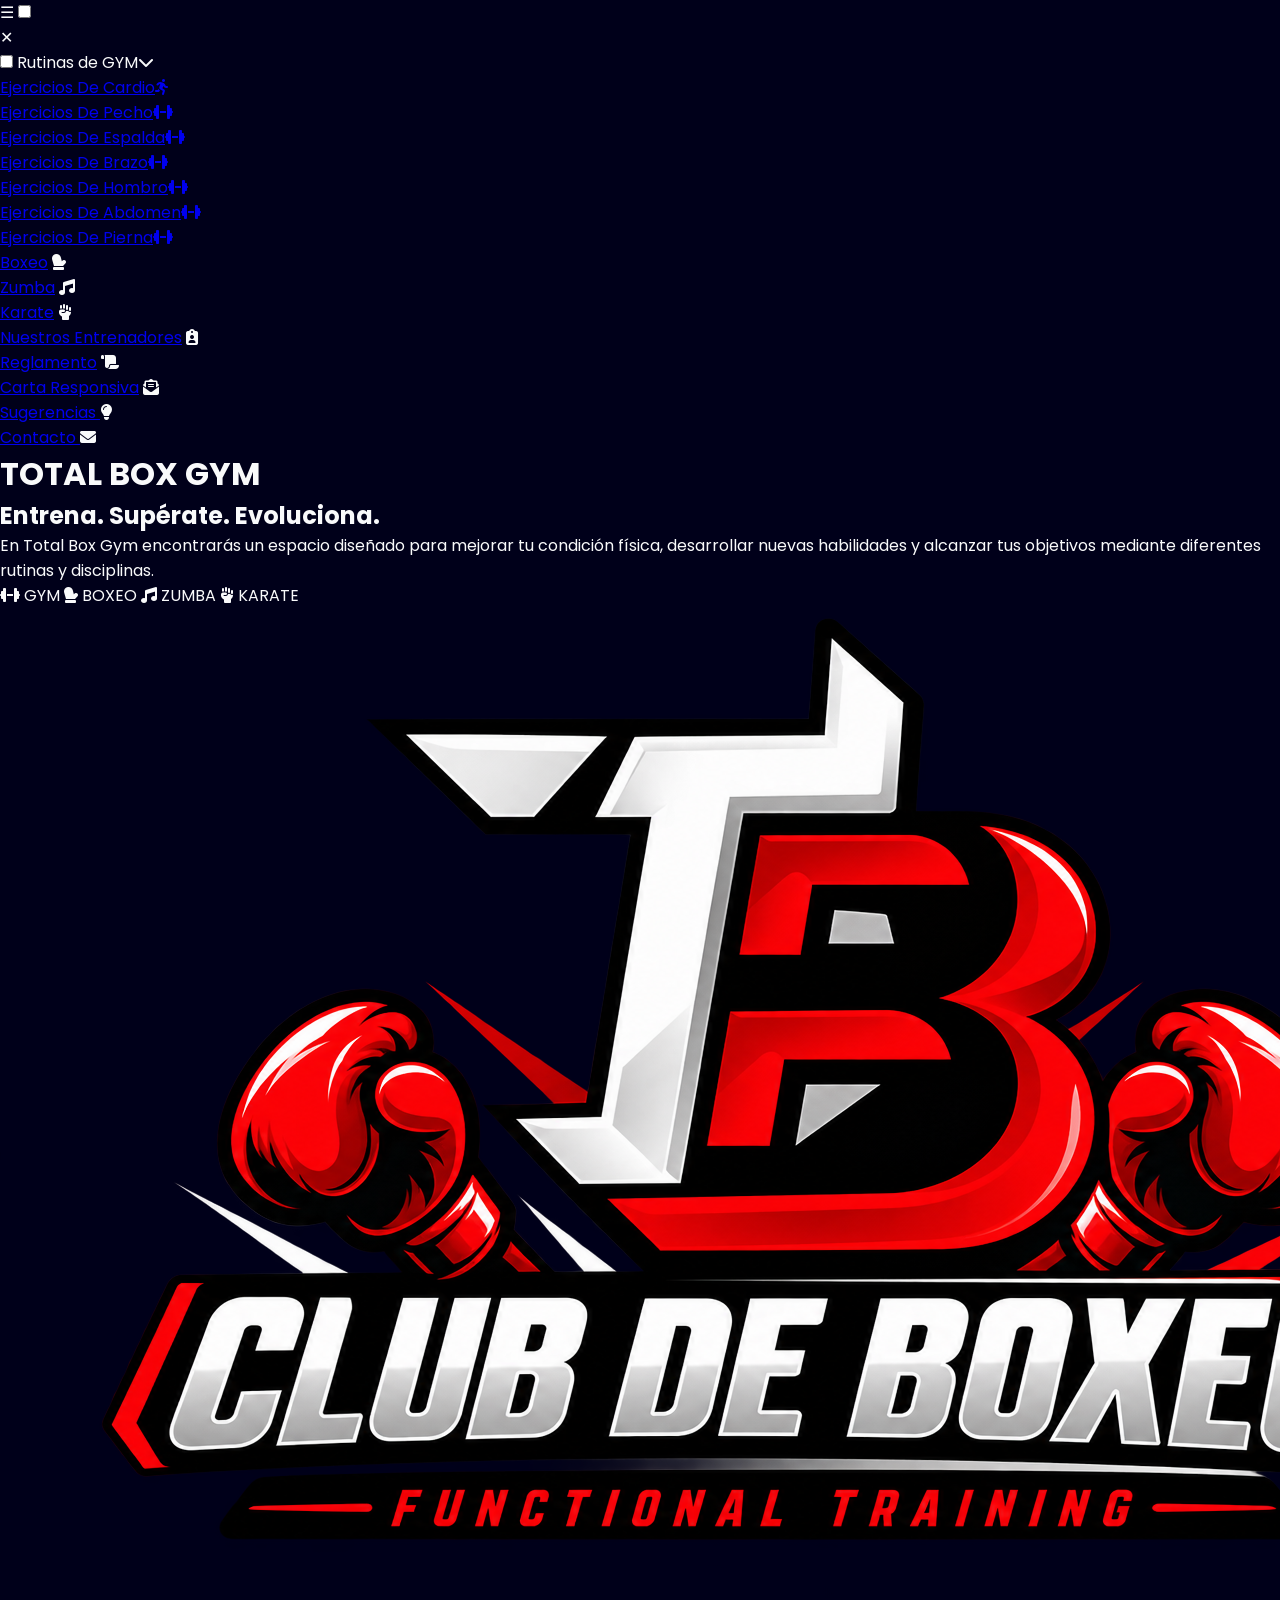
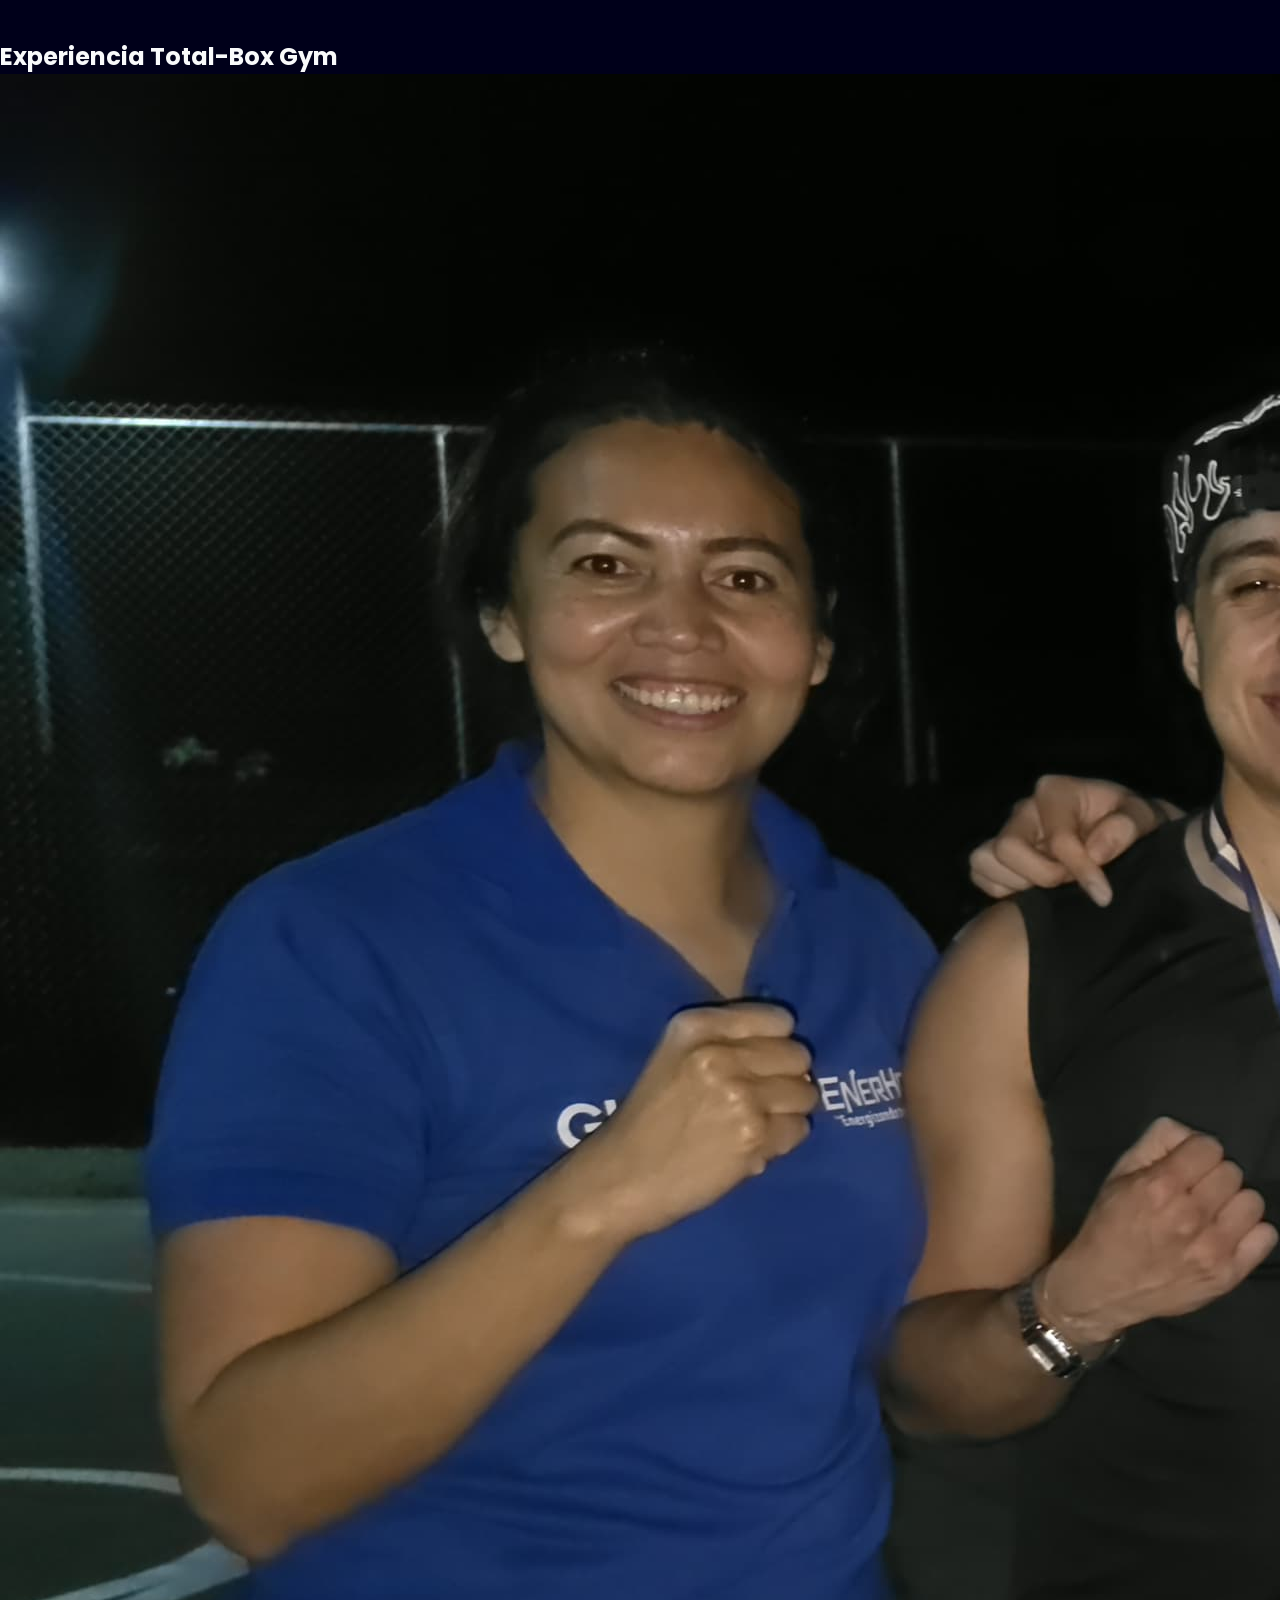
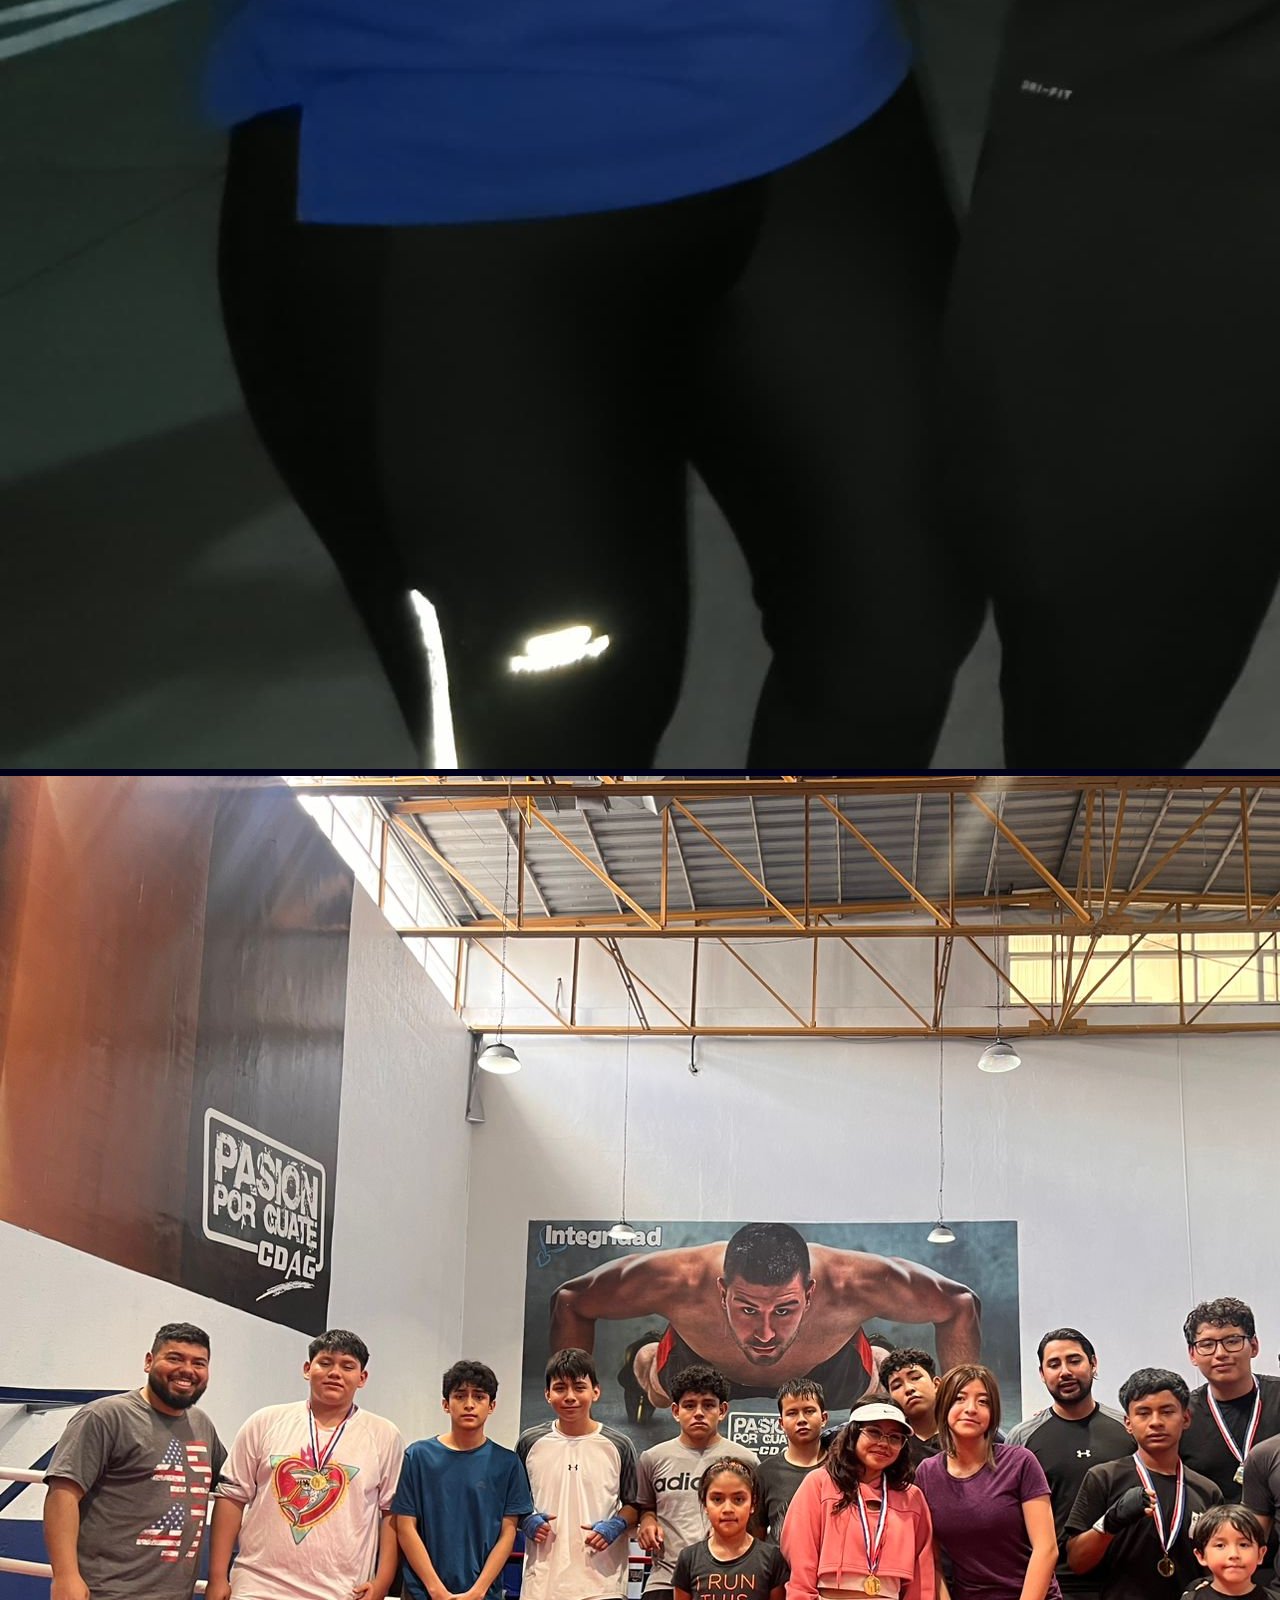
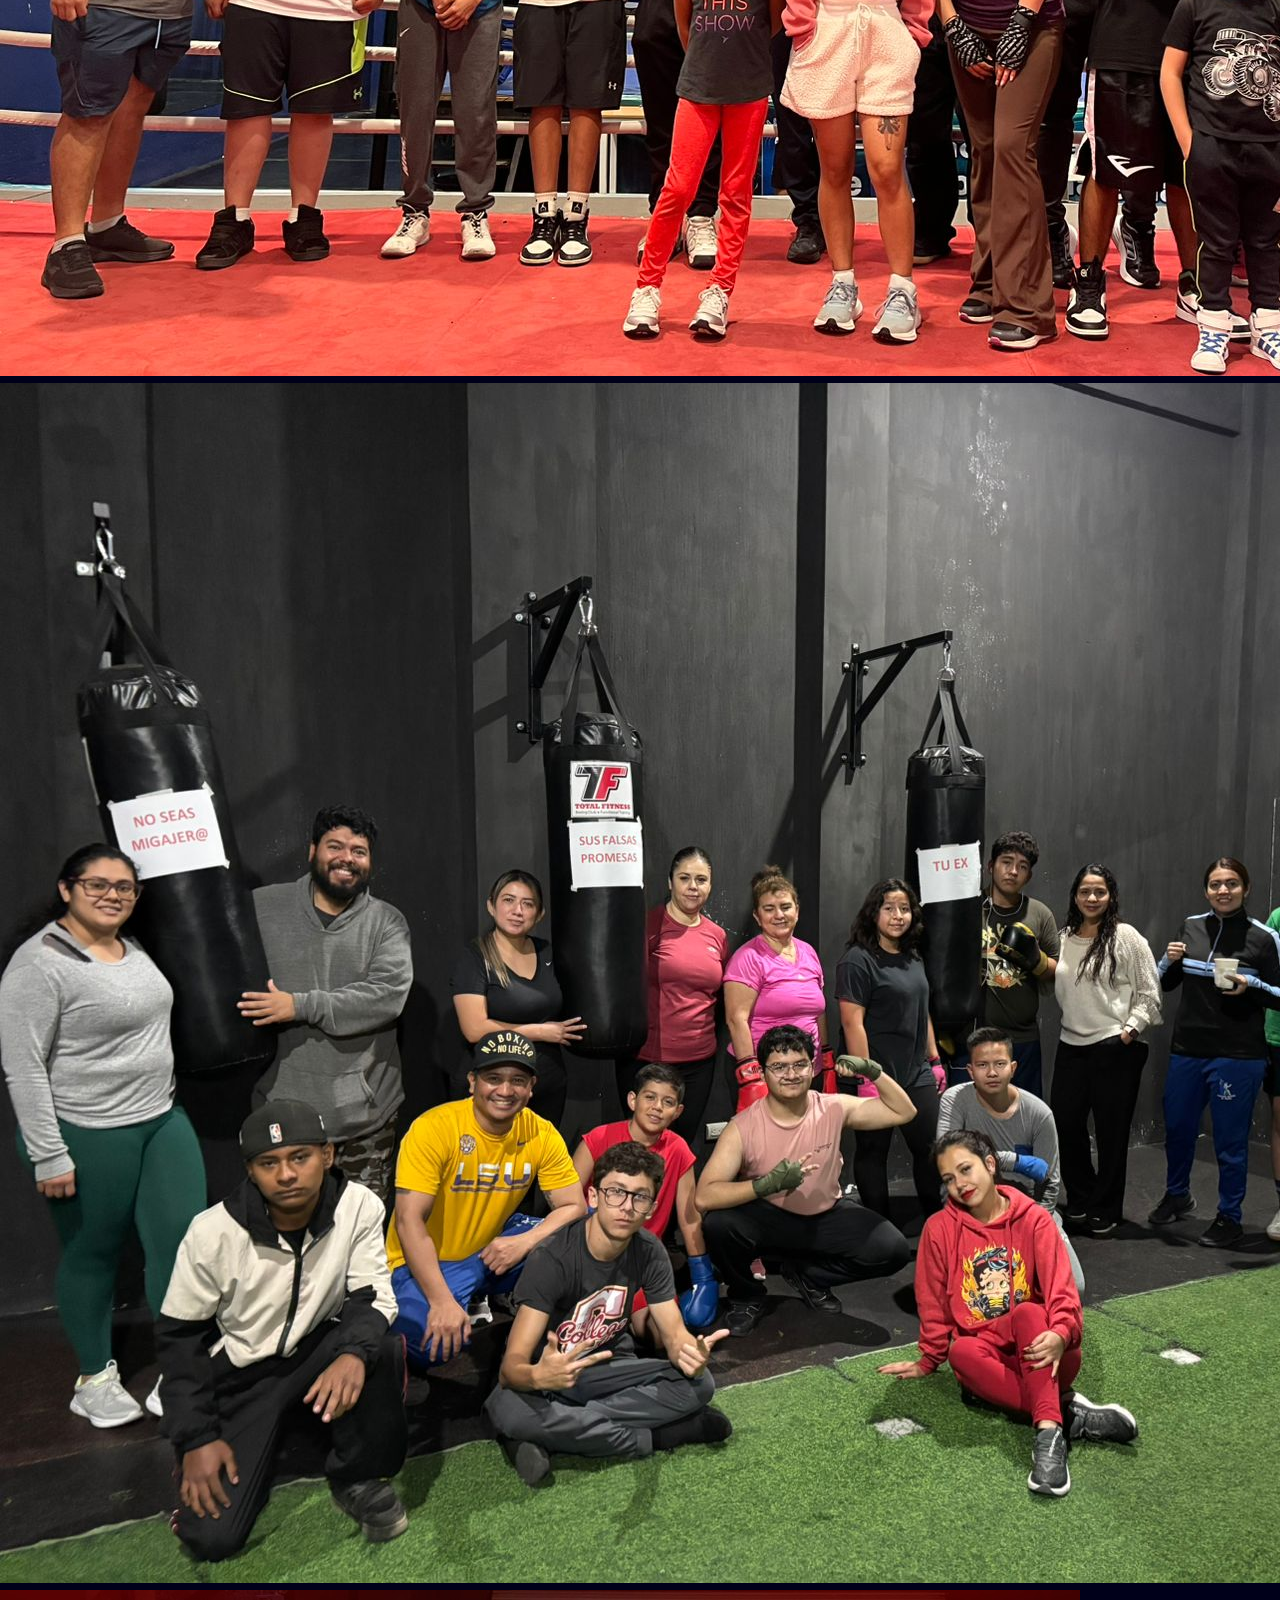
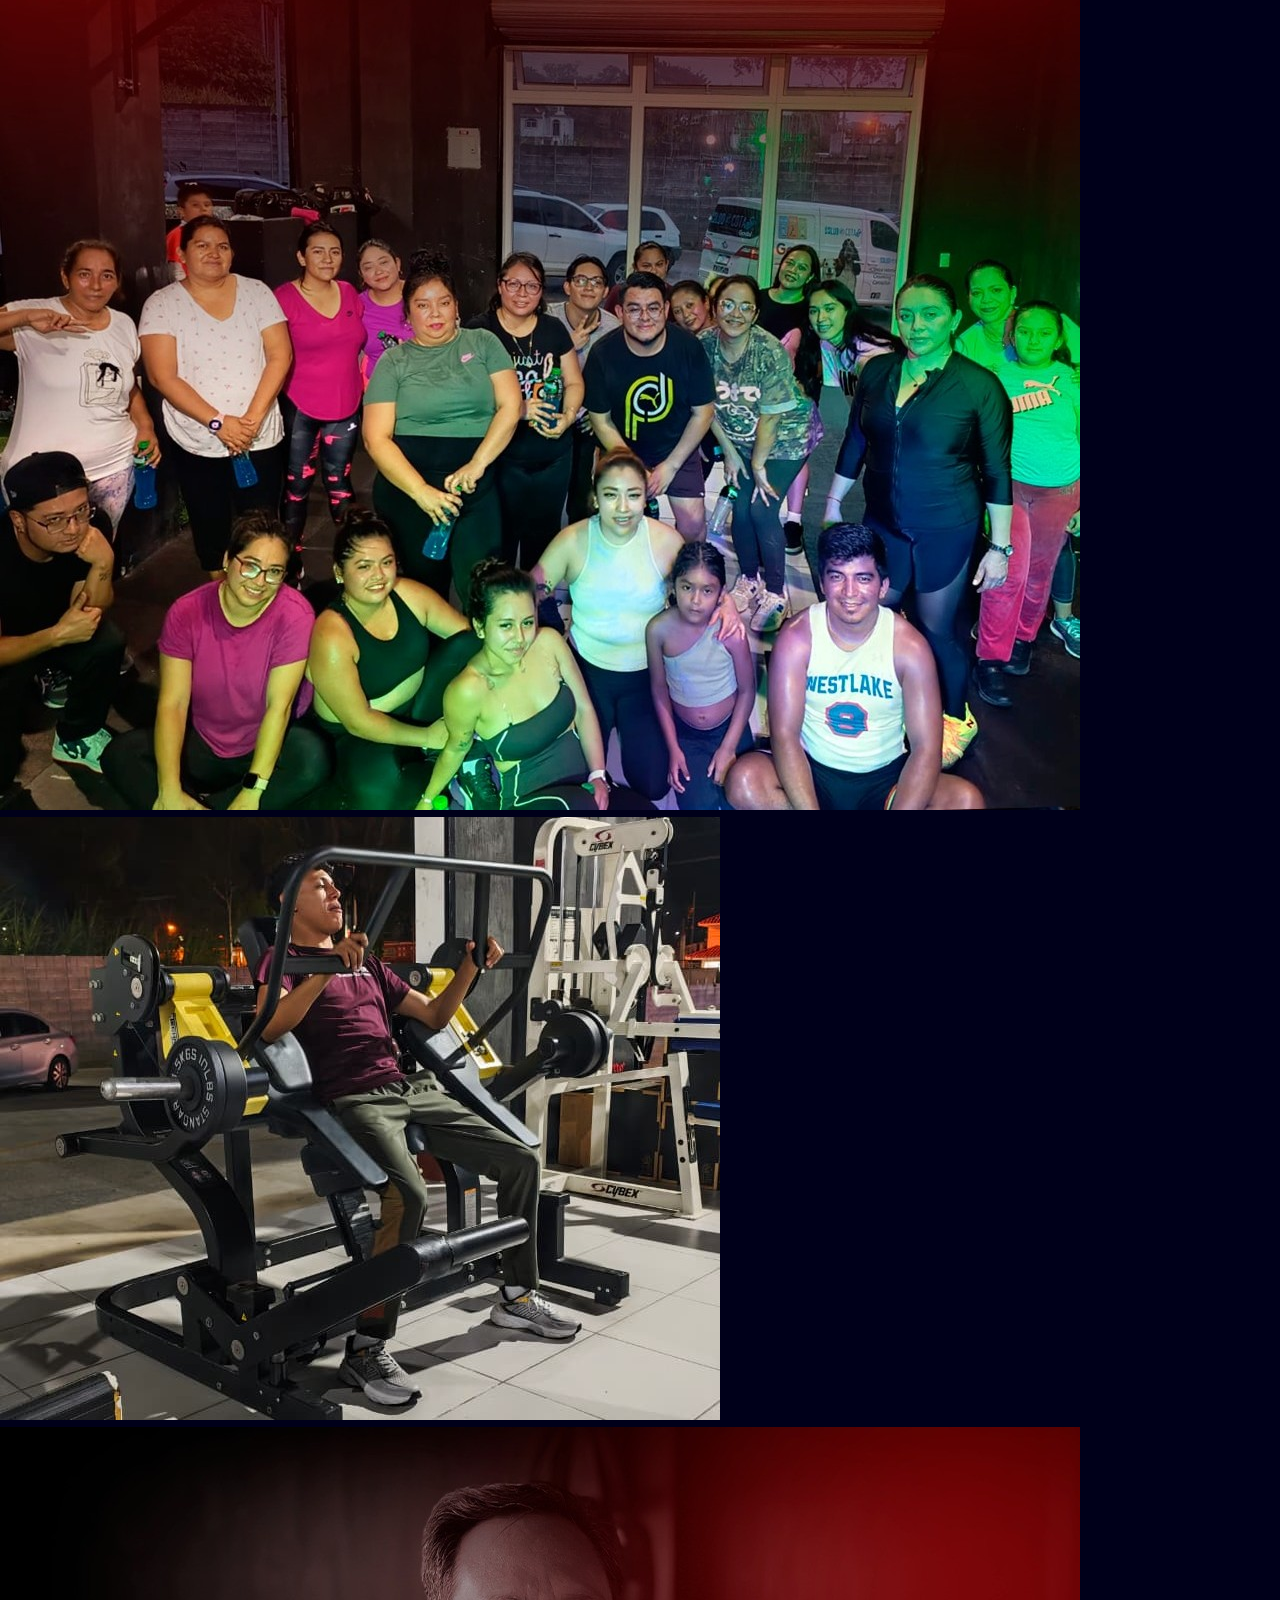
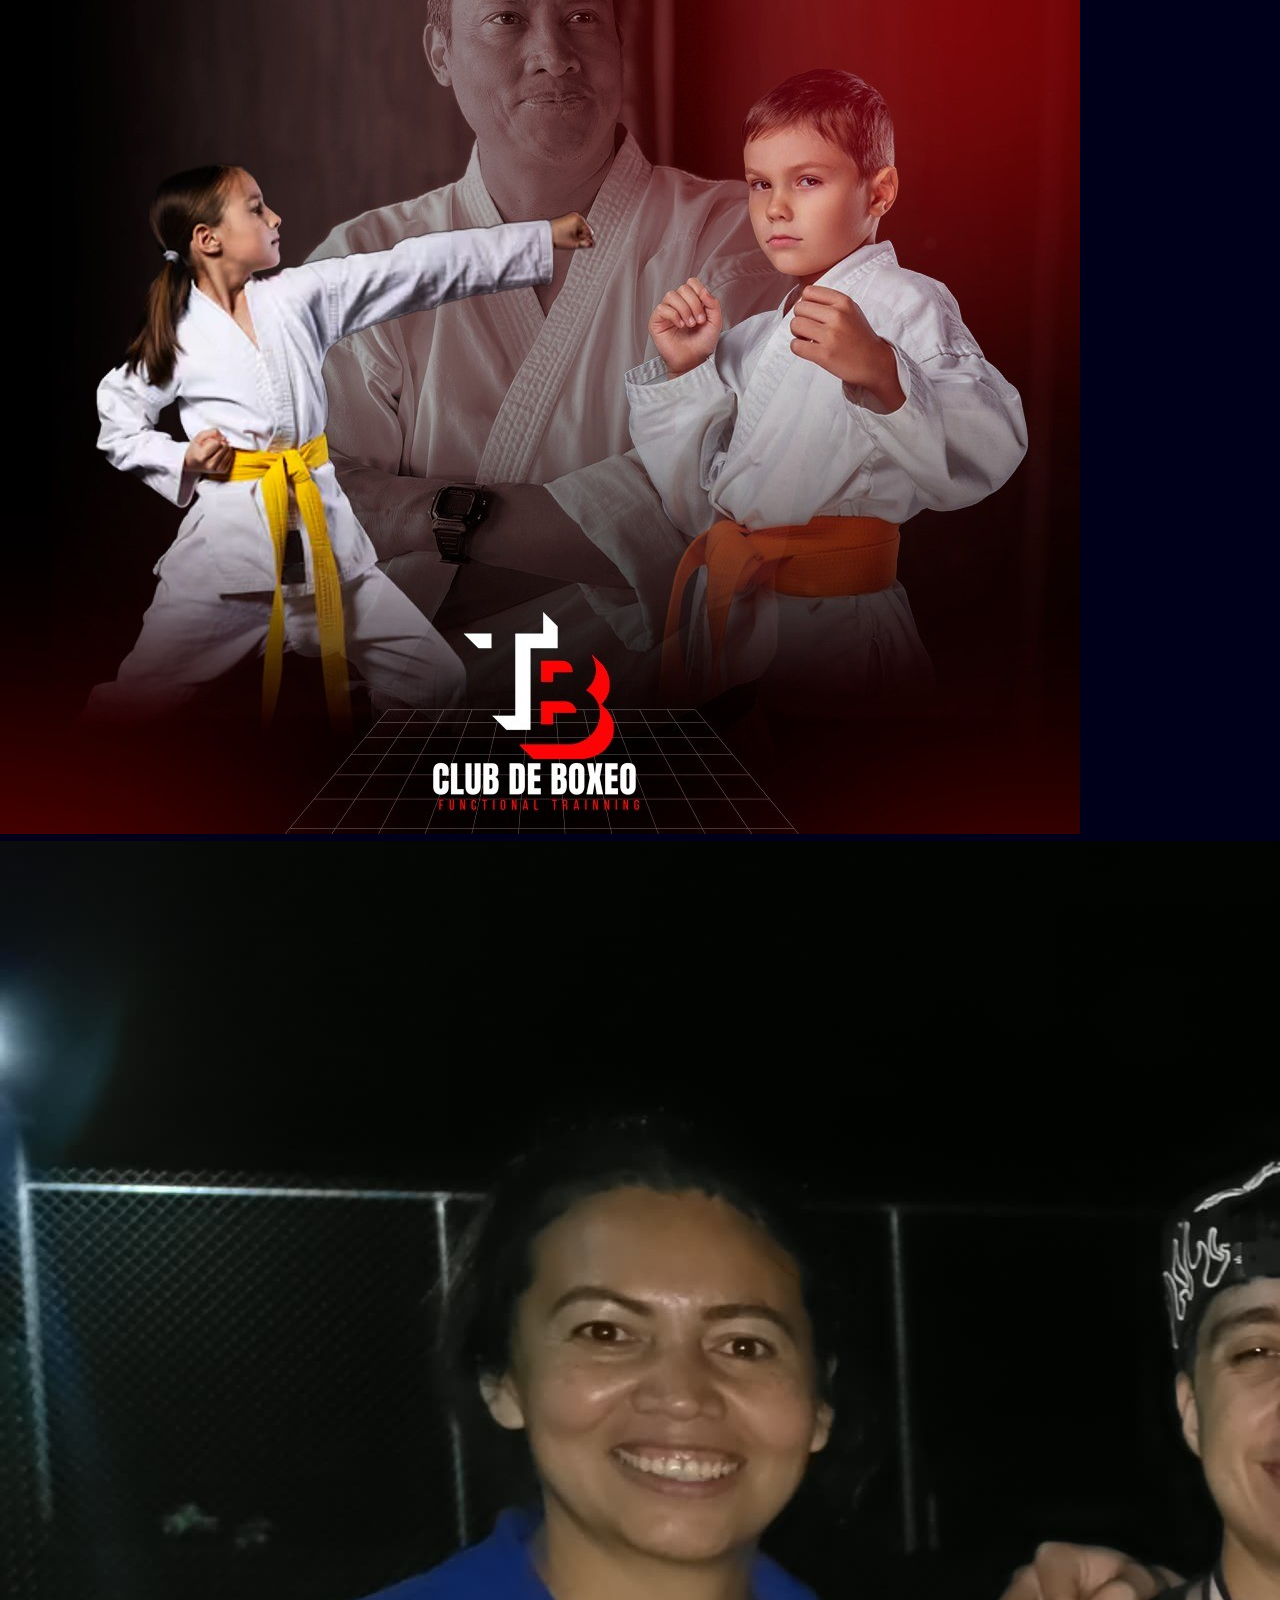
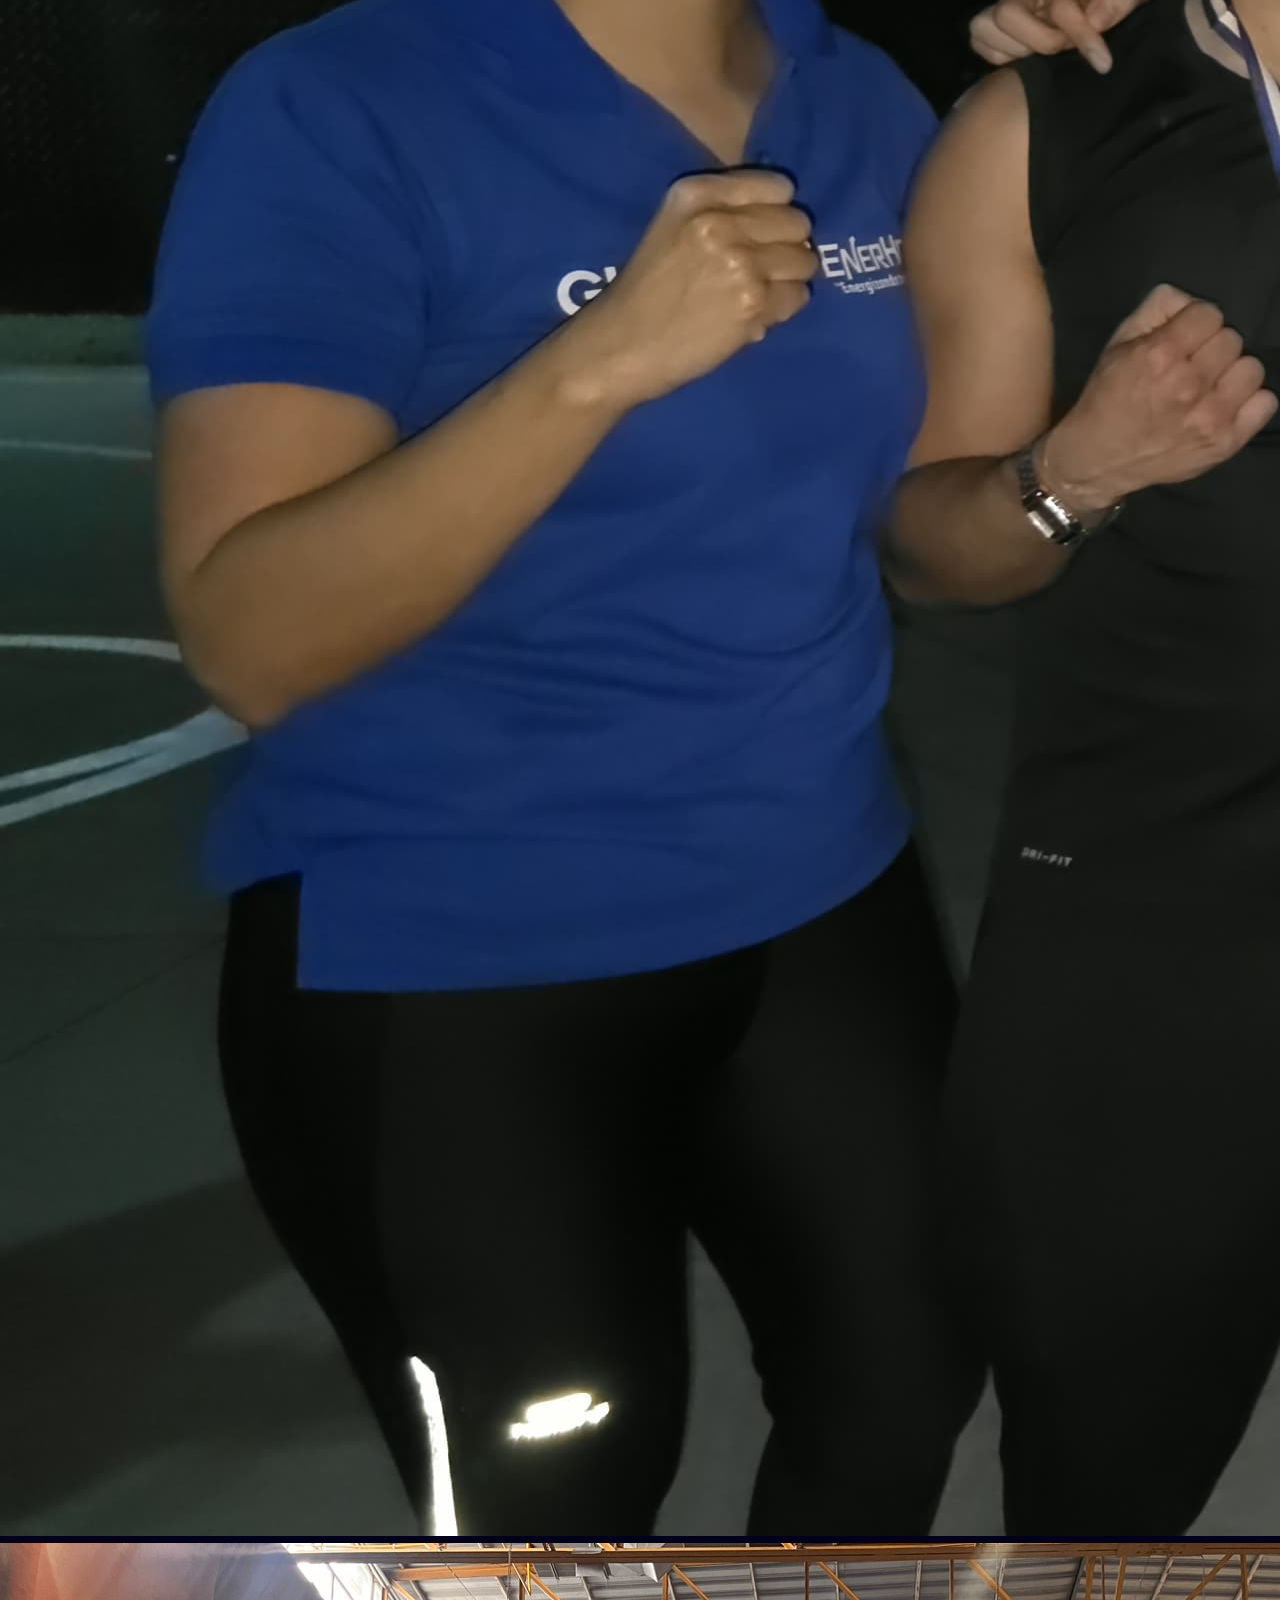
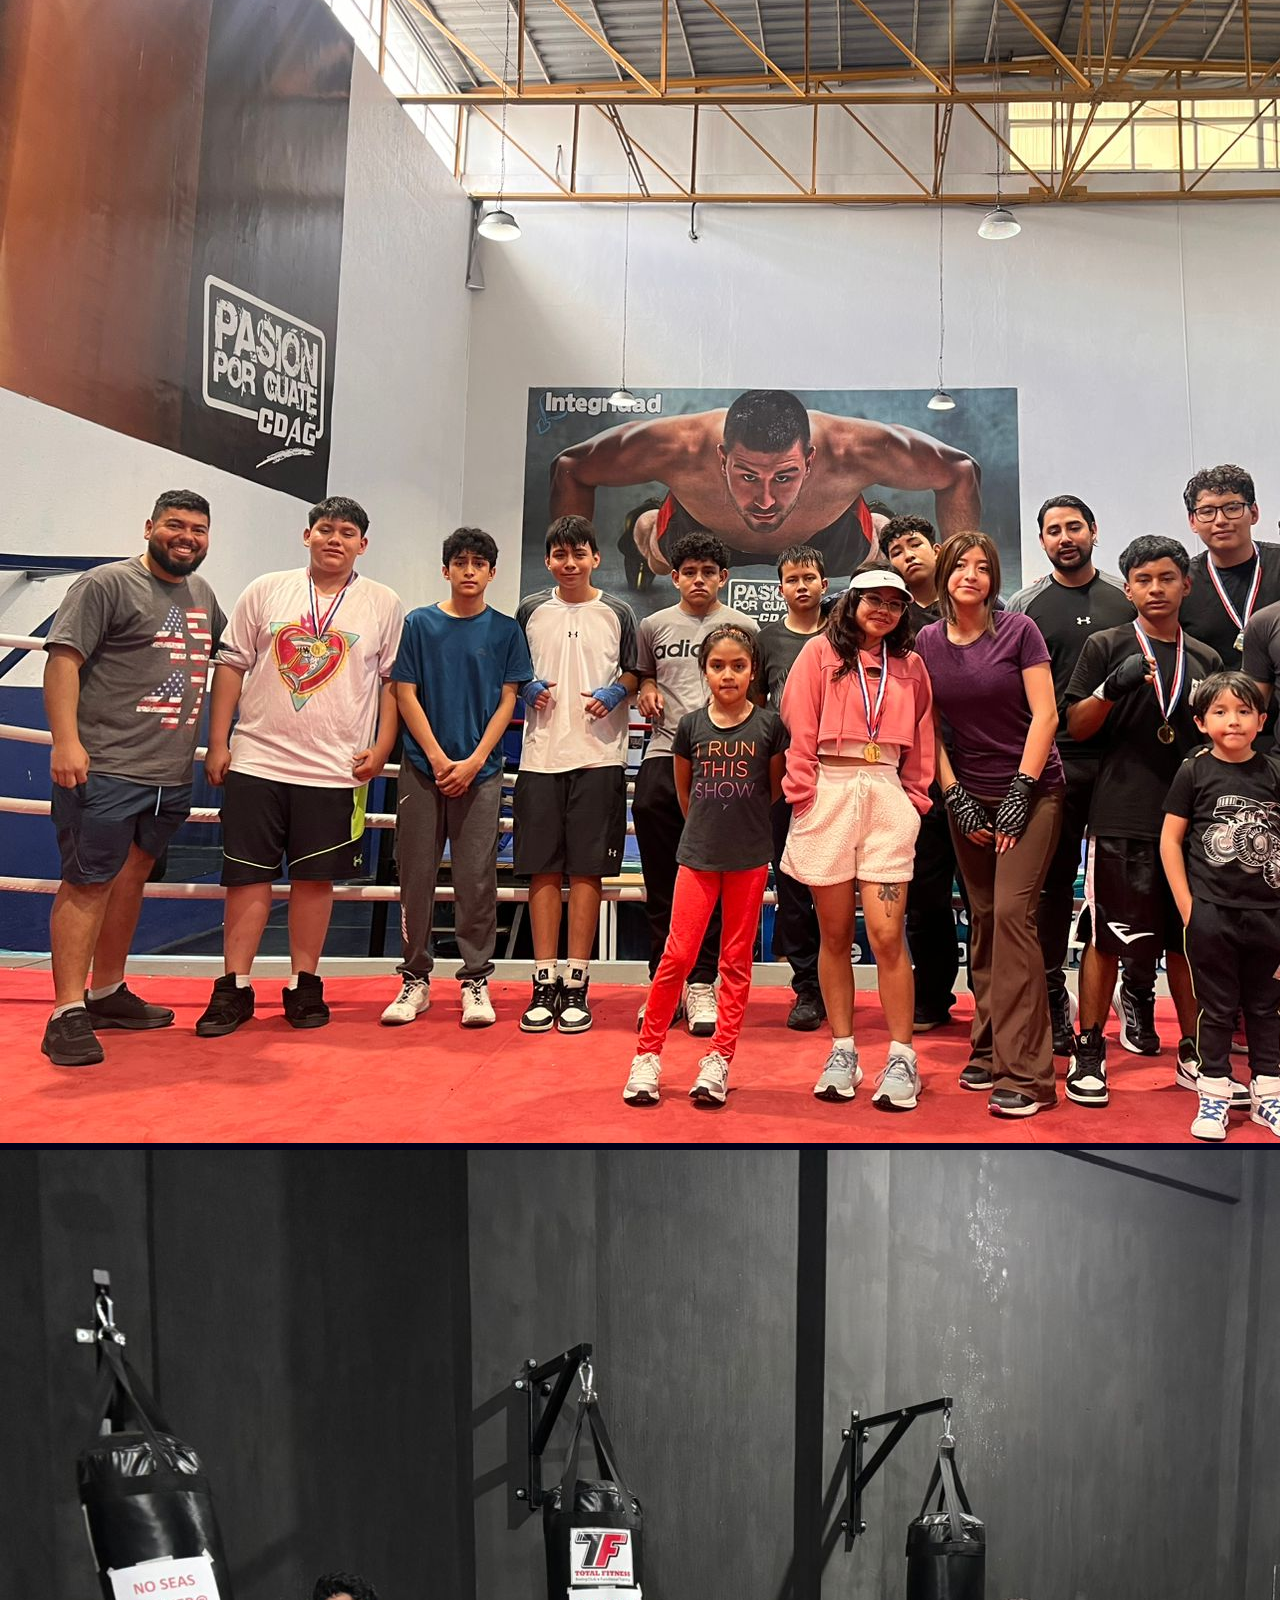
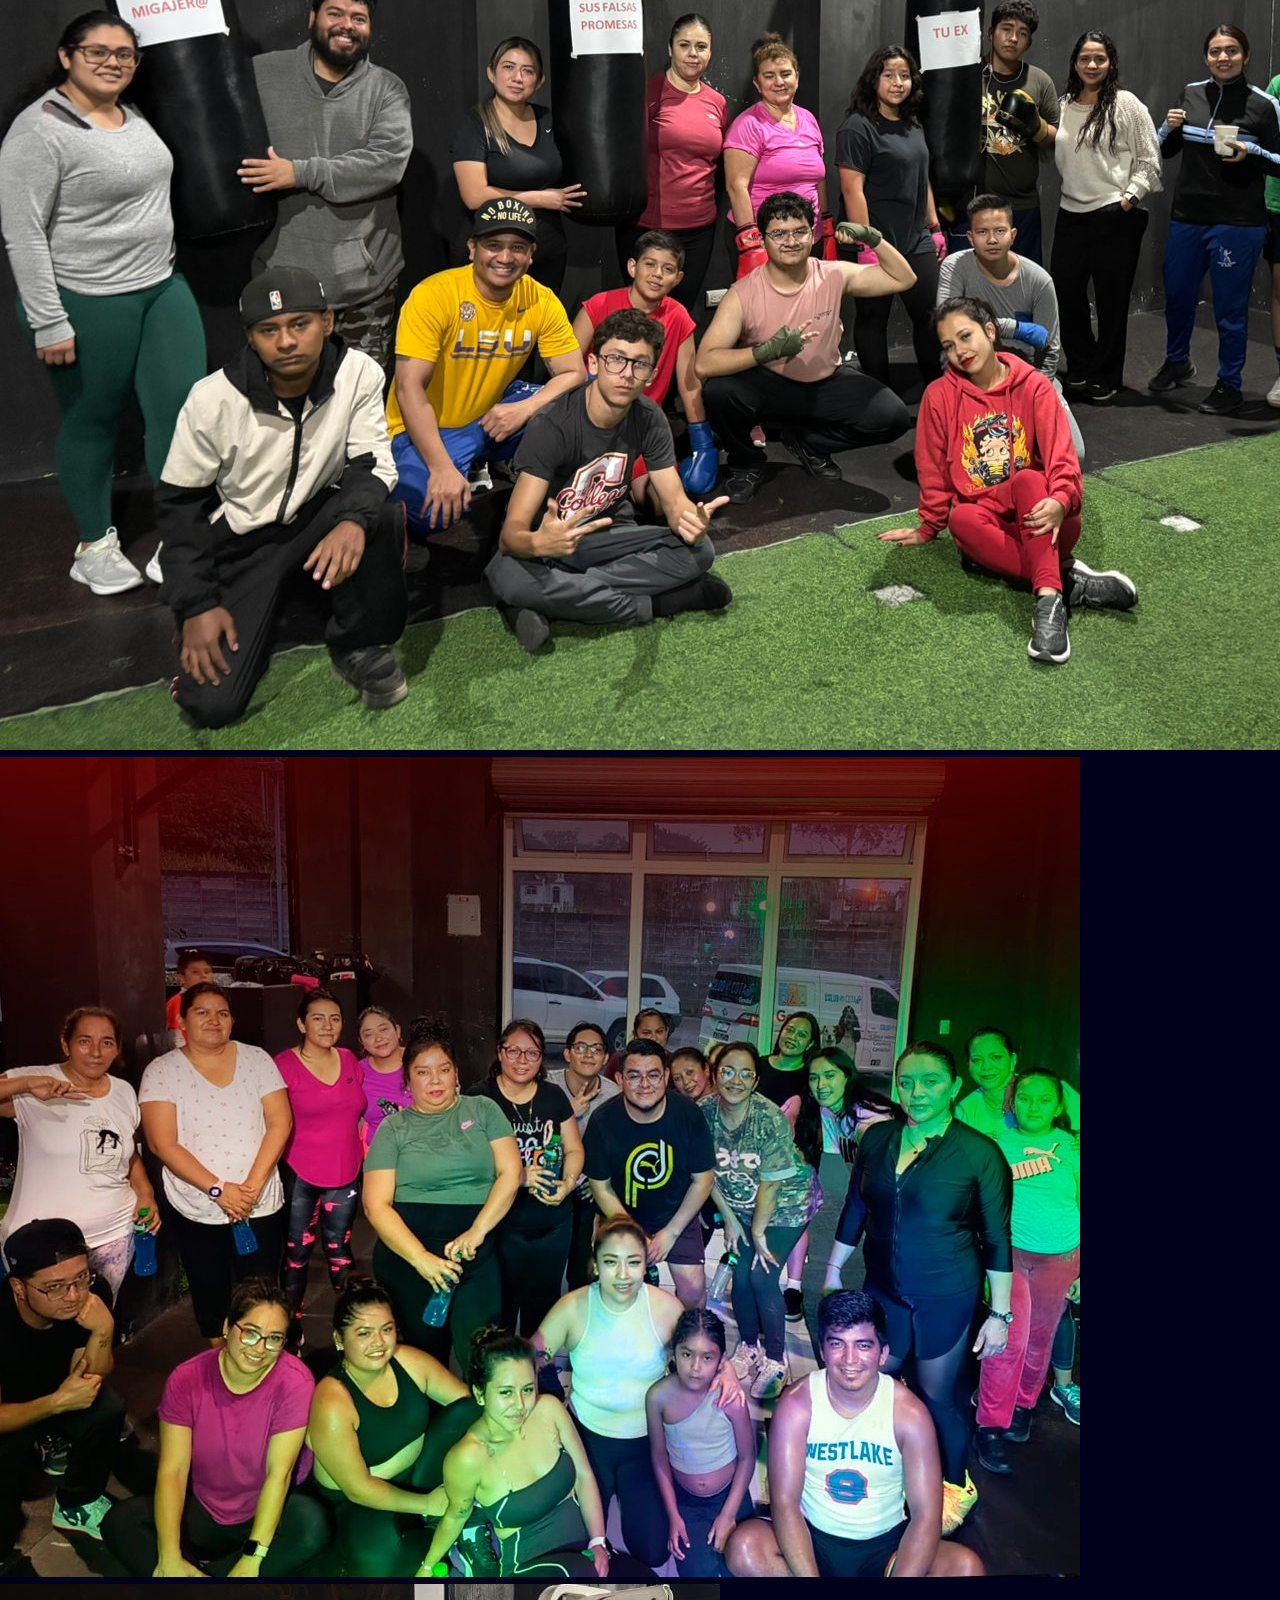
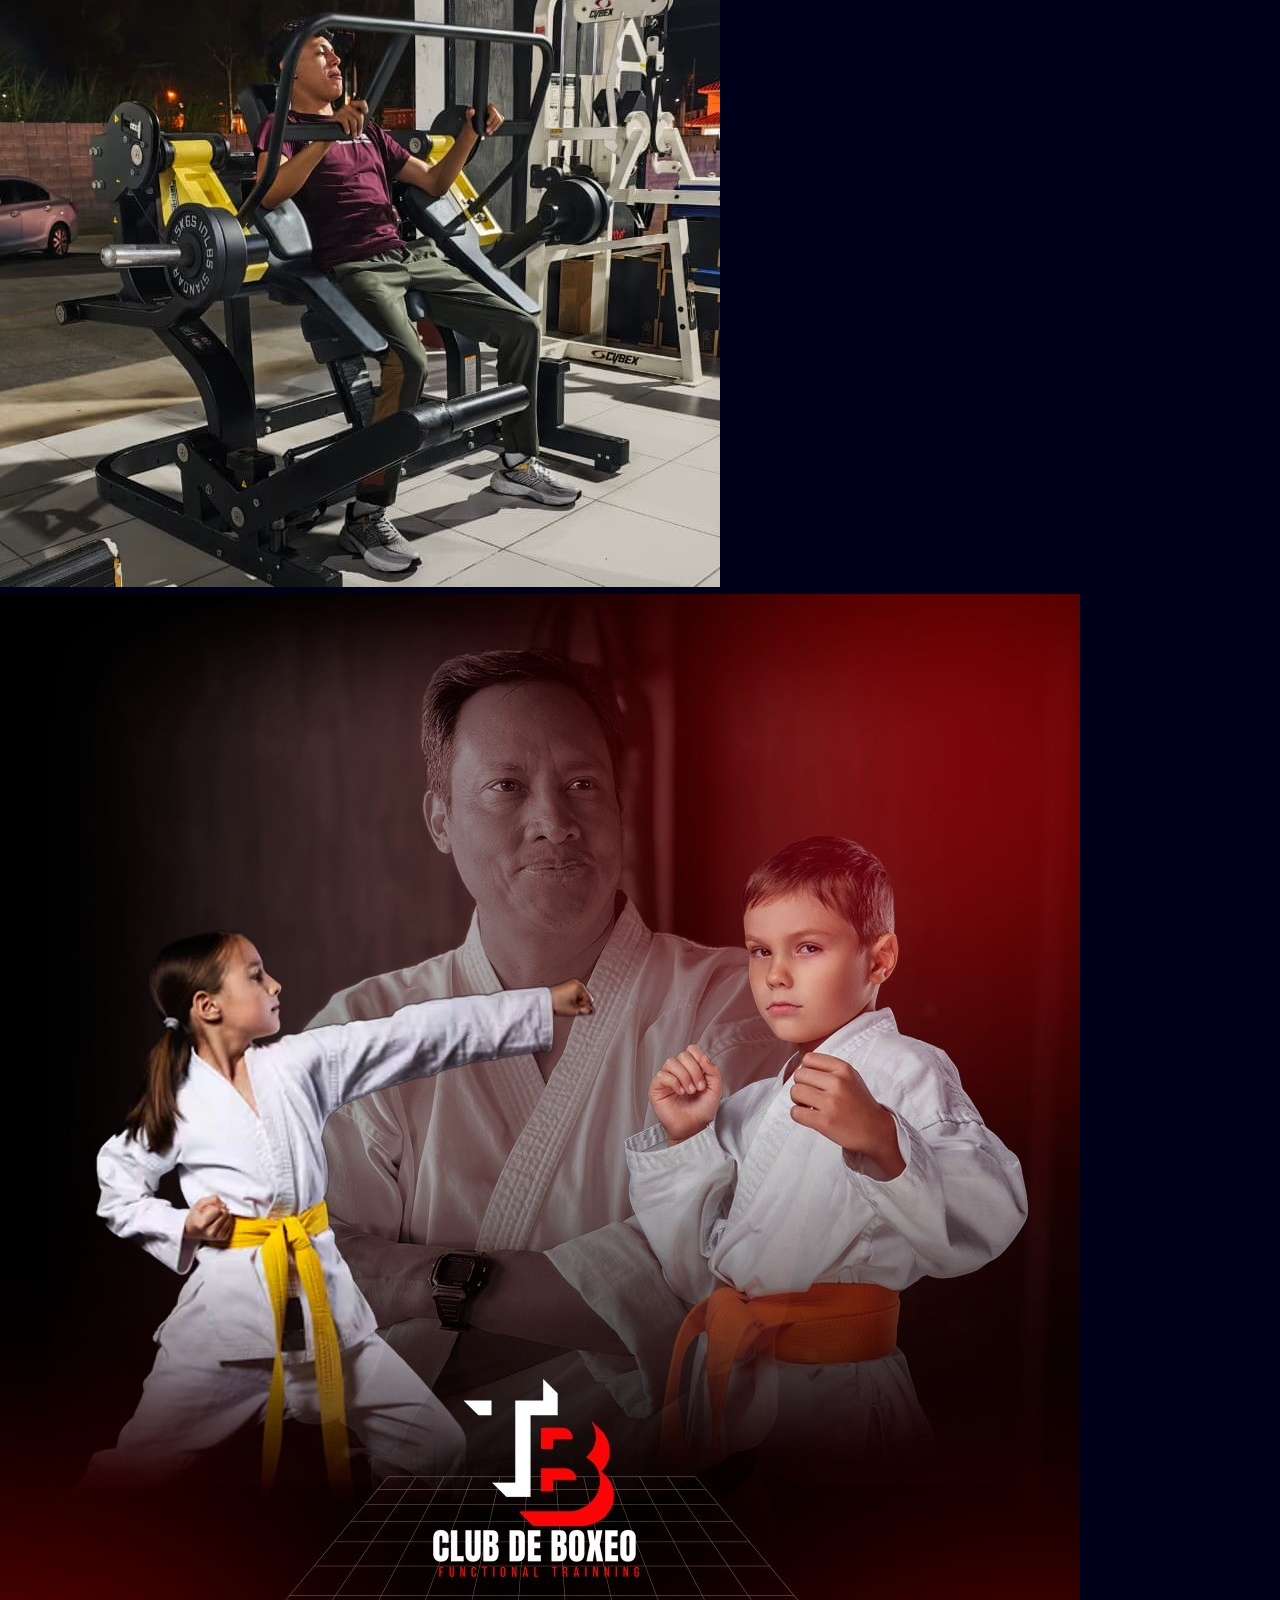
<file: index.html>
<!DOCTYPE html>
<html lang="es">
<head>
	<meta charset="utf-8">
	<meta name="viewport" content="width=device-width, initial-scale=1">
	<title>Total Box GYM</title>
	<link rel="stylesheet" type="text/css" href="./CSS/index.css">
	<link rel="stylesheet" type="text/css" href="./CSS/navbar.css">
	<link rel="stylesheet" type="text/css" href="./CSS/footer.css">
	<link rel="stylesheet" href="https://cdnjs.cloudflare.com/ajax/libs/font-awesome/6.7.2/css/all.min.css">
</head>
<body>
	<header>
		<label for="ico_menu" id="btnnav">☰</label>
		<input type="checkbox" id="ico_menu">
		<nav>
			<label for="ico_menu" id="cerrarnav">✕</label>
			<ul>
				<li class="menu1">
					<input type="checkbox" id="rutinas">
					<label for="rutinas" class="tituloM1">Rutinas de GYM<i class="fa-solid fa-chevron-down"></i></label>
					<ul class="menu2">
						<li><a href="./Rutinas/rutinacardio.html">Ejercicios De Cardio<i class="fa-solid fa-person-running"></i></a></li>
						<li><a href="./Rutinas/rutinapecho.html">Ejercicios De Pecho<i class="fa-solid fa-dumbbell"></i></a></li>
						<li><a href="./Rutinas/rutinaespalda.html">Ejercicios De Espalda<i class="fa-solid fa-dumbbell"></i></a></li>
						<li><a href="./Rutinas/rutinabrazo.html">Ejercicios De Brazo<i class="fa-solid fa-dumbbell"></i></a></li>
						<li><a href="./Rutinas/rutinahombro.html">Ejercicios De Hombro<i class="fa-solid fa-dumbbell"></i></a></li>
						<li><a href="./Rutinas/rutinaabdomen.html">Ejercicios De Abdomen<i class="fa-solid fa-dumbbell"></i></a></li>
						<li><a href="./Rutinas/rutinapierna.html">Ejercicios De Pierna<i class="fa-solid fa-dumbbell"></i></a></li>
					</ul>
				</li>
				<li class="menui">
					<a href="./boxeo.html">Boxeo</a>
					<i class="fa-solid fa-mitten"></i>
				</li>
				<li class="menui">
					<a href="./zumba.html">Zumba</a>
					<i class="fa-solid fa-music"></i>
				</li>
				<li class="menui">
					<a href="./karate.html">Karate</a>
					<i class="fa-solid fa-hand-fist"></i>
				</li>
				<li class="menui">
					<a href="./entrenadores.html">Nuestros Entrenadores</a>
					<i class="fa-solid fa-clipboard-user"></i>
				</li>
				<li class="menui">
					<a href="./reglamento.html">Reglamento</a>
					<i class="fa-solid fa-scroll"></i>
				</li>
				<li class="menui">
					<a href="./responsiva.html">Carta Responsiva</a>
					<i class="fa-solid fa-envelope-open-text"></i>
				</li>
				<li class="menui">
				    <a href="https://forms.gle/ATyQAnpyi8MdPSPaA" target="_blank">
				        Sugerencias
				    </a>
				    <i class="fa-solid fa-lightbulb"></i>
				</li>
				<li class="menui">
					<a href="https://wa.me/50231202104?text=Hola%2C%20quiero%20obtener%20informaci%C3%B3n%20sobre%20Total%20Box%20Gym" target="_blank">
					    Contacto
					</a>
					<i class="fa-solid fa-envelope"></i>
				</li>
			</ul>
		</nav>
	</header>

	<main>
		<h1>TOTAL BOX <span>GYM</span></h1>
		<h2>Entrena. Supérate. Evoluciona.</h2>
            <p>
                En Total Box Gym encontrarás un espacio diseñado para mejorar
                tu condición física, desarrollar nuevas habilidades y alcanzar
                tus objetivos mediante diferentes rutinas y disciplinas.
            </p>
            <div class="actividades">
                <span onclick="abrirGym()"><i class="fa-solid fa-dumbbell"></i> GYM</span>
                <span onclick="location.href='./boxeo.html'"><i class="fa-solid fa-mitten"></i> BOXEO</span>
                <span onclick="location.href='./zumba.html'"><i class="fa-solid fa-music"></i> ZUMBA</span>
                <span onclick="location.href='./karate.html'"><i class="fa-solid fa-hand-fist"></i> KARATE</span>
            </div>
        </div>

		<img id="imgfondo" src="./assets/Home/Logo.jpg" alt="Logo de Total Box Gym">
	</main>

	<section id="Experiencias">
		<h2>Experiencia Total-Box Gym</h2>
		<div class="carrusel">
			<div class="galeria">
				<img class="foto" src="./assets/Home/Expe1.jpeg" alt="Entrenamiento de boxeo en Total Box Gym">
				<img class="foto" src="./assets/Home/Expe2.jpg" alt="Entrenamiento en Total Box Gym">
				<img class="foto" src="./assets/Home/Expe3.jpg" alt="Clase en Total Box Gym">
				<img class="foto" src="./assets/Home/Expe4.jpg" alt="Entrenamiento en Total Box Gym">
				<img class="foto" src="./assets/Home/Expe5.jpeg" alt="Actividad en Total Box Gym">
				<img class="foto" src="./assets/Home/Expe6.jpeg" alt="Experiencia en Total Box Gym">
			</div>
			<div aria-hidden="true" class="galeria">
				<img class="foto" src="./assets/Home/Expe1.jpeg">
				<img class="foto" src="./assets/Home/Expe2.jpg">
				<img class="foto" src="./assets/Home/Expe3.jpg">
				<img class="foto" src="./assets/Home/Expe4.jpg">
				<img class="foto" src="./assets/Home/Expe5.jpeg">
				<img class="foto" src="./assets/Home/Expe6.jpeg">
			</div>
		</div>
	</section>

	<footer>
		<p>&copy; 2026 Total Box Gym. Todos los derechos reservados.</p>
	</footer>

	<script>
	function abrirGym() {
	    document.getElementById("ico_menu").checked = true;
	    document.getElementById("rutinas").checked = true;
	}
	</script>
</body>
</html>
</file>
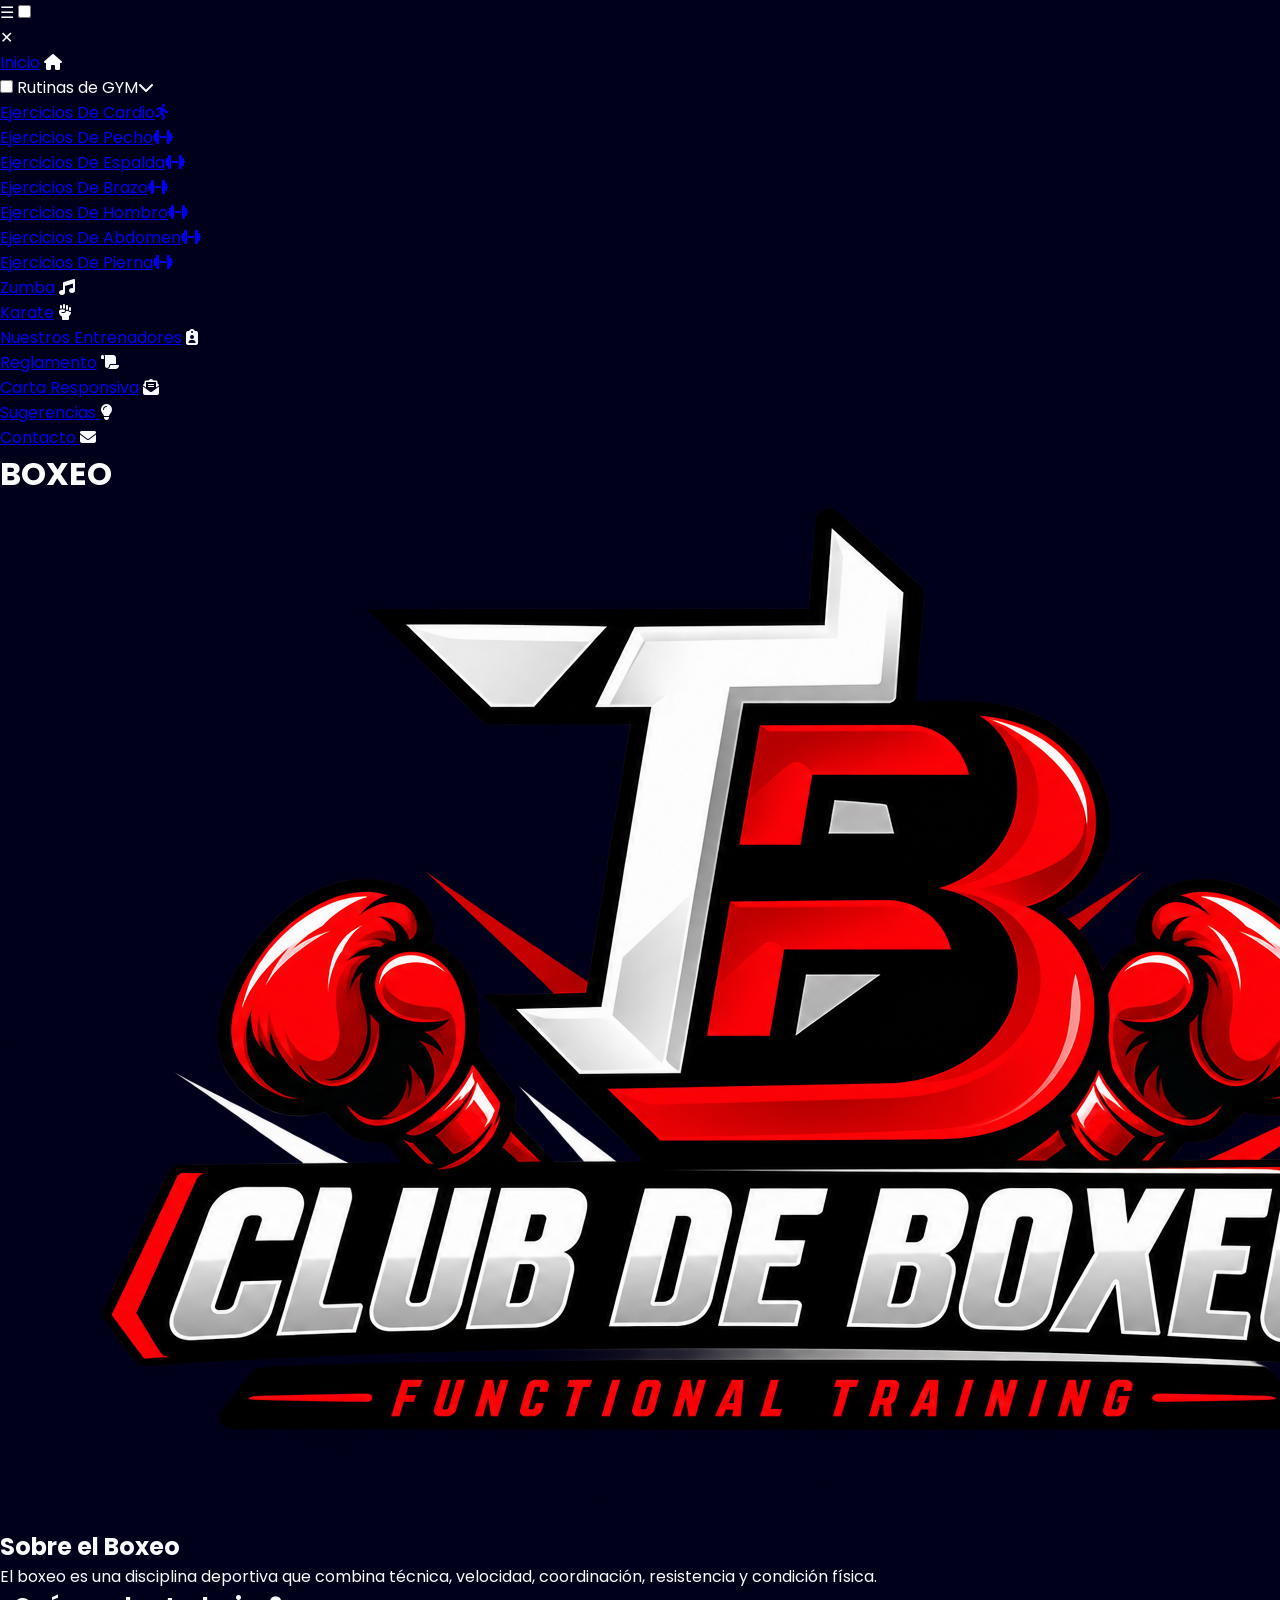
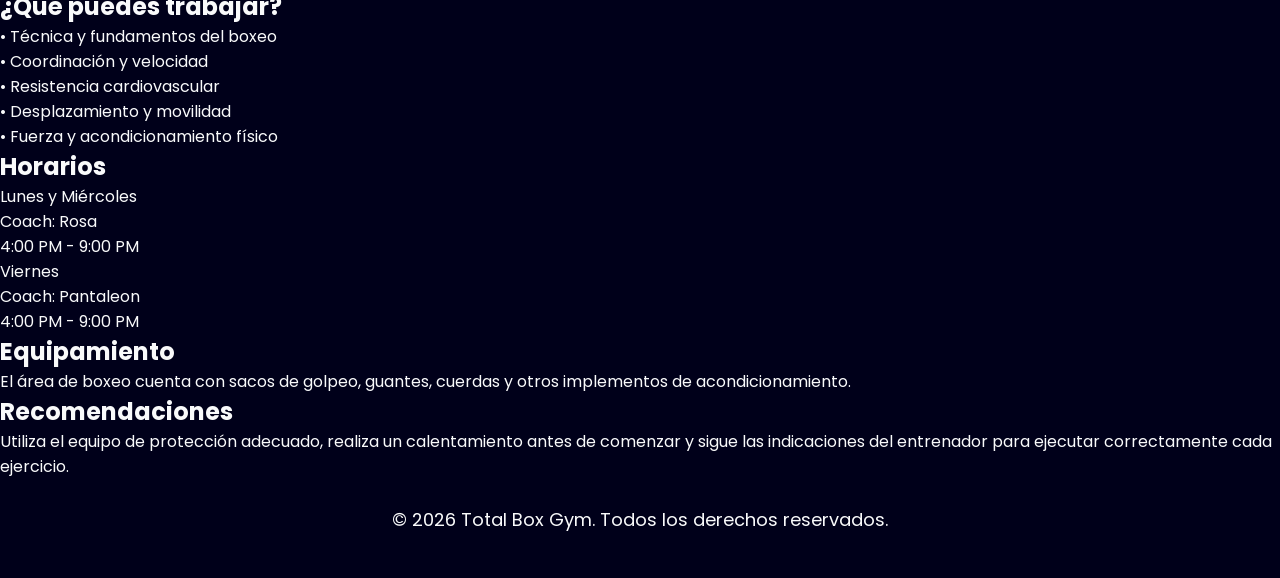
<file: boxeo.html>
<!DOCTYPE html>
<html lang="es">
<head>
	<meta charset="utf-8">
	<meta name="viewport" content="width=device-width, initial-scale=1">
	<title>Total Box GYM - BOXEO</title>
	<link rel="stylesheet" type="text/css" href="./CSS/clases.css">
	<link rel="stylesheet" type="text/css" href="./CSS/navbar.css">
	<link rel="stylesheet" type="text/css" href="./CSS/footer.css">
	<link rel="stylesheet" href="https://cdnjs.cloudflare.com/ajax/libs/font-awesome/6.7.2/css/all.min.css">
</head>
<body>
	<header>
		<label for="ico_menu" id="btnnav">☰</label>
		<input type="checkbox" id="ico_menu">
		<nav>
			<label for="ico_menu" id="cerrarnav">✕</label>
			<ul>
				<li class="menui">
					<a href="./index.html">Inicio</a>
					<i class="fa-solid fa-house"></i>
				</li>
				<li class="menu1">
					<input type="checkbox" id="rutinas">
					<label for="rutinas" class="tituloM1">Rutinas de GYM<i class="fa-solid fa-chevron-down"></i></label>
					<ul class="menu2">
						<li><a href="./Rutinas/rutinacardio.html">Ejercicios De Cardio<i class="fa-solid fa-person-running"></i></a></li>
						<li><a href="./Rutinas/rutinapecho.html">Ejercicios De Pecho<i class="fa-solid fa-dumbbell"></i></a></li>
						<li><a href="./Rutinas/rutinaespalda.html">Ejercicios De Espalda<i class="fa-solid fa-dumbbell"></i></a></li>
						<li><a href="./Rutinas/rutinabrazo.html">Ejercicios De Brazo<i class="fa-solid fa-dumbbell"></i></a></li>
						<li><a href="./Rutinas/rutinahombro.html">Ejercicios De Hombro<i class="fa-solid fa-dumbbell"></i></a></li>
						<li><a href="./Rutinas/rutinaabdomen.html">Ejercicios De Abdomen<i class="fa-solid fa-dumbbell"></i></a></li>
						<li><a href="./Rutinas/rutinapierna.html">Ejercicios De Pierna<i class="fa-solid fa-dumbbell"></i></a></li>
					</ul>
				</li>
				<li class="menui">
					<a href="./zumba.html">Zumba</a>
					<i class="fa-solid fa-music"></i>
				</li>
				<li class="menui">
					<a href="./karate.html">Karate</a>
					<i class="fa-solid fa-hand-fist"></i>
				</li>
				<li class="menui">
					<a href="./entrenadores.html">Nuestros Entrenadores</a>
					<i class="fa-solid fa-clipboard-user"></i>
				</li>
				<li class="menui">
					<a href="./reglamento.html">Reglamento</a>
					<i class="fa-solid fa-scroll"></i>
				</li>
				<li class="menui">
					<a href="./responsiva.html">Carta Responsiva</a>
					<i class="fa-solid fa-envelope-open-text"></i>
				</li>
				<li class="menui">
				    <a href="https://forms.gle/ATyQAnpyi8MdPSPaA" target="_blank">
				        Sugerencias
				    </a>
				    <i class="fa-solid fa-lightbulb"></i>
				</li>
				<li class="menui">
					<a href="https://wa.me/50231202104?text=Hola%2C%20quiero%20obtener%20informaci%C3%B3n%20sobre%20Total%20Box%20Gym" target="_blank">
					    Contacto
					</a>
					<i class="fa-solid fa-envelope"></i>
				</li>
			</ul>
		</nav>
	</header>

	<main>
		<h1>BOXEO</h1>
		<img id="imgfondo" src="./assets/Home/Logo.jpg" alt="Logo de Total Box Gym">
		<section>
			<article class="articulos">
				<h2>Sobre el Boxeo</h2>
				<p class="infop">
					El boxeo es una disciplina deportiva que combina técnica, 
					velocidad, coordinación, resistencia y condición física.
				</p>
			</article>
			<article class="articulos">
				<h2>¿Qué puedes trabajar?</h2>
				<p class="infop">
					• Técnica y fundamentos del boxeo<br>
					• Coordinación y velocidad<br>
					• Resistencia cardiovascular<br>
					• Desplazamiento y movilidad<br>
					• Fuerza y acondicionamiento físico
				</p>
			</article>
			<article class="articulos">
				<h2>Horarios</h2>
				<p class="horariosP">
					<span class="horariosD">Lunes y Miércoles</span><br>
					<span class="coachs">Coach: Rosa</span><br>
					4:00 PM - 9:00 PM<br>
				</p>
				<p class="horariosP">
					<span class="horariosD">Viernes</span><br>
					<span class="coachs">Coach: Pantaleon</span><br>
					4:00 PM - 9:00 PM<br>
				</p>
			</article>
			<article class="articulos">
				<h2>Equipamiento</h2>
				<p class="infop">
					El área de boxeo cuenta con sacos de golpeo, guantes, 
					cuerdas y otros implementos de acondicionamiento.
				</p>
			</article>
			<article class="articulos">
				<h2>Recomendaciones</h2>
				<p class="infop">
					Utiliza el equipo de protección adecuado, realiza un 
					calentamiento antes de comenzar y sigue las indicaciones 
					del entrenador para ejecutar correctamente cada ejercicio.
				</p>
			</article>
		</section>
	</main>

	<footer>
		<p>&copy; 2026 Total Box Gym. Todos los derechos reservados.</p>
	</footer>
</body>
</html>
</file>
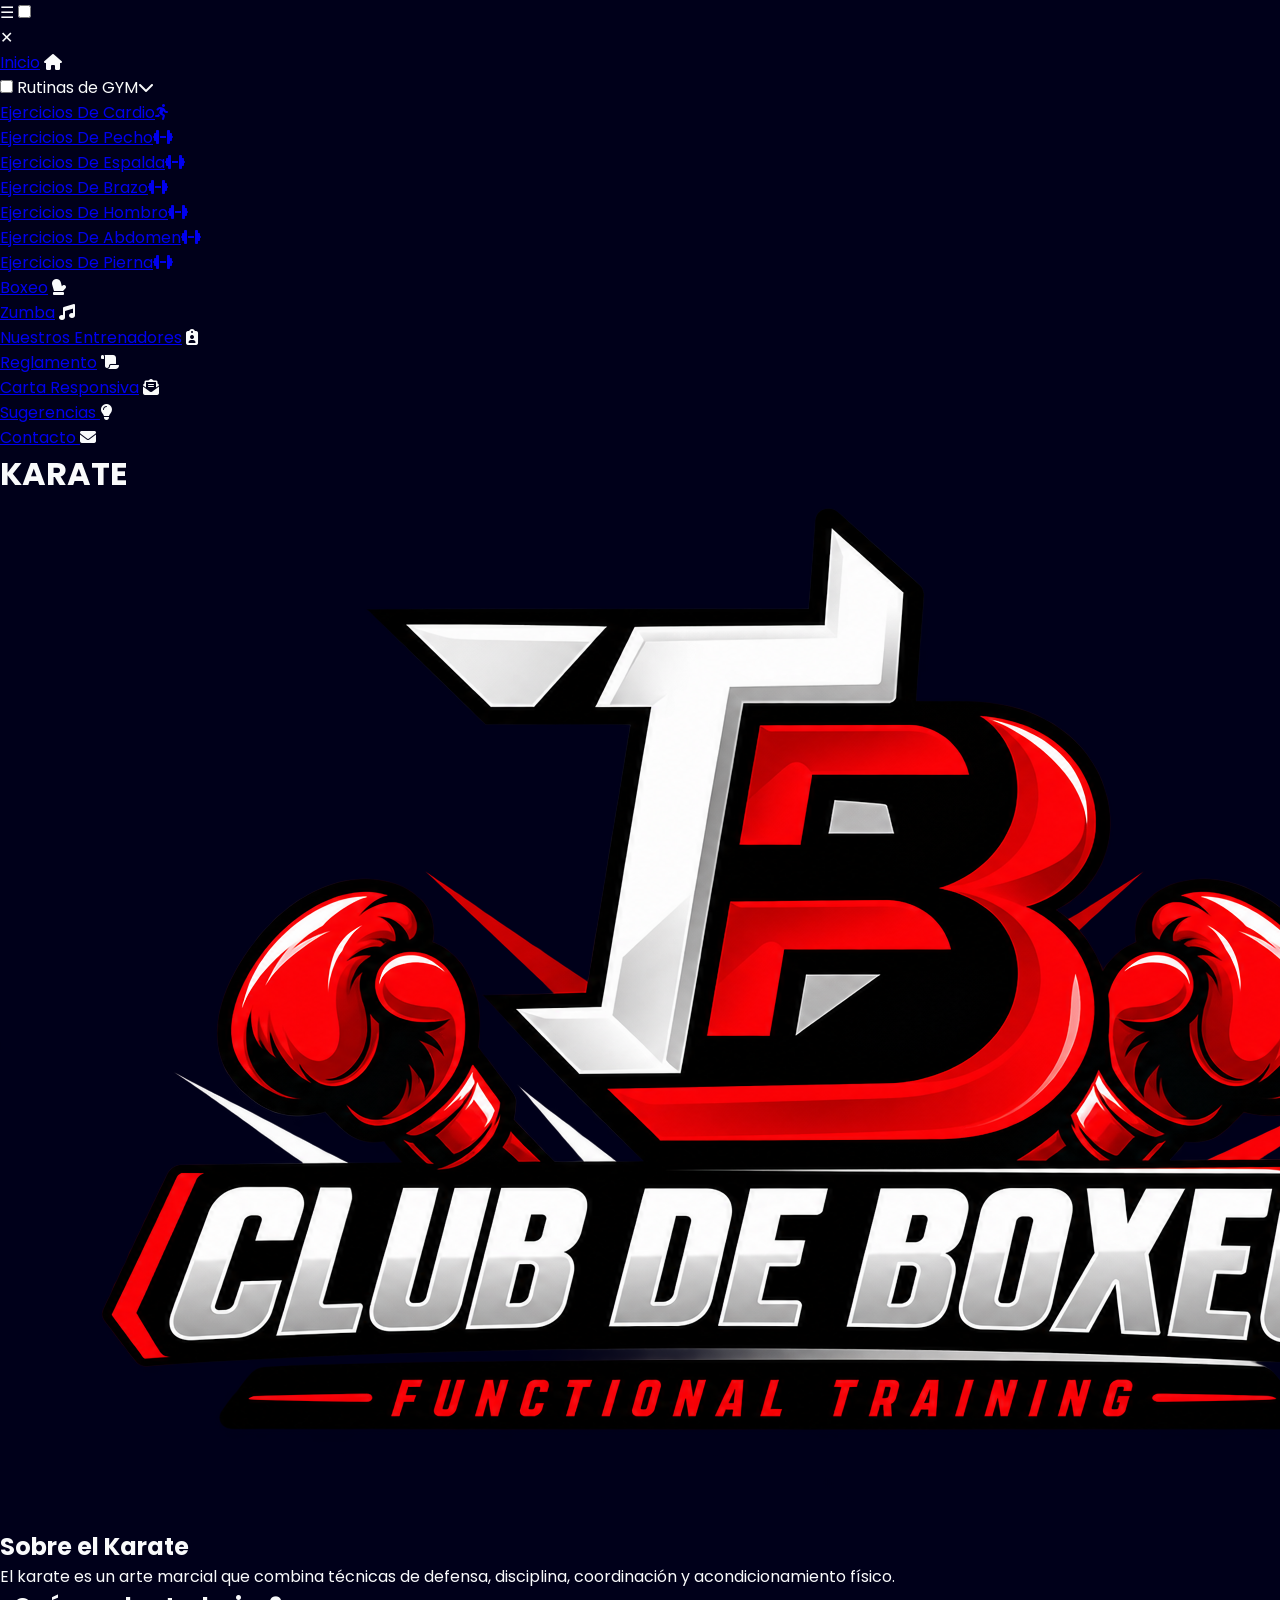
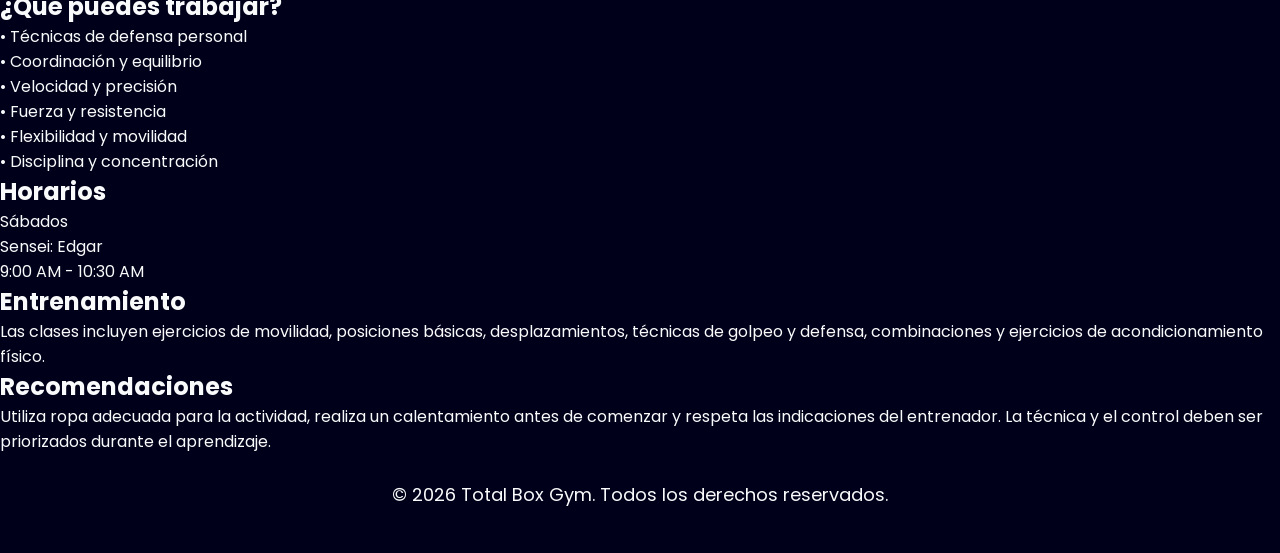
<file: karate.html>
<!DOCTYPE html>
<html lang="es">
<head>
	<meta charset="utf-8">
	<meta name="viewport" content="width=device-width, initial-scale=1">
	<title>Total Box GYM - Karate</title>
	<link rel="stylesheet" type="text/css" href="./CSS/clases.css">
	<link rel="stylesheet" type="text/css" href="./CSS/navbar.css">
	<link rel="stylesheet" type="text/css" href="./CSS/footer.css">
	<link rel="stylesheet" href="https://cdnjs.cloudflare.com/ajax/libs/font-awesome/6.7.2/css/all.min.css">
</head>
<body>
	<header>
		<label for="ico_menu" id="btnnav">☰</label>
		<input type="checkbox" id="ico_menu">
		<nav>
			<label for="ico_menu" id="cerrarnav">✕</label>
			<ul>
				<li class="menui">
					<a href="./index.html">Inicio</a>
					<i class="fa-solid fa-house"></i>
				</li>
				<li class="menu1">
					<input type="checkbox" id="rutinas">
					<label for="rutinas" class="tituloM1">Rutinas de GYM<i class="fa-solid fa-chevron-down"></i></label>
					<ul class="menu2">
						<li><a href="./Rutinas/rutinacardio.html">Ejercicios De Cardio<i class="fa-solid fa-person-running"></i></a></li>
						<li><a href="./Rutinas/rutinapecho.html">Ejercicios De Pecho<i class="fa-solid fa-dumbbell"></i></a></li>
						<li><a href="./Rutinas/rutinaespalda.html">Ejercicios De Espalda<i class="fa-solid fa-dumbbell"></i></a></li>
						<li><a href="./Rutinas/rutinabrazo.html">Ejercicios De Brazo<i class="fa-solid fa-dumbbell"></i></a></li>
						<li><a href="./Rutinas/rutinahombro.html">Ejercicios De Hombro<i class="fa-solid fa-dumbbell"></i></a></li>
						<li><a href="./Rutinas/rutinaabdomen.html">Ejercicios De Abdomen<i class="fa-solid fa-dumbbell"></i></a></li>
						<li><a href="./Rutinas/rutinapierna.html">Ejercicios De Pierna<i class="fa-solid fa-dumbbell"></i></a></li>
					</ul>
				</li>
				<li class="menui">
					<a href="./boxeo.html">Boxeo</a>
					<i class="fa-solid fa-mitten"></i>
				</li>
				<li class="menui">
					<a href="./zumba.html">Zumba</a>
					<i class="fa-solid fa-music"></i>
				</li>
				<li class="menui">
					<a href="./entrenadores.html">Nuestros Entrenadores</a>
					<i class="fa-solid fa-clipboard-user"></i>
				</li>
				<li class="menui">
					<a href="./reglamento.html">Reglamento</a>
					<i class="fa-solid fa-scroll"></i>
				</li>
				<li class="menui">
					<a href="./responsiva.html">Carta Responsiva</a>
					<i class="fa-solid fa-envelope-open-text"></i>
				</li>
				<li class="menui">
				    <a href="https://forms.gle/ATyQAnpyi8MdPSPaA" target="_blank">
				        Sugerencias
				    </a>
				    <i class="fa-solid fa-lightbulb"></i>
				</li>
				<li class="menui">
					<a href="https://wa.me/50231202104?text=Hola%2C%20quiero%20obtener%20informaci%C3%B3n%20sobre%20Total%20Box%20Gym" target="_blank">
					    Contacto
					</a>
					<i class="fa-solid fa-envelope"></i>
				</li>
			</ul>
		</nav>
	</header>
	<main>
		<h1>KARATE</h1>
		<img id="imgfondo" src="./assets/Home/Logo.jpg" alt="Logo de Total Box Gym">
		<section>
			<article class="articulos">
				<h2>Sobre el Karate</h2>
				<p class="infop">
					El karate es un arte marcial que combina técnicas de
					defensa, disciplina, coordinación y acondicionamiento
					físico.
				</p>
			</article>
			<article class="articulos">
				<h2>¿Qué puedes trabajar?</h2>
				<p class="infop">
					• Técnicas de defensa personal<br>
					• Coordinación y equilibrio<br>
					• Velocidad y precisión<br>
					• Fuerza y resistencia<br>
					• Flexibilidad y movilidad<br>
					• Disciplina y concentración
				</p>
			</article>
			<article class="articulos">
				<h2>Horarios</h2>
				<p class="horariosP">
					<span class="horariosD">Sábados</span><br>
					<span class="coachs">Sensei: Edgar</span><br>
					9:00 AM - 10:30 AM
				</p>
			</article>
			<article class="articulos">
				<h2>Entrenamiento</h2>
				<p class="infop">
					Las clases incluyen ejercicios de movilidad, posiciones
					básicas, desplazamientos, técnicas de golpeo y defensa,
					combinaciones y ejercicios de acondicionamiento físico.
				</p>
			</article>
			<article class="articulos">
				<h2>Recomendaciones</h2>
				<p class="infop">
					Utiliza ropa adecuada para la actividad, realiza un
					calentamiento antes de comenzar y respeta las indicaciones
					del entrenador. La técnica y el control deben ser
					priorizados durante el aprendizaje.
				</p>
			</article>
		</section>
	</main>

	<footer>
		<p>&copy; 2026 Total Box Gym. Todos los derechos reservados.</p>
	</footer>

</body>
</html>
</file>
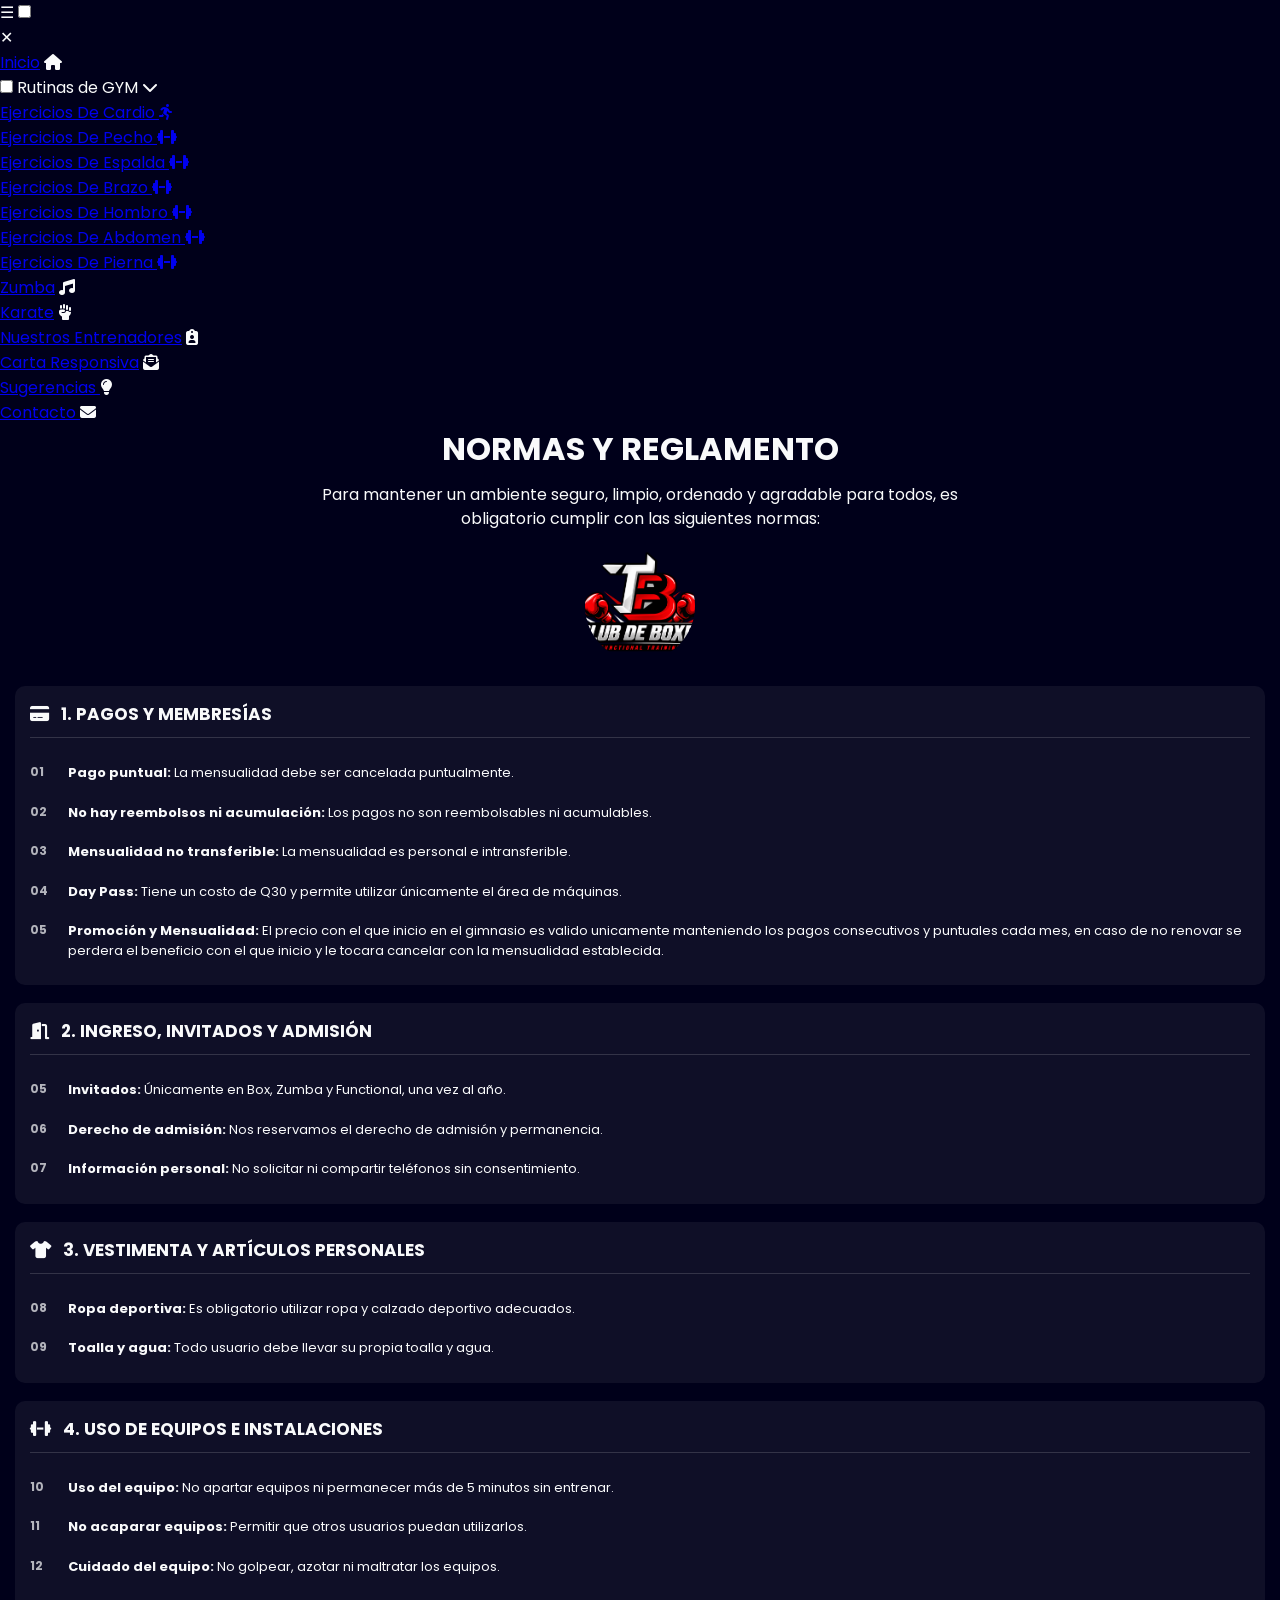
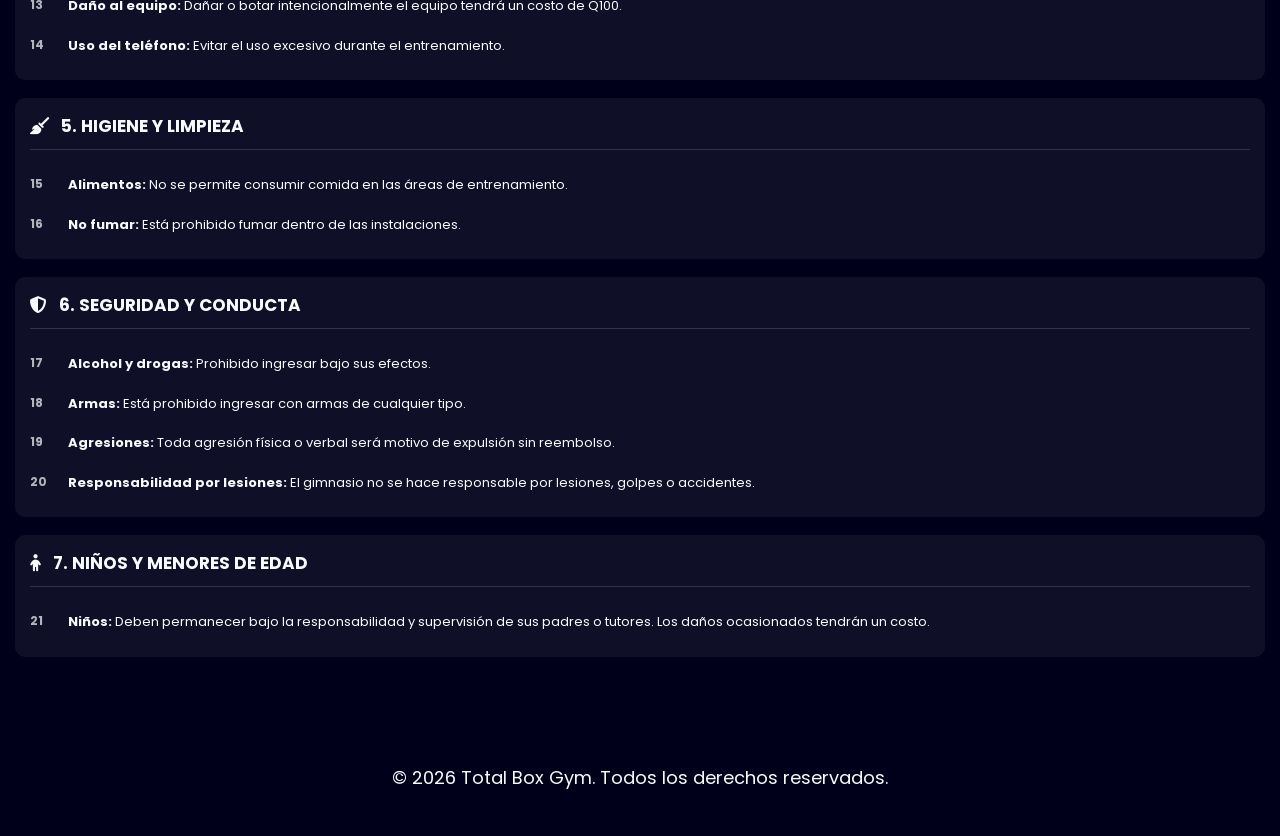
<file: reglamento.html>
<!DOCTYPE html>
<html lang="es">
<head>
	<meta charset="utf-8">
	<meta name="viewport" content="width=device-width, initial-scale=1">
	<title>Total Box GYM - NORMAS</title>
	<link rel="stylesheet" type="text/css" href="./CSS/clases.css">
	<link rel="stylesheet" type="text/css" href="./CSS/navbar.css">
	<link rel="stylesheet" type="text/css" href="./CSS/footer.css">
	<link rel="stylesheet" type="text/css" href="./CSS/reglamento.css">
	<link rel="stylesheet" href="https://cdnjs.cloudflare.com/ajax/libs/font-awesome/6.7.2/css/all.min.css">
</head>

<body>
	<header>
		<label for="ico_menu" id="btnnav">☰</label>
		<input type="checkbox" id="ico_menu">
		<nav>
			<label for="ico_menu" id="cerrarnav">✕</label>
			<ul>
				<li class="menui">
					<a href="./index.html">Inicio</a>
					<i class="fa-solid fa-house"></i>
				</li>
				<li class="menu1">
					<input type="checkbox" id="rutinas">
					<label for="rutinas" class="tituloM1">
						Rutinas de GYM
						<i class="fa-solid fa-chevron-down"></i>
					</label>
					<ul class="menu2">
						<li>
							<a href="./Rutinas/rutinacardio.html">
								Ejercicios De Cardio
								<i class="fa-solid fa-person-running"></i>
							</a>
						</li>
						<li>
							<a href="./Rutinas/rutinapecho.html">
								Ejercicios De Pecho
								<i class="fa-solid fa-dumbbell"></i>
							</a>
						</li>
						<li>
							<a href="./Rutinas/rutinaespalda.html">
								Ejercicios De Espalda
								<i class="fa-solid fa-dumbbell"></i>
							</a>
						</li>
						<li>
							<a href="./Rutinas/rutinabrazo.html">
								Ejercicios De Brazo
								<i class="fa-solid fa-dumbbell"></i>
							</a>
						</li>
						<li>
							<a href="./Rutinas/rutinahombro.html">
								Ejercicios De Hombro
								<i class="fa-solid fa-dumbbell"></i>
							</a>
						</li>
						<li>
							<a href="./Rutinas/rutinaabdomen.html">
								Ejercicios De Abdomen
								<i class="fa-solid fa-dumbbell"></i>
							</a>
						</li>
						<li>
							<a href="./Rutinas/rutinapierna.html">
								Ejercicios De Pierna
								<i class="fa-solid fa-dumbbell"></i>
							</a>
						</li>
					</ul>
				</li>
				<li class="menui">
					<a href="./zumba.html">Zumba</a>
					<i class="fa-solid fa-music"></i>
				</li>
				<li class="menui">
					<a href="./karate.html">Karate</a>
					<i class="fa-solid fa-hand-fist"></i>
				</li>
				<li class="menui">
					<a href="./entrenadores.html">Nuestros Entrenadores</a>
					<i class="fa-solid fa-clipboard-user"></i>
				</li>
				<li class="menui">
					<a href="./responsiva.html">Carta Responsiva</a>
					<i class="fa-solid fa-envelope-open-text"></i>
				</li>
				<li class="menui">
					<a href="https://forms.gle/ATyQAnpyi8MdPSPaA" target="_blank">
						Sugerencias
					</a>
					<i class="fa-solid fa-lightbulb"></i>
				</li>
				<li class="menui">
					<a href="https://wa.me/50231202104?text=Hola%2C%20quiero%20obtener%20informaci%C3%B3n%20sobre%20Total%20Box%20Gym" target="_blank">
						Contacto
					</a>
					<i class="fa-solid fa-envelope"></i>
				</li>
			</ul>
		</nav>
	</header>

	<main class="normas">

		<h1>NORMAS Y REGLAMENTO</h1>

		<p class="intro">
			Para mantener un ambiente seguro, limpio, ordenado y agradable para todos,
			es obligatorio cumplir con las siguientes normas:
		</p>

		<img id="imgfondo" src="./assets/Home/Logo.jpg" alt="Logo de Total Box Gym">

		<section>

			<!-- 1. PAGOS Y MEMBRESÍAS -->
			<article class="grupo-normas">
				<h2><i class="fa-solid fa-credit-card"></i> 1. PAGOS Y MEMBRESÍAS</h2>

				<div class="norma">
					<span>01</span>
					<p><b>Pago puntual:</b> La mensualidad debe ser cancelada puntualmente.</p>
				</div>

				<div class="norma">
					<span>02</span>
					<p><b>No hay reembolsos ni acumulación:</b> Los pagos no son reembolsables ni acumulables.</p>
				</div>

				<div class="norma">
					<span>03</span>
					<p><b>Mensualidad no transferible:</b> La mensualidad es personal e intransferible.</p>
				</div>

				<div class="norma">
					<span>04</span>
					<p><b>Day Pass:</b> Tiene un costo de Q30 y permite utilizar únicamente el área de máquinas.</p>
				</div>

				<div class="norma">
					<span>05</span>
					<p><b>Promoción y Mensualidad:</b> El precio con el que inicio en el gimnasio es valido unicamente manteniendo los pagos consecutivos y puntuales cada mes, 
						en caso de no renovar se perdera el beneficio con el que inicio y le tocara cancelar con la mensualidad establecida.</p>
				</div>
			</article>


			<!-- 2. INGRESO, INVITADOS Y ADMISIÓN -->
			<article class="grupo-normas">
				<h2><i class="fa-solid fa-door-open"></i> 2. INGRESO, INVITADOS Y ADMISIÓN</h2>

				<div class="norma">
					<span>05</span>
					<p><b>Invitados:</b> Únicamente en Box, Zumba y Functional, una vez al año.</p>
				</div>

				<div class="norma">
					<span>06</span>
					<p><b>Derecho de admisión:</b> Nos reservamos el derecho de admisión y permanencia.</p>
				</div>

				<div class="norma">
					<span>07</span>
					<p><b>Información personal:</b> No solicitar ni compartir teléfonos sin consentimiento.</p>
				</div>
			</article>


			<!-- 3. VESTIMENTA Y ARTÍCULOS PERSONALES -->
			<article class="grupo-normas">
				<h2><i class="fa-solid fa-shirt"></i> 3. VESTIMENTA Y ARTÍCULOS PERSONALES</h2>

				<div class="norma">
					<span>08</span>
					<p><b>Ropa deportiva:</b> Es obligatorio utilizar ropa y calzado deportivo adecuados.</p>
				</div>

				<div class="norma">
					<span>09</span>
					<p><b>Toalla y agua:</b> Todo usuario debe llevar su propia toalla y agua.</p>
				</div>
			</article>


			<!-- 4. USO DE EQUIPOS E INSTALACIONES -->
			<article class="grupo-normas">
				<h2><i class="fa-solid fa-dumbbell"></i> 4. USO DE EQUIPOS E INSTALACIONES</h2>

				<div class="norma">
					<span>10</span>
					<p><b>Uso del equipo:</b> No apartar equipos ni permanecer más de 5 minutos sin entrenar.</p>
				</div>

				<div class="norma">
					<span>11</span>
					<p><b>No acaparar equipos:</b> Permitir que otros usuarios puedan utilizarlos.</p>
				</div>

				<div class="norma">
					<span>12</span>
					<p><b>Cuidado del equipo:</b> No golpear, azotar ni maltratar los equipos.</p>
				</div>

				<div class="norma">
					<span>13</span>
					<p><b>Daño al equipo:</b> Dañar o botar intencionalmente el equipo tendrá un costo de Q100.</p>
				</div>

				<div class="norma">
					<span>14</span>
					<p><b>Uso del teléfono:</b> Evitar el uso excesivo durante el entrenamiento.</p>
				</div>
			</article>


			<!-- 5. HIGIENE Y LIMPIEZA -->
			<article class="grupo-normas">
				<h2><i class="fa-solid fa-broom"></i> 5. HIGIENE Y LIMPIEZA</h2>

				<div class="norma">
					<span>15</span>
					<p><b>Alimentos:</b> No se permite consumir comida en las áreas de entrenamiento.</p>
				</div>

				<div class="norma">
					<span>16</span>
					<p><b>No fumar:</b> Está prohibido fumar dentro de las instalaciones.</p>
				</div>
			</article>


			<!-- 6. SEGURIDAD Y CONDUCTA -->
			<article class="grupo-normas">
				<h2><i class="fa-solid fa-shield-halved"></i> 6. SEGURIDAD Y CONDUCTA</h2>

				<div class="norma">
					<span>17</span>
					<p><b>Alcohol y drogas:</b> Prohibido ingresar bajo sus efectos.</p>
				</div>

				<div class="norma">
					<span>18</span>
					<p><b>Armas:</b> Está prohibido ingresar con armas de cualquier tipo.</p>
				</div>

				<div class="norma">
					<span>19</span>
					<p><b>Agresiones:</b> Toda agresión física o verbal será motivo de expulsión sin reembolso.</p>
				</div>

				<div class="norma">
					<span>20</span>
					<p><b>Responsabilidad por lesiones:</b> El gimnasio no se hace responsable por lesiones, golpes o accidentes.</p>
				</div>
			</article>


			<!-- 7. NIÑOS Y MENORES -->
			<article class="grupo-normas">
				<h2><i class="fa-solid fa-child"></i> 7. NIÑOS Y MENORES DE EDAD</h2>

				<div class="norma">
					<span>21</span>
					<p><b>Niños:</b> Deben permanecer bajo la responsabilidad y supervisión de sus padres o tutores. Los daños ocasionados tendrán un costo.</p>
				</div>
			</article>

		</section>

	</main>

	<footer>
		<p>&copy; 2026 Total Box Gym. Todos los derechos reservados.</p>
	</footer>

</body>
</html>
</file>
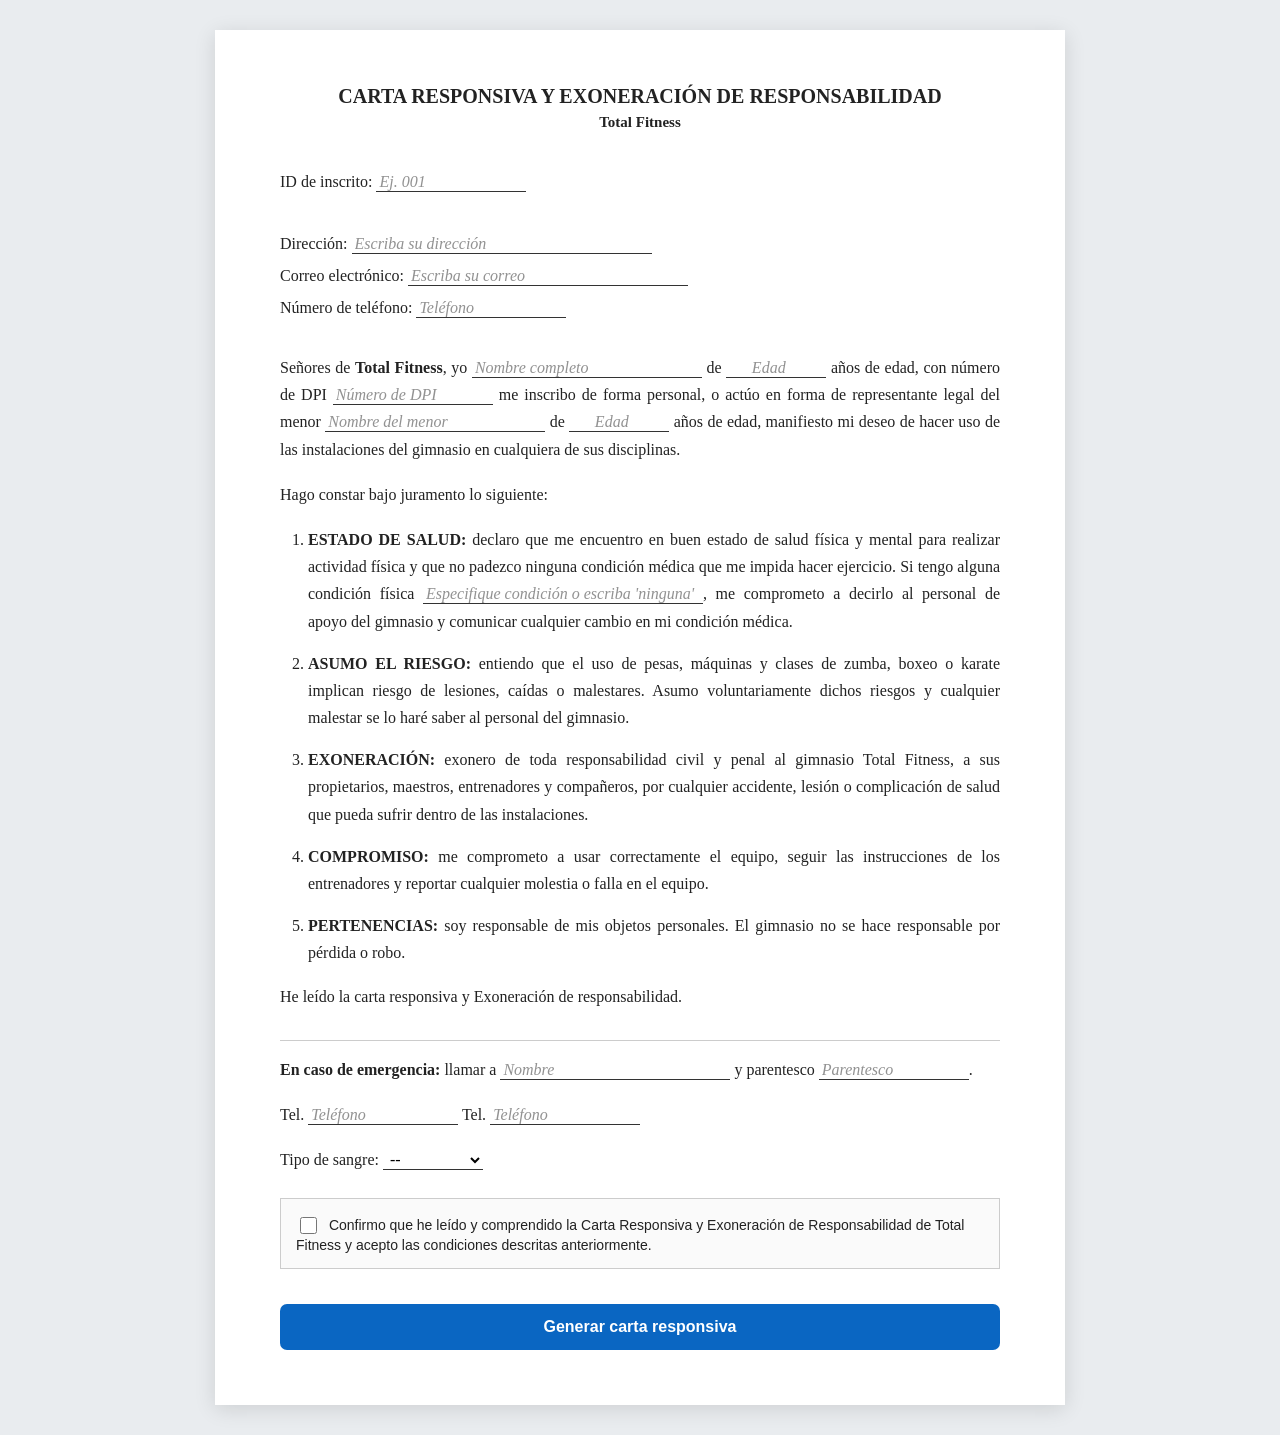
<file: responsiva.html>
<!DOCTYPE html>
<html lang="es">
<head>
  <meta charset="UTF-8">
  <meta name="viewport" content="width=device-width, initial-scale=1.0">
  <title>Carta Responsiva - Total Fitness</title>
  <style>
    * {
      box-sizing: border-box;
    }

    body {
      font-family: "Times New Roman", serif;
      background: #e9ecef;
      margin: 0;
      padding: 30px 15px;
      color: #222;
    }

    /* HOJA */
    .carta {
      max-width: 850px;
      margin: auto;
      background: white;
      padding: 55px 65px;
      box-shadow: 0 4px 20px rgba(0,0,0,0.12);
      min-height: 1000px;
    }

    /* ENCABEZADO */
    .titulo {
      text-align: center;
      margin-bottom: 35px;
    }

    .titulo h1 {
      font-size: 20px;
      margin: 0;
      text-transform: uppercase;
      font-weight: bold;
    }

    .titulo p {
      margin-top: 6px;
      font-size: 15px;
      font-weight: bold;
    }

    /* TEXTO */
    .texto {
      font-size: 16px;
      line-height: 1.7;
      text-align: justify;
    }

    .texto p {
      margin: 0 0 18px 0;
    }

    .texto ol {
      padding-left: 28px;
      margin-top: 5px;
    }

    .texto li {
      margin-bottom: 15px;
    }

    /* CAMPOS DENTRO DEL TEXTO */
    .campo {
      border: none;
      border-bottom: 1px solid #333;
      background: transparent;
      font-family: "Times New Roman", serif;
      font-size: 16px;
      padding: 0 3px;
      outline: none;
      color: #000;
      min-width: 100px;
    }

    .campo:focus {
      border-bottom: 2px solid #2563eb;
      background: #f5f9ff;
    }

    .campo::placeholder {
      color: #777;
      font-style: italic;
      opacity: 0.8;
    }

    .campo-nombre {
      width: 230px;
    }

    .campo-edad {
      width: 55px;
      text-align: center;
    }

    .campo-dpi {
      width: 160px;
    }

    .campo-menor {
      width: 220px;
    }

    .campo-condicion {
      width: 280px;
    }

    .campo-direccion {
      width: 300px;
    }

    .campo-correo {
      width: 280px;
    }

    .campo-telefono {
      width: 150px;
    }

    .campo-id {
      width: 150px;
    }

    /* DATOS DE CONTACTO */
    .datos-contacto {
      margin-bottom: 30px;
      font-size: 16px;
      line-height: 2;
    }

    .datos-contacto p {
      margin: 0;
    }

    /* CHECKBOX */
    .aceptacion {
      margin-top: 25px;
      padding: 15px;
      border: 1px solid #ccc;
      background: #fafafa;
      font-family: Arial, sans-serif;
      font-size: 14px;
    }

    .aceptacion input {
      width: 17px;
      height: 17px;
      vertical-align: middle;
      margin-right: 8px;
    }

    /* EMERGENCIA */
    .emergencia {
      margin-top: 30px;
      padding-top: 15px;
      border-top: 1px solid #ccc;
    }

    /* BOTÓN */
    .boton-contenedor {
      margin-top: 35px;
      font-family: Arial, sans-serif;
    }

    button {
      width: 100%;
      padding: 14px;
      border: none;
      border-radius: 7px;
      background: #0a66c2;
      color: white;
      font-size: 16px;
      font-weight: bold;
      cursor: pointer;
    }

    button:hover:not(:disabled) {
      background: #084f9a;
    }

    button:disabled {
      background: #9bb8d6;
      cursor: not-allowed;
    }

    /* ESTADO */
    .estado {
      margin-top: 15px;
      padding: 12px;
      border-radius: 7px;
      font-family: Arial, sans-serif;
      font-size: 14px;
      text-align: center;
      display: none;
    }

    .estado.ok {
      display: block;
      background: #e6f7ec;
      color: #186a3b;
      border: 1px solid #b8e6c9;
    }

    .estado.error {
      display: block;
      background: #fdecea;
      color: #a93226;
      border: 1px solid #f5c6cb;
    }

    .estado a {
      color: #0a66c2;
      font-weight: bold;
      display: inline-block;
      margin-top: 6px;
    }

    /* RESPONSIVE */
    @media (max-width: 700px) {

      body {
        padding: 10px;
      }

      .carta {
        padding: 30px 22px;
      }

      .texto {
        font-size: 15px;
        line-height: 1.6;
      }

      .campo {
        font-size: 15px;
        max-width: 100%;
      }

      .campo-nombre,
      .campo-menor,
      .campo-condicion,
      .campo-direccion,
      .campo-correo {
        width: 100%;
      }

      .campo-dpi {
        width: 150px;
      }

      .campo-telefono {
        width: 130px;
      }
    }

    @media print {

      body {
        background: white;
        padding: 0;
      }

      .carta {
        box-shadow: none;
        max-width: none;
        padding: 30px;
      }

      .boton-contenedor,
      .aceptacion {
        display: none;
      }

      .campo {
        border-bottom: 1px solid #333;
      }
    }
  </style>
</head>

<body>

  <div class="carta">

    <div class="titulo">
      <h1>CARTA RESPONSIVA Y EXONERACIÓN DE RESPONSABILIDAD</h1>
      <p>Total Fitness</p>
    </div>

    <form id="formulario" onsubmit="enviar(event)">

      <!-- DATOS DE CONTACTO -->
      <div class="datos-contacto">

        <div class="datos-contacto">
          <p>
            ID de inscrito:
            <input
              type="text"
              id="idInscrito"
              class="campo campo-id"
              placeholder="Ej. 001"
              required
            >
          </p>
        </div>

        <p>
          Dirección:
          <input
            type="text"
            id="direccion"
            class="campo campo-direccion"
            placeholder="Escriba su dirección"
            required
          >
        </p>

        <p>
          Correo electrónico:
          <input
            type="email"
            id="correo"
            class="campo campo-correo"
            placeholder="Escriba su correo"
            required
          >
        </p>

        <p>
          Número de teléfono:
          <input
            type="tel"
            id="telefono"
            class="campo campo-telefono"
            placeholder="Teléfono"
            required
          >
        </p>

      </div>


      <!-- CUERPO DE LA CARTA -->
      <div class="texto">

        <p>
          Señores de <strong>Total Fitness</strong>, yo
          <input
            type="text"
            id="nombre"
            class="campo campo-nombre"
            placeholder="Nombre completo"
            required
          >
          de
          <input
            type="number"
            id="edad"
            class="campo campo-edad"
            placeholder="Edad"
            min="0"
            max="120"
            required
          >
          años de edad, con número de DPI
          <input
            type="text"
            id="dpi"
            class="campo campo-dpi"
            placeholder="Número de DPI"
            required
          >
          me inscribo de forma personal, o actúo en forma de representante legal del menor
          <input
            type="text"
            id="menor"
            class="campo campo-menor"
            placeholder="Nombre del menor"
          >
          de
          <input
            type="number"
            id="edadMenor"
            class="campo campo-edad"
            placeholder="Edad"
            min="0"
            max="120"
          >
          años de edad, manifiesto mi deseo de hacer uso de las instalaciones del gimnasio
          en cualquiera de sus disciplinas.
        </p>

        <p>
          Hago constar bajo juramento lo siguiente:
        </p>

        <ol>

          <li>
            <strong>ESTADO DE SALUD:</strong>
            declaro que me encuentro en buen estado de salud física y mental
            para realizar actividad física y que no padezco ninguna condición
            médica que me impida hacer ejercicio.
            Si tengo alguna condición física
            <input
              type="text"
              id="condicion"
              class="campo campo-condicion"
              placeholder="Especifique condición o escriba 'ninguna'"
            >,
            me comprometo a decirlo al personal de apoyo del gimnasio y comunicar
            cualquier cambio en mi condición médica.
          </li>

          <li>
            <strong>ASUMO EL RIESGO:</strong>
            entiendo que el uso de pesas, máquinas y clases de zumba, boxeo
            o karate implican riesgo de lesiones, caídas o malestares.
            Asumo voluntariamente dichos riesgos y cualquier malestar se lo
            haré saber al personal del gimnasio.
          </li>

          <li>
            <strong>EXONERACIÓN:</strong>
            exonero de toda responsabilidad civil y penal al gimnasio
            Total Fitness, a sus propietarios, maestros, entrenadores y
            compañeros, por cualquier accidente, lesión o complicación de
            salud que pueda sufrir dentro de las instalaciones.
          </li>

          <li>
            <strong>COMPROMISO:</strong>
            me comprometo a usar correctamente el equipo, seguir las
            instrucciones de los entrenadores y reportar cualquier molestia
            o falla en el equipo.
          </li>

          <li>
            <strong>PERTENENCIAS:</strong>
            soy responsable de mis objetos personales. El gimnasio no se
            hace responsable por pérdida o robo.
          </li>

        </ol>

        <p>
          He leído la carta responsiva y Exoneración de responsabilidad.
        </p>


        <!-- EMERGENCIA -->
        <div class="emergencia">

          <p>
            <strong>En caso de emergencia:</strong>
            llamar a
            <input
              type="text"
              id="emergencia"
              class="campo campo-nombre"
              placeholder="Nombre"
              required
            >
            y parentesco
            <input
              type="text"
              id="parentesco"
              class="campo"
              style="width:150px"
              placeholder="Parentesco"
              required
            >.
          </p>

          <p>
            Tel.
            <input
              type="tel"
              id="tel1"
              class="campo campo-telefono"
              placeholder="Teléfono"
              required
            >

            Tel.
            <input
              type="tel"
              id="tel2"
              class="campo campo-telefono"
              placeholder="Teléfono"
            >
          </p>

          <p>
            Tipo de sangre:
            <select
              id="sangre"
              class="campo"
              style="width:90px"
              required
            >
              <option value="">--</option>
              <option>O+</option>
              <option>O-</option>
              <option>A+</option>
              <option>A-</option>
              <option>B+</option>
              <option>B-</option>
              <option>AB+</option>
              <option>AB-</option>
            </select>
          </p>

        </div>

      </div>


      <!-- ACEPTACIÓN -->
      <div class="aceptacion">
        <label>
          <input type="checkbox" id="acepto" required>
          Confirmo que he leído y comprendido la Carta Responsiva y
          Exoneración de Responsabilidad de Total Fitness y acepto las
          condiciones descritas anteriormente.
        </label>
      </div>


      <!-- BOTÓN -->
      <div class="boton-contenedor">

        <button type="submit" id="btnEnviar">
          Generar carta responsiva
        </button>

        <div id="estado" class="estado"></div>

      </div>

    </form>

  </div>
  <script>
    const API_URL = "https://script.google.com/macros/s/AKfycbzzlnSqFc5ju_M1V7CJZwlw25Go9fJ6FqBhvdAqY8hi6qkp0iHJtSd5kTxRhEJ1T7q3xg/exec";

    function enviar(e) {
      e.preventDefault();

      const btn = document.getElementById("btnEnviar");
      const estado = document.getElementById("estado");

      btn.disabled = true;
      btn.textContent = "Enviando...";
      estado.className = "estado";
      estado.innerHTML = "";

      const datos = {
        idInscrito: document.getElementById("idInscrito").value,
        direccion:  document.getElementById("direccion").value,
        correo:     document.getElementById("correo").value,
        telefono:   document.getElementById("telefono").value,
        nombre:     document.getElementById("nombre").value,
        edad:       document.getElementById("edad").value,
        dpi:        document.getElementById("dpi").value,
        menor:      document.getElementById("menor").value,
        edadMenor:  document.getElementById("edadMenor").value,
        condicion:  document.getElementById("condicion").value,
        emergencia: document.getElementById("emergencia").value,
        parentesco: document.getElementById("parentesco").value,
        tel1:       document.getElementById("tel1").value,
        tel2:       document.getElementById("tel2").value,
        sangre:     document.getElementById("sangre").value
      };

      const formData = new FormData();
      Object.keys(datos).forEach(function(k) {
        formData.append(k, datos[k]);
      });

      fetch(API_URL, {
        method: "POST",
        body: formData
      })
      .then(function(resp) {
        return resp.json();
      })
      .then(function(res) {
        if (res.correcto) {
          window.location.href = "./index.html";
        } else {
          btn.disabled = false;
          btn.textContent = "Generar carta responsiva";
          estado.className = "estado error";
          estado.textContent = "❌ " + (res.mensaje || "Error desconocido");
        }
      })
      .catch(function(err) {
        btn.disabled = false;
        btn.textContent = "Generar carta responsiva";
        estado.className = "estado error";
        estado.textContent = "❌ Error de conexión: " + err.message;
      });
    }
  </script>

</body>
</html>
</file>
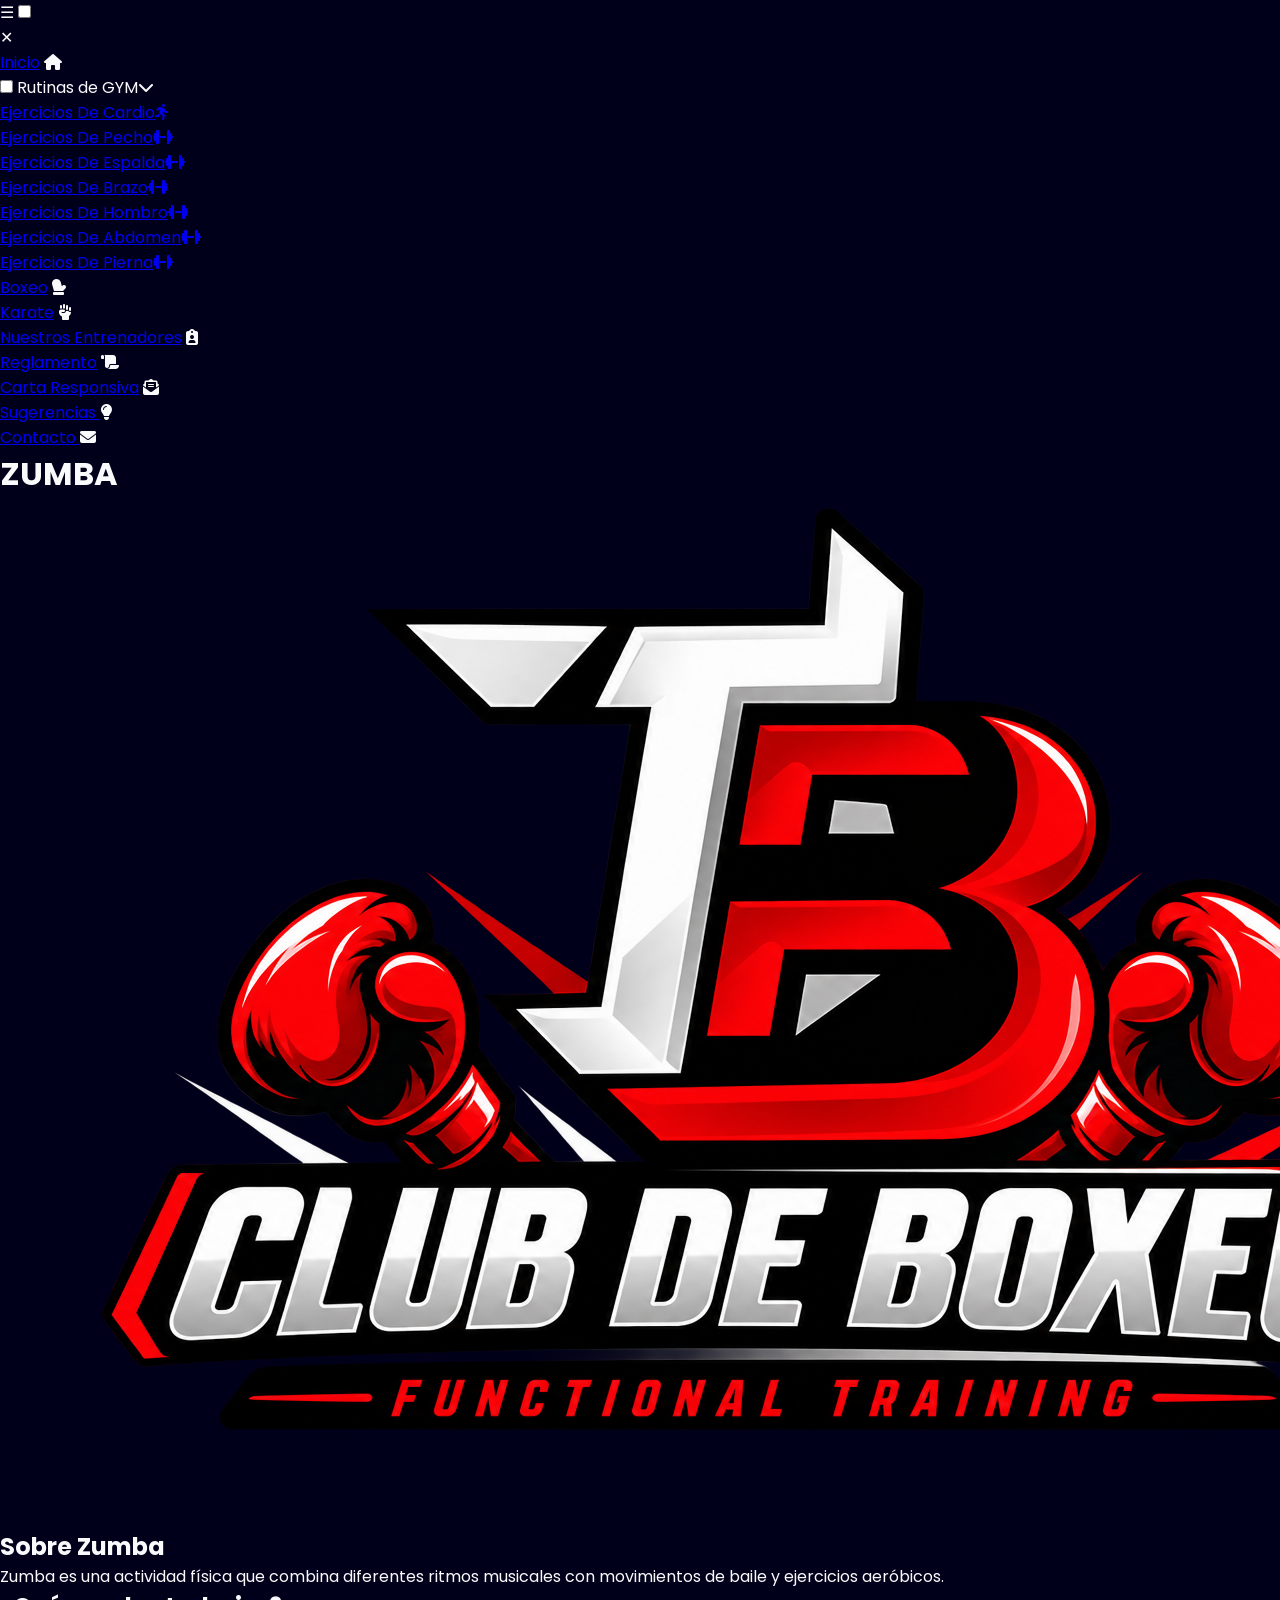
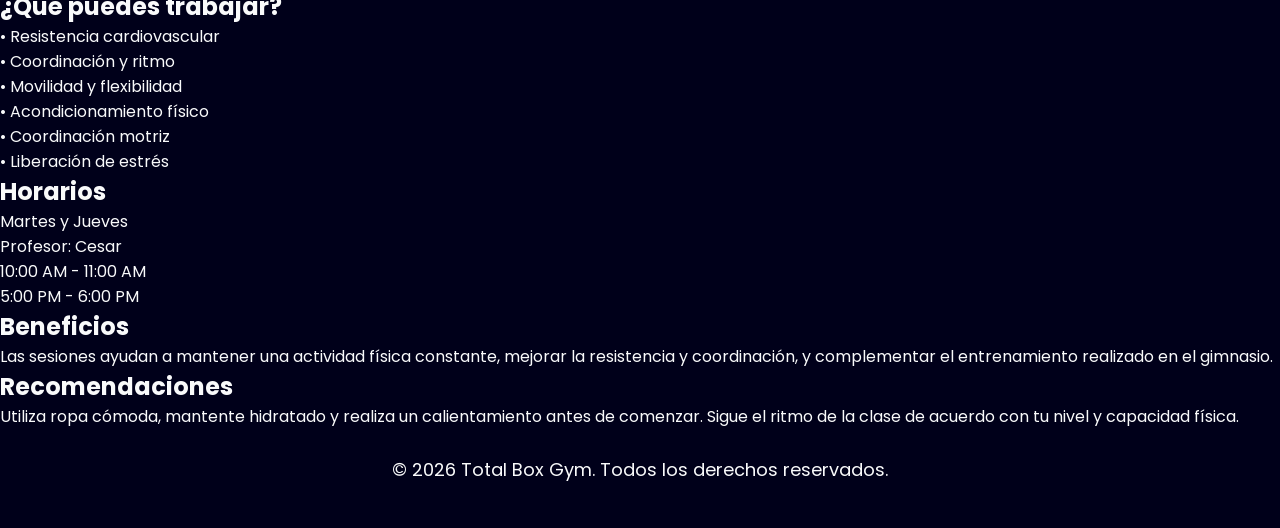
<file: zumba.html>
<!DOCTYPE html>
<html lang="es">
<head>
	<meta charset="utf-8">
	<meta name="viewport" content="width=device-width, initial-scale=1">
	<title>Total Box GYM - Zumba</title>
	<link rel="stylesheet" type="text/css" href="./CSS/clases.css">
	<link rel="stylesheet" type="text/css" href="./CSS/navbar.css">
	<link rel="stylesheet" type="text/css" href="./CSS/footer.css">
	<link rel="stylesheet" href="https://cdnjs.cloudflare.com/ajax/libs/font-awesome/6.7.2/css/all.min.css">
</head>
<body>
	<header>
		<label for="ico_menu" id="btnnav">☰</label>
		<input type="checkbox" id="ico_menu">
		<nav>
			<label for="ico_menu" id="cerrarnav">✕</label>
			<ul>
				<li class="menui">
					<a href="./index.html">Inicio</a>
					<i class="fa-solid fa-house"></i>
				</li>
				<li class="menu1">
					<input type="checkbox" id="rutinas">
					<label for="rutinas" class="tituloM1">Rutinas de GYM<i class="fa-solid fa-chevron-down"></i></label>
					<ul class="menu2">
						<li><a href="./Rutinas/rutinacardio.html">Ejercicios De Cardio<i class="fa-solid fa-person-running"></i></a></li>
						<li><a href="./Rutinas/rutinapecho.html">Ejercicios De Pecho<i class="fa-solid fa-dumbbell"></i></a></li>
						<li><a href="./Rutinas/rutinaespalda.html">Ejercicios De Espalda<i class="fa-solid fa-dumbbell"></i></a></li>
						<li><a href="./Rutinas/rutinabrazo.html">Ejercicios De Brazo<i class="fa-solid fa-dumbbell"></i></a></li>
						<li><a href="./Rutinas/rutinahombro.html">Ejercicios De Hombro<i class="fa-solid fa-dumbbell"></i></a></li>
						<li><a href="./Rutinas/rutinaabdomen.html">Ejercicios De Abdomen<i class="fa-solid fa-dumbbell"></i></a></li>
						<li><a href="./Rutinas/rutinapierna.html">Ejercicios De Pierna<i class="fa-solid fa-dumbbell"></i></a></li>
					</ul>
				</li>
				<li class="menui">
					<a href="./boxeo.html">Boxeo</a>
					<i class="fa-solid fa-mitten"></i>
				</li>
				<li class="menui">
					<a href="./karate.html">Karate</a>
					<i class="fa-solid fa-hand-fist"></i>
				</li>
				<li class="menui">
					<a href="./entrenadores.html">Nuestros Entrenadores</a>
					<i class="fa-solid fa-clipboard-user"></i>
				</li>
				<li class="menui">
					<a href="./reglamento.html">Reglamento</a>
					<i class="fa-solid fa-scroll"></i>
				</li>
				<li class="menui">
					<a href="./responsiva.html">Carta Responsiva</a>
					<i class="fa-solid fa-envelope-open-text"></i>
				</li>
				<li class="menui">
				    <a href="https://forms.gle/ATyQAnpyi8MdPSPaA" target="_blank">
				        Sugerencias
				    </a>
				    <i class="fa-solid fa-lightbulb"></i>
				</li>
				<li class="menui">
					<a href="https://wa.me/50231202104?text=Hola%2C%20quiero%20obtener%20informaci%C3%B3n%20sobre%20Total%20Box%20Gym" target="_blank">
					    Contacto
					</a>
					<i class="fa-solid fa-envelope"></i>
				</li>
			</ul>
		</nav>
	</header>
	<main>
		<h1>ZUMBA</h1>
		<img id="imgfondo" src="./assets/Home/Logo.jpg" alt="Logo de Total Box Gym">
		<section>
			<article class="articulos">
				<h2>Sobre Zumba</h2>
				<p class="infop">
					Zumba es una actividad física que combina diferentes
					ritmos musicales con movimientos de baile y ejercicios
					aeróbicos.
				</p>
			</article>
			<article class="articulos">
				<h2>¿Qué puedes trabajar?</h2>
				<p class="infop">
					• Resistencia cardiovascular<br>
					• Coordinación y ritmo<br>
					• Movilidad y flexibilidad<br>
					• Acondicionamiento físico<br>
					• Coordinación motriz<br>
					• Liberación de estrés
				</p>
			</article>
			<article class="articulos">
				<h2>Horarios</h2>
				<p class="horariosP">
					<span class="horariosD">Martes y Jueves</span><br>
					<span class="coachs">Profesor: Cesar</span><br>
					10:00 AM - 11:00 AM<br>
					5:00 PM - 6:00 PM
				</p>
			</article>
			<article class="articulos">
				<h2>Beneficios</h2>
				<p class="infop">
					Las sesiones ayudan a mantener una actividad física
					constante, mejorar la resistencia y coordinación,
					y complementar el entrenamiento realizado en el gimnasio.
				</p>
			</article>
			<article class="articulos">
				<h2>Recomendaciones</h2>
				<p class="infop">
					Utiliza ropa cómoda, mantente hidratado y realiza un
					calientamiento antes de comenzar. Sigue el ritmo de la
					clase de acuerdo con tu nivel y capacidad física.
				</p>
			</article>
		</section>
	</main>

	<footer>
		<p>&copy; 2026 Total Box Gym. Todos los derechos reservados.</p>
	</footer>

</body>
</html>
</file>
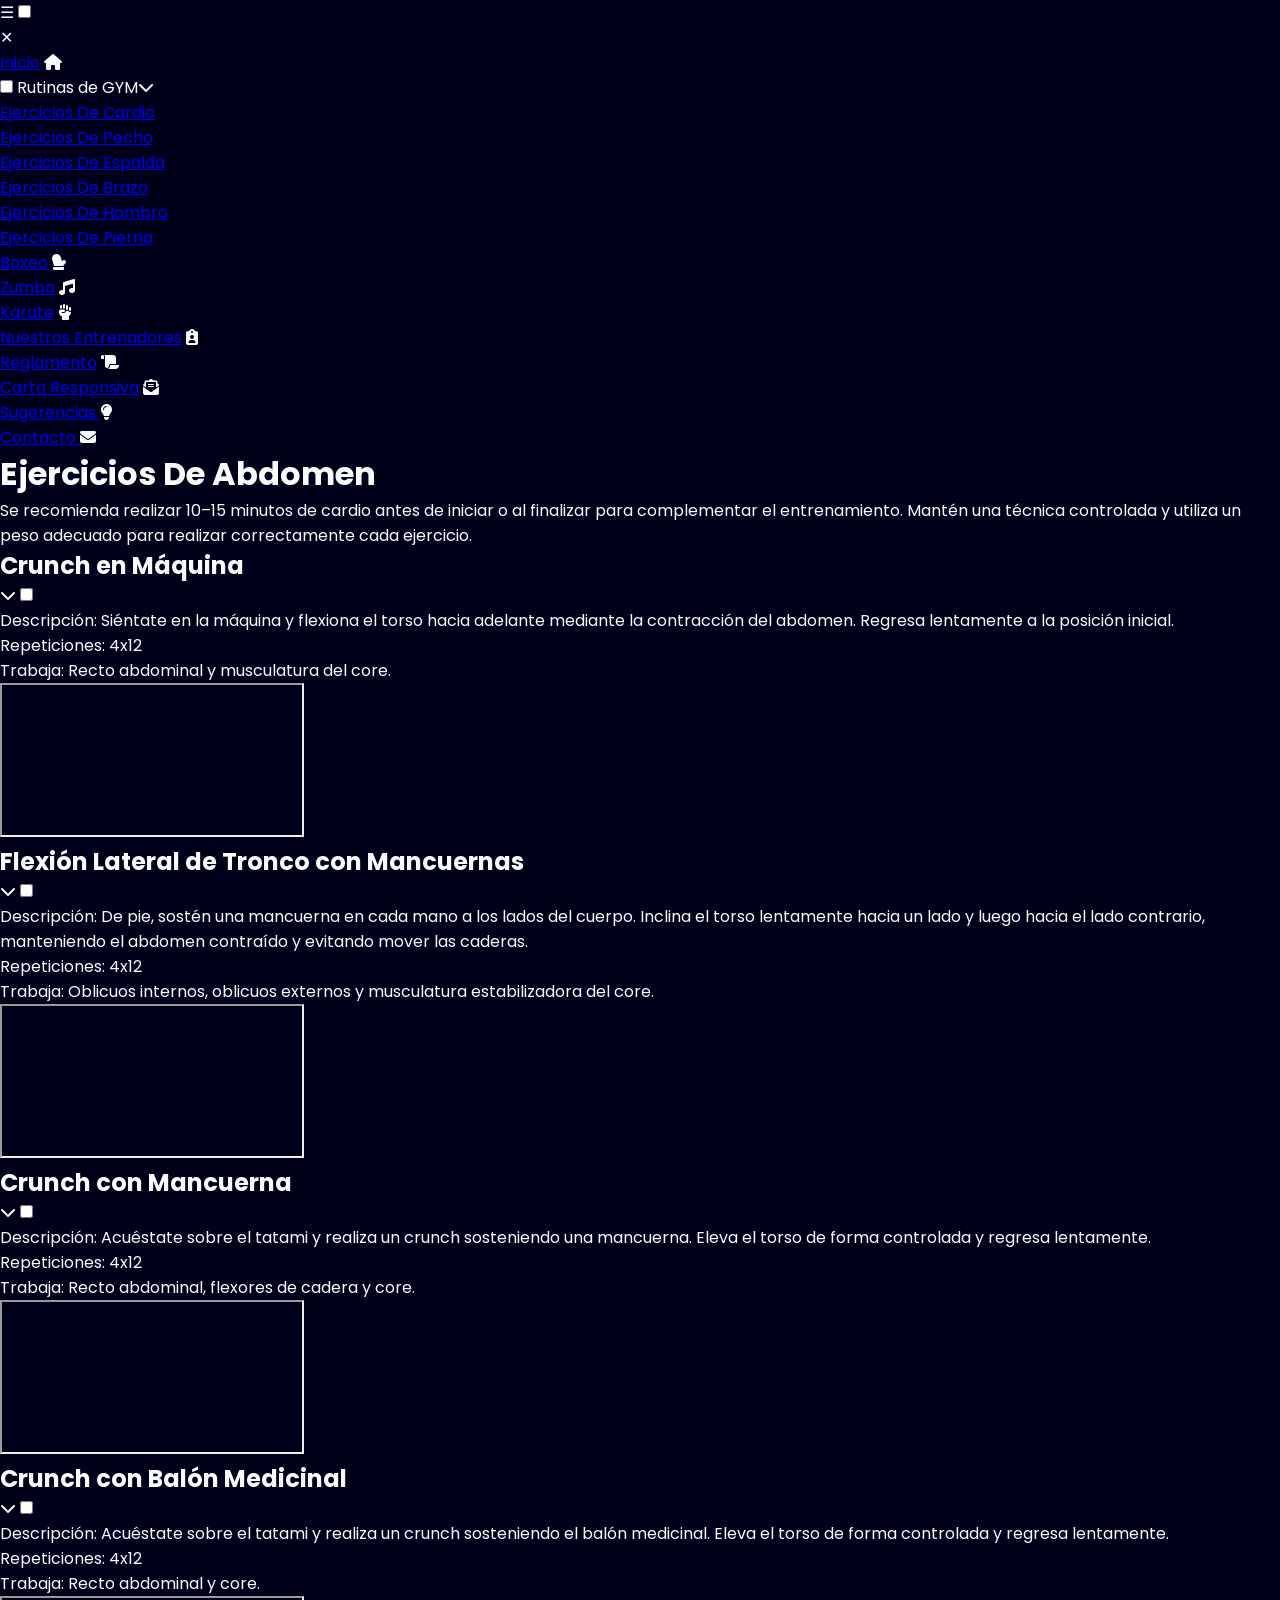
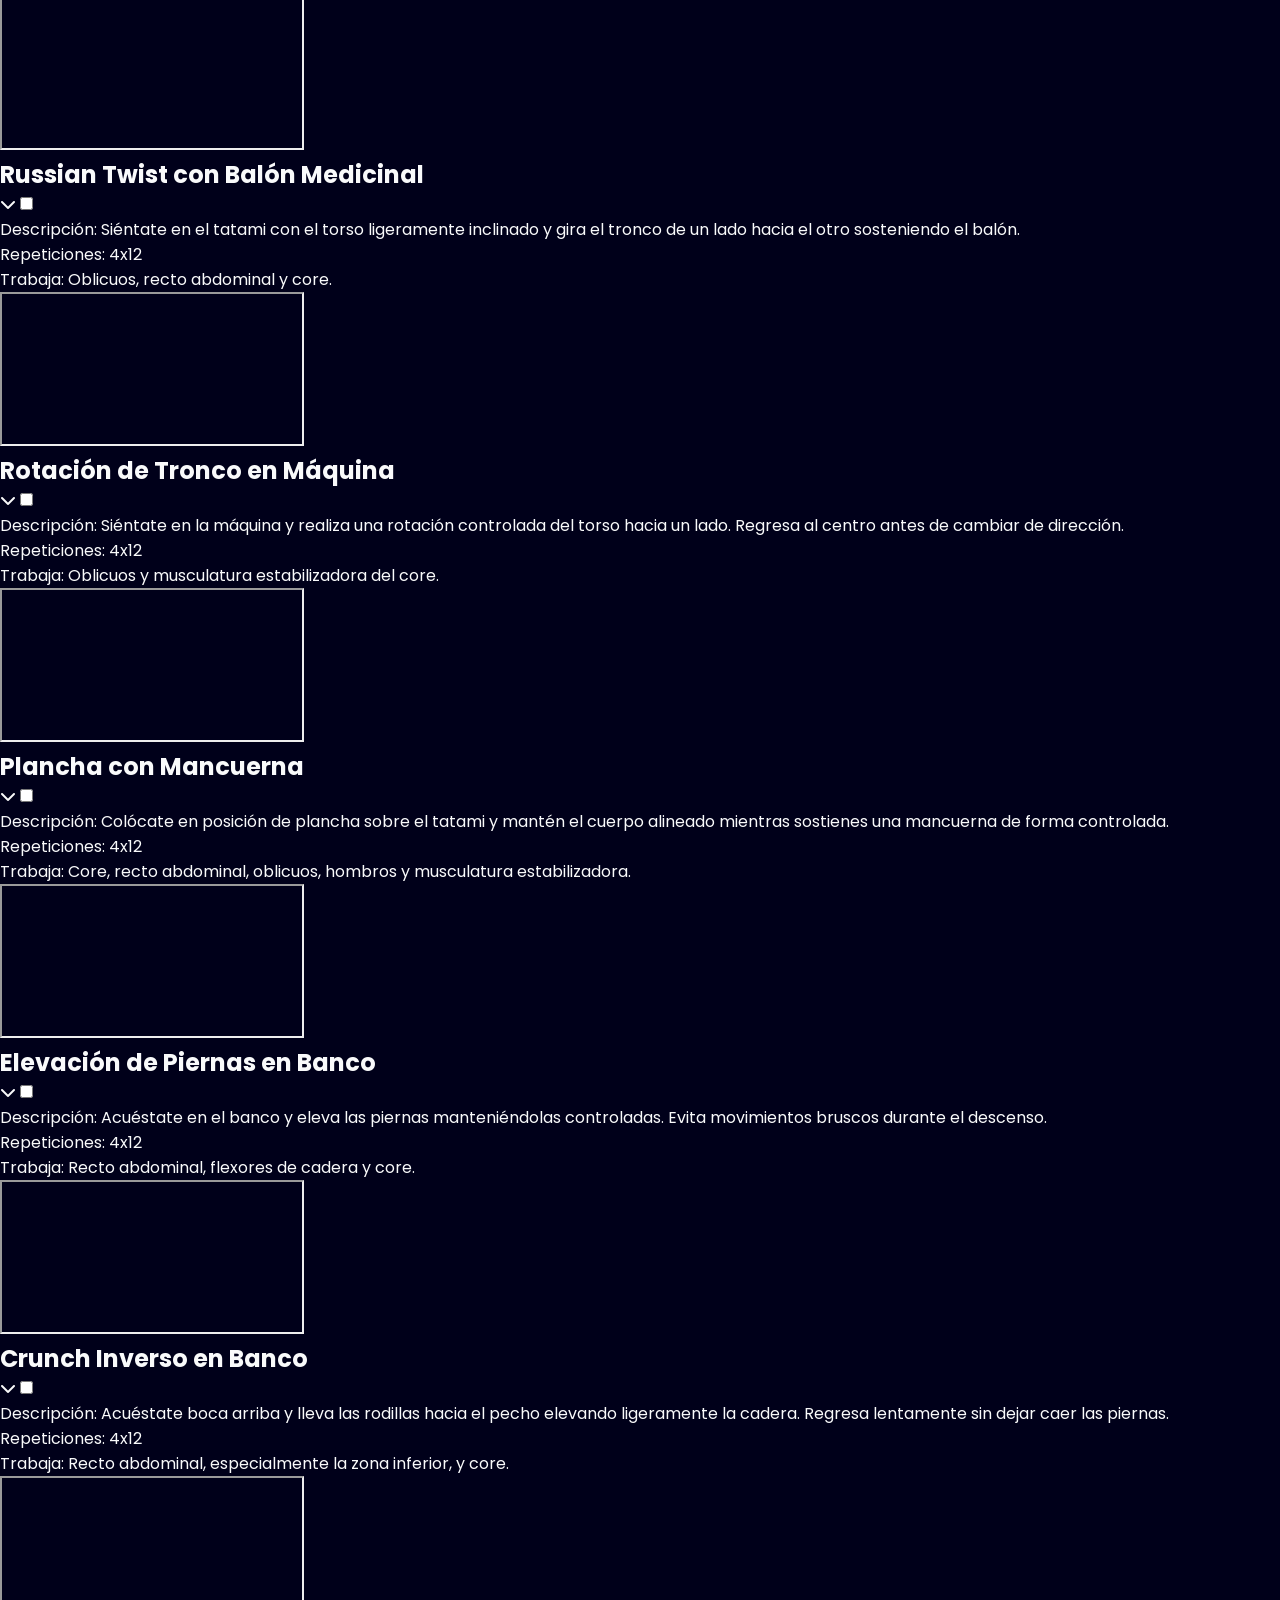
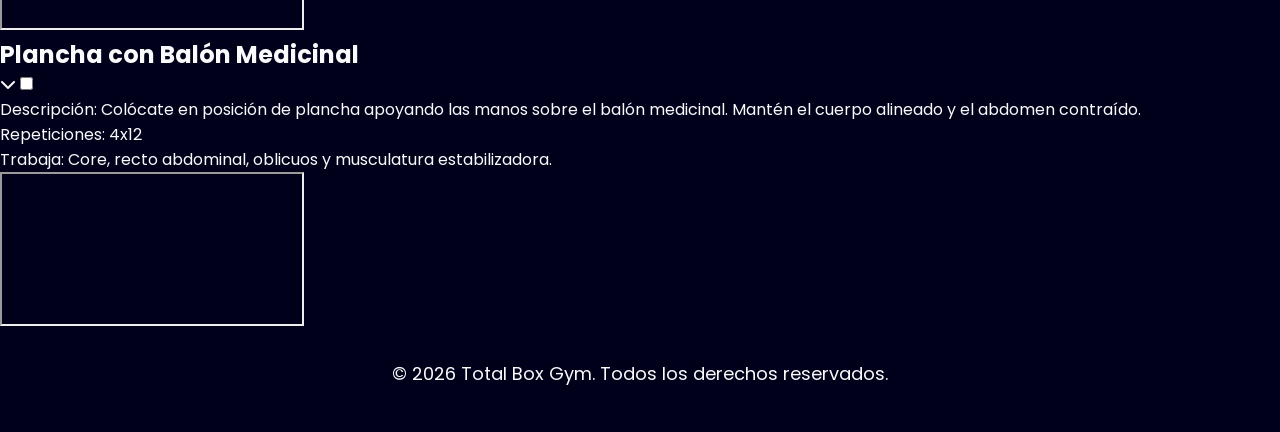
<file: Rutinas/rutinaabdomen.html>
<!DOCTYPE html>
<html lang="es">
<head>
	<meta charset="utf-8">
	<meta name="viewport" content="width=device-width, initial-scale=1">
	<title>Total-Box Rutina Abdomen</title>
	<link rel="stylesheet" type="text/css" href="../CSS/rutinas.css">
	<link rel="stylesheet" type="text/css" href="../CSS/navbar.css">
	<link rel="stylesheet" type="text/css" href="../CSS/footer.css">
	<link rel="stylesheet" href="https://cdnjs.cloudflare.com/ajax/libs/font-awesome/6.7.2/css/all.min.css">
</head>
<body>
	<header>
		<label for="ico_menu" id="btnnav">☰</label>
		<input type="checkbox" id="ico_menu">
		<nav>
			<label for="ico_menu" id="cerrarnav">✕</label>
			<ul>
				<li class="menui">
					<a href="../index.html">Inicio</a>
					<i class="fa-solid fa-house"></i>
				</li>
				<li class="menu1">
					<input type="checkbox" id="rutinas">
					<label for="rutinas" class="tituloM1">Rutinas de GYM<i class="fa-solid fa-chevron-down"></i></label>
					<ul class="menu2">
						<li><a href="./rutinacardio.html">Ejercicios De Cardio</a></li>
						<li><a href="./rutinapecho.html">Ejercicios De Pecho</a></li>
						<li><a href="./rutinaespalda.html">Ejercicios De Espalda</a></li>
						<li><a href="./rutinabrazo.html">Ejercicios De Brazo</a></li>
						<li><a href="./rutinahombro.html">Ejercicios De Hombro</a></li>
						<li><a href="./rutinapierna.html">Ejercicios De Pierna</a></li>
					</ul>
				</li>
				<li class="menui">
					<a href="../boxeo.html">Boxeo</a>
					<i class="fa-solid fa-mitten"></i>
				</li>
				<li class="menui">
					<a href="../zumba.html">Zumba</a>
					<i class="fa-solid fa-music"></i>
				</li>
				<li class="menui">
					<a href="../karate.html">Karate</a>
					<i class="fa-solid fa-hand-fist"></i>
				</li>
				<li class="menui">
					<a href="../entrenadores.html">Nuestros Entrenadores</a>
					<i class="fa-solid fa-clipboard-user"></i>
				</li>
				<li class="menui">
					<a href="./reglamento.html">Reglamento</a>
					<i class="fa-solid fa-scroll"></i>
				</li>
				<li class="menui">
					<a href="./responsiva.html">Carta Responsiva</a>
					<i class="fa-solid fa-envelope-open-text"></i>
				</li>
				<li class="menui">
				    <a href="https://forms.gle/ATyQAnpyi8MdPSPaA" target="_blank">
				        Sugerencias
				    </a>
				    <i class="fa-solid fa-lightbulb"></i>
				</li>
				<li class="menui">
					<a href="https://wa.me/50231202104?text=Hola%2C%20quiero%20obtener%20informaci%C3%B3n%20sobre%20Total%20Box%20Gym" target="_blank">
					    Contacto
					</a>
					<i class="fa-solid fa-envelope"></i>
				</li>
			</ul>
		</nav>
	</header>

	<main>
		<h1>Ejercicios De Abdomen</h1>
		<p>Se recomienda realizar 10–15 minutos de cardio antes de iniciar o al finalizar para complementar el entrenamiento. Mantén una técnica controlada y utiliza un peso adecuado para realizar correctamente cada ejercicio.</p>
	</main>

	<section>
		<article class="cont_rut">
			 <label for="ejercicio1" class="titulo">
            	<h2>Crunch en Máquina</h2>
            	<i class="fa-solid fa-chevron-down"></i>
        	</label>
			<input type="checkbox" id="ejercicio1">
			<div class="cont_interno">
				<p>Descripción: Siéntate en la máquina y flexiona el torso hacia adelante mediante la contracción del abdomen. Regresa lentamente a la posición inicial.</p>
				<p>Repeticiones: 4x12</p>
				<p>Trabaja: Recto abdominal y musculatura del core.</p>
				<iframe
				    src="https://www.youtube.com/embed/q3qK7Vyj0PQ?modestbranding=1&controls=0&rel=0&enablejsapi=1"
				    title="Ejercicio de abdomen 1"
				    allow="accelerometer; autoplay; clipboard-write; encrypted-media; gyroscope; picture-in-picture; web-share"
				    allowfullscreen>
				</iframe>
			</div>	
		</article>
		<article class="cont_rut">
			 <label for="ejercicio2" class="titulo">
            	<h2>Flexión Lateral de Tronco con Mancuernas</h2>
            	<i class="fa-solid fa-chevron-down"></i>
        	</label>
			<input type="checkbox" id="ejercicio2">
			<div class="cont_interno">
				<p>Descripción: De pie, sostén una mancuerna en cada mano a los lados del cuerpo. Inclina el torso lentamente hacia un lado y luego hacia el lado contrario, manteniendo el abdomen contraído y evitando mover las caderas.</p>
				<p>Repeticiones: 4x12</p>
				<p>Trabaja: Oblicuos internos, oblicuos externos y musculatura estabilizadora del core.</p>
				<iframe
				    src="https://www.youtube.com/embed/viFHyeSWJRM?modestbranding=1&controls=0&rel=0&enablejsapi=1"
				    title="Ejercicio de abdomen 2"
				    allow="accelerometer; autoplay; clipboard-write; encrypted-media; gyroscope; picture-in-picture; web-share"
				    allowfullscreen>
				</iframe>
			</div>	
		</article>
		<article class="cont_rut">
			 <label for="ejercicio3" class="titulo">
            	<h2>Crunch con Mancuerna</h2>
            	<i class="fa-solid fa-chevron-down"></i>
        	</label>
			<input type="checkbox" id="ejercicio3">
			<div class="cont_interno">
				<p>Descripción: Acuéstate sobre el tatami y realiza un crunch sosteniendo una mancuerna. Eleva el torso de forma controlada y regresa lentamente.</p>
				<p>Repeticiones: 4x12</p>
				<p>Trabaja: Recto abdominal, flexores de cadera y core.</p>
				<iframe
				    src="https://www.youtube.com/embed/4INGGNa11_s?modestbranding=1&controls=0&rel=0&enablejsapi=1"
				    title="Ejercicio de abdomen 3"
				    allow="accelerometer; autoplay; clipboard-write; encrypted-media; gyroscope; picture-in-picture; web-share"
				    allowfullscreen>
				</iframe>
			</div>	
		</article>
		<article class="cont_rut">
			 <label for="ejercicio4" class="titulo">
            	<h2>Crunch con Balón Medicinal</h2>
            	<i class="fa-solid fa-chevron-down"></i>
        	</label>
			<input type="checkbox" id="ejercicio4">
			<div class="cont_interno">
				<p>Descripción: Acuéstate sobre el tatami y realiza un crunch sosteniendo el balón medicinal. Eleva el torso de forma controlada y regresa lentamente.</p>
				<p>Repeticiones: 4x12</p>
				<p>Trabaja: Recto abdominal y core.</p>
				<iframe
				    src="https://www.youtube.com/embed/zeLLvuEk07c?modestbranding=1&controls=0&rel=0&enablejsapi=1"
				    title="Ejercicio de abdomen 4"
				    allow="accelerometer; autoplay; clipboard-write; encrypted-media; gyroscope; picture-in-picture; web-share"
				    allowfullscreen>
				</iframe>
			</div>	
		</article>
		<article class="cont_rut">
			 <label for="ejercicio5" class="titulo">
            	<h2>Russian Twist con Balón Medicinal</h2>
            	<i class="fa-solid fa-chevron-down"></i>
        	</label>
			<input type="checkbox" id="ejercicio5">
			<div class="cont_interno">
				<p>Descripción: Siéntate en el tatami con el torso ligeramente inclinado y gira el tronco de un lado hacia el otro sosteniendo el balón.</p>
				<p>Repeticiones: 4x12</p>
				<p>Trabaja: Oblicuos, recto abdominal y core.</p>
				<iframe
				    src="https://www.youtube.com/embed/9R1pbaGAdcI?modestbranding=1&controls=0&rel=0&enablejsapi=1"
				    title="Ejercicio de abdomen 5"
				    allow="accelerometer; autoplay; clipboard-write; encrypted-media; gyroscope; picture-in-picture; web-share"
				    allowfullscreen>
				</iframe>
			</div>	
		</article>
		<article class="cont_rut">
			 <label for="ejercicio6" class="titulo">
            	<h2>Rotación de Tronco en Máquina</h2>
            	<i class="fa-solid fa-chevron-down"></i>
        	</label>
			<input type="checkbox" id="ejercicio6">
			<div class="cont_interno">
				<p>Descripción: Siéntate en la máquina y realiza una rotación controlada del torso hacia un lado. Regresa al centro antes de cambiar de dirección.</p>
				<p>Repeticiones: 4x12</p>
				<p>Trabaja: Oblicuos y musculatura estabilizadora del core.</p>
				<iframe
				    src="https://www.youtube.com/embed/fK6S5GJywYE?modestbranding=1&controls=0&rel=0&enablejsapi=1"
				    title="Ejercicio de abdomen 6"
				    allow="accelerometer; autoplay; clipboard-write; encrypted-media; gyroscope; picture-in-picture; web-share"
				    allowfullscreen>
				</iframe>
			</div>	
		</article>
		<article class="cont_rut">
			 <label for="ejercicio7" class="titulo">
            	<h2>Plancha con Mancuerna</h2>
            	<i class="fa-solid fa-chevron-down"></i>
        	</label>
			<input type="checkbox" id="ejercicio7">
			<div class="cont_interno">
				<p>Descripción: Colócate en posición de plancha sobre el tatami y mantén el cuerpo alineado mientras sostienes una mancuerna de forma controlada.</p>
				<p>Repeticiones: 4x12</p>
				<p>Trabaja: Core, recto abdominal, oblicuos, hombros y musculatura estabilizadora.</p>
				<iframe
				    src="https://www.youtube.com/embed/br_yVDawVcw?modestbranding=1&controls=0&rel=0&enablejsapi=1"
				    title="Ejercicio de abdomen 7"
				    allow="accelerometer; autoplay; clipboard-write; encrypted-media; gyroscope; picture-in-picture; web-share"
				    allowfullscreen>
				</iframe>
			</div>	
		</article>
		<article class="cont_rut">
			 <label for="ejercicio8" class="titulo">
            	<h2>Elevación de Piernas en Banco</h2>
            	<i class="fa-solid fa-chevron-down"></i>
        	</label>
			<input type="checkbox" id="ejercicio8">
			<div class="cont_interno">
				<p>Descripción: Acuéstate en el banco y eleva las piernas manteniéndolas controladas. Evita movimientos bruscos durante el descenso.</p>
				<p>Repeticiones: 4x12</p>
				<p>Trabaja: Recto abdominal, flexores de cadera y core.</p>
				<iframe
				    src="https://www.youtube.com/embed/-dv_Bxpd6iQ?modestbranding=1&controls=0&rel=0&enablejsapi=1"
				    title="Ejercicio de abdomen 8"
				    allow="accelerometer; autoplay; clipboard-write; encrypted-media; gyroscope; picture-in-picture; web-share"
				    allowfullscreen>
				</iframe>
			</div>	
		</article>
		<article class="cont_rut">
			 <label for="ejercicio9" class="titulo">
            	<h2>Crunch Inverso en Banco</h2>
            	<i class="fa-solid fa-chevron-down"></i>
        	</label>
			<input type="checkbox" id="ejercicio9">
			<div class="cont_interno">
				<p>Descripción: Acuéstate boca arriba y lleva las rodillas hacia el pecho elevando ligeramente la cadera. Regresa lentamente sin dejar caer las piernas.</p>
				<p>Repeticiones: 4x12</p>
				<p>Trabaja: Recto abdominal, especialmente la zona inferior, y core.</p>
				<iframe
				    src="https://www.youtube.com/embed/mPRRm-mWGMk?modestbranding=1&controls=0&rel=0&enablejsapi=1"
				    title="Ejercicio de abdomen 9"
				    allow="accelerometer; autoplay; clipboard-write; encrypted-media; gyroscope; picture-in-picture; web-share"
				    allowfullscreen>
				</iframe>
			</div>	
		</article>
		<article class="cont_rut">
			 <label for="ejercicio10" class="titulo">
            	<h2>Plancha con Balón Medicinal</h2>
            	<i class="fa-solid fa-chevron-down"></i>
        	</label>
			<input type="checkbox" id="ejercicio10">
			<div class="cont_interno">
				<p>Descripción: Colócate en posición de plancha apoyando las manos sobre el balón medicinal. Mantén el cuerpo alineado y el abdomen contraído.</p>
				<p>Repeticiones: 4x12</p>
				<p>Trabaja: Core, recto abdominal, oblicuos y musculatura estabilizadora.</p>
				<iframe
				    src="https://www.youtube.com/embed/kn_D4MyFjY4?modestbranding=1&controls=0&rel=0&enablejsapi=1"
				    title="Ejercicio de abdomen 10"
				    allow="accelerometer; autoplay; clipboard-write; encrypted-media; gyroscope; picture-in-picture; web-share"
				    allowfullscreen>
				</iframe>
			</div>	
		</article>
	</section>

	<footer>
		<p>&copy; 2026 Total Box Gym. Todos los derechos reservados.</p>
	</footer>

	<script>
		const ejercicios = document.querySelectorAll('.cont_rut input');

		ejercicios.forEach(input => {

			input.addEventListener('change', function() {

				const video = this
					.closest('.cont_rut')
					.querySelector('video');

				if (!this.checked) {
					video.pause();
					video.currentTime = 0;
				}

			});

		});
	</script>

</body>
</html>
</file>
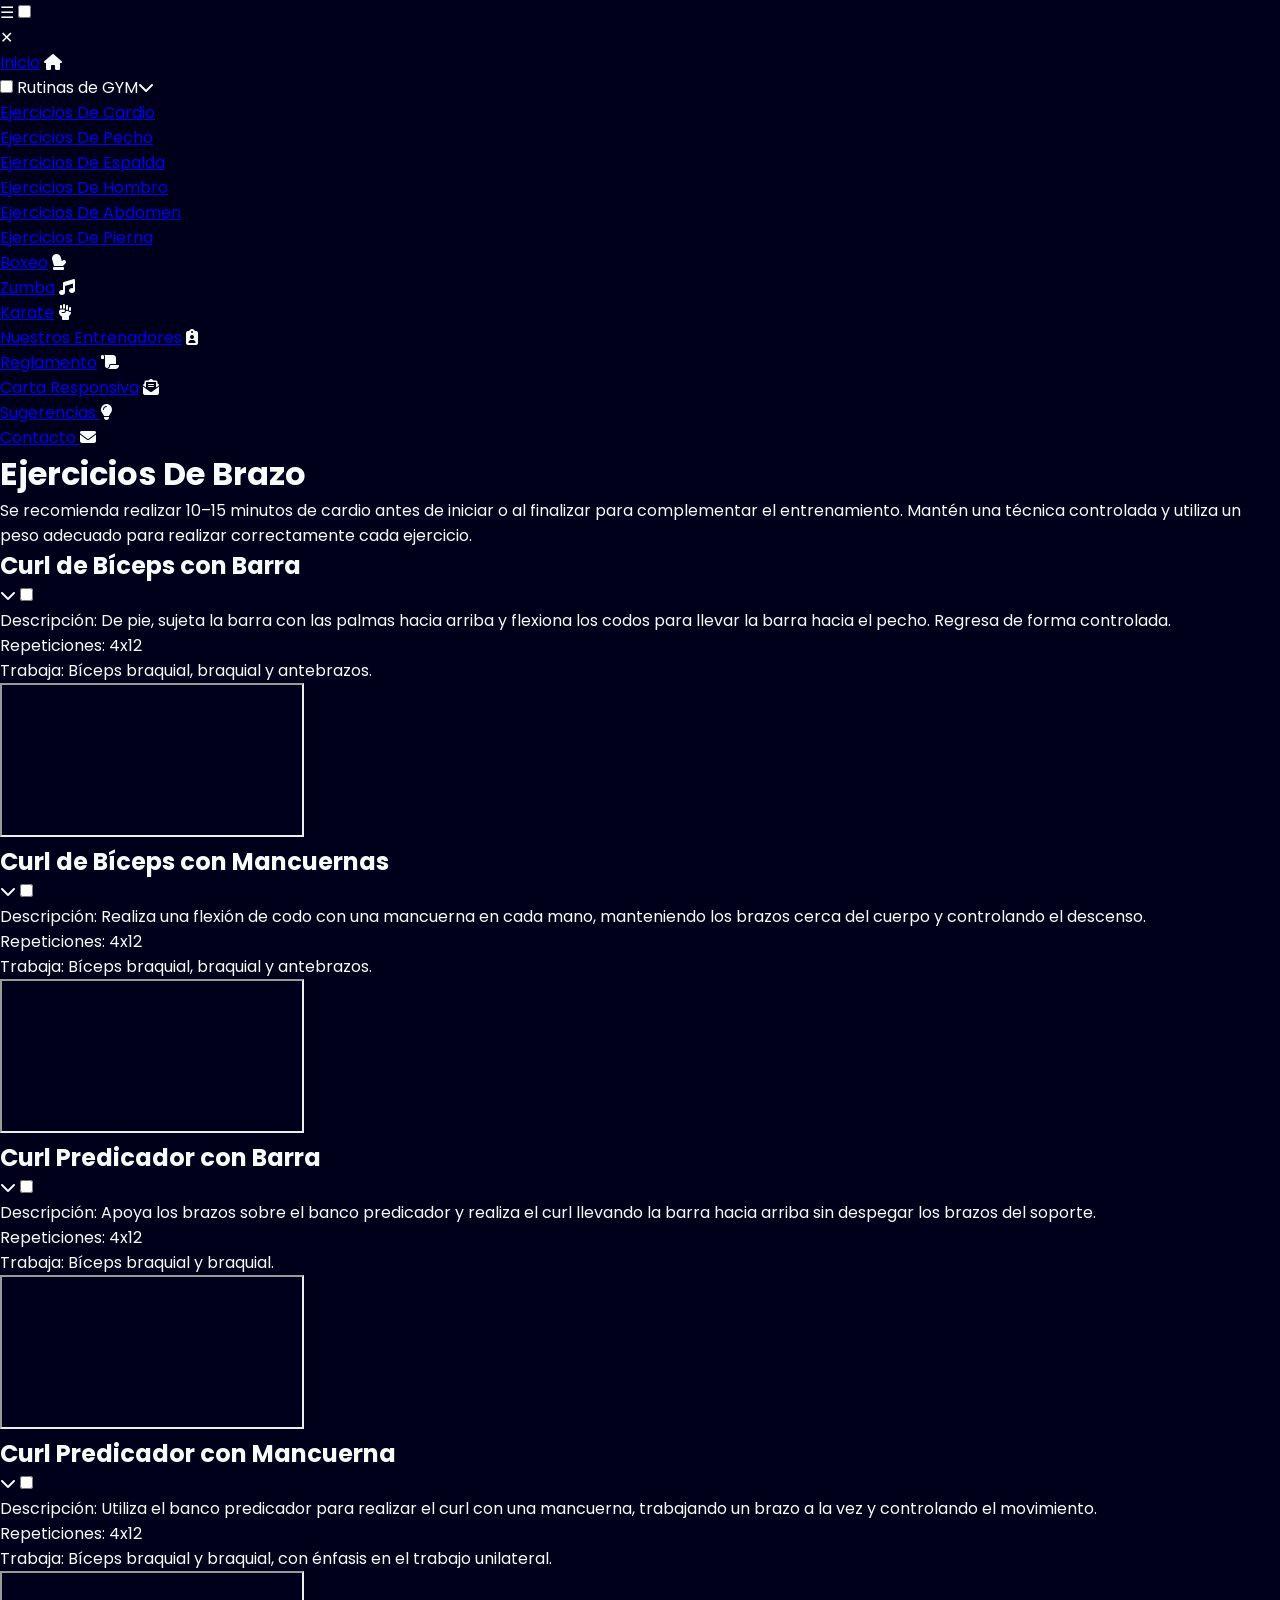
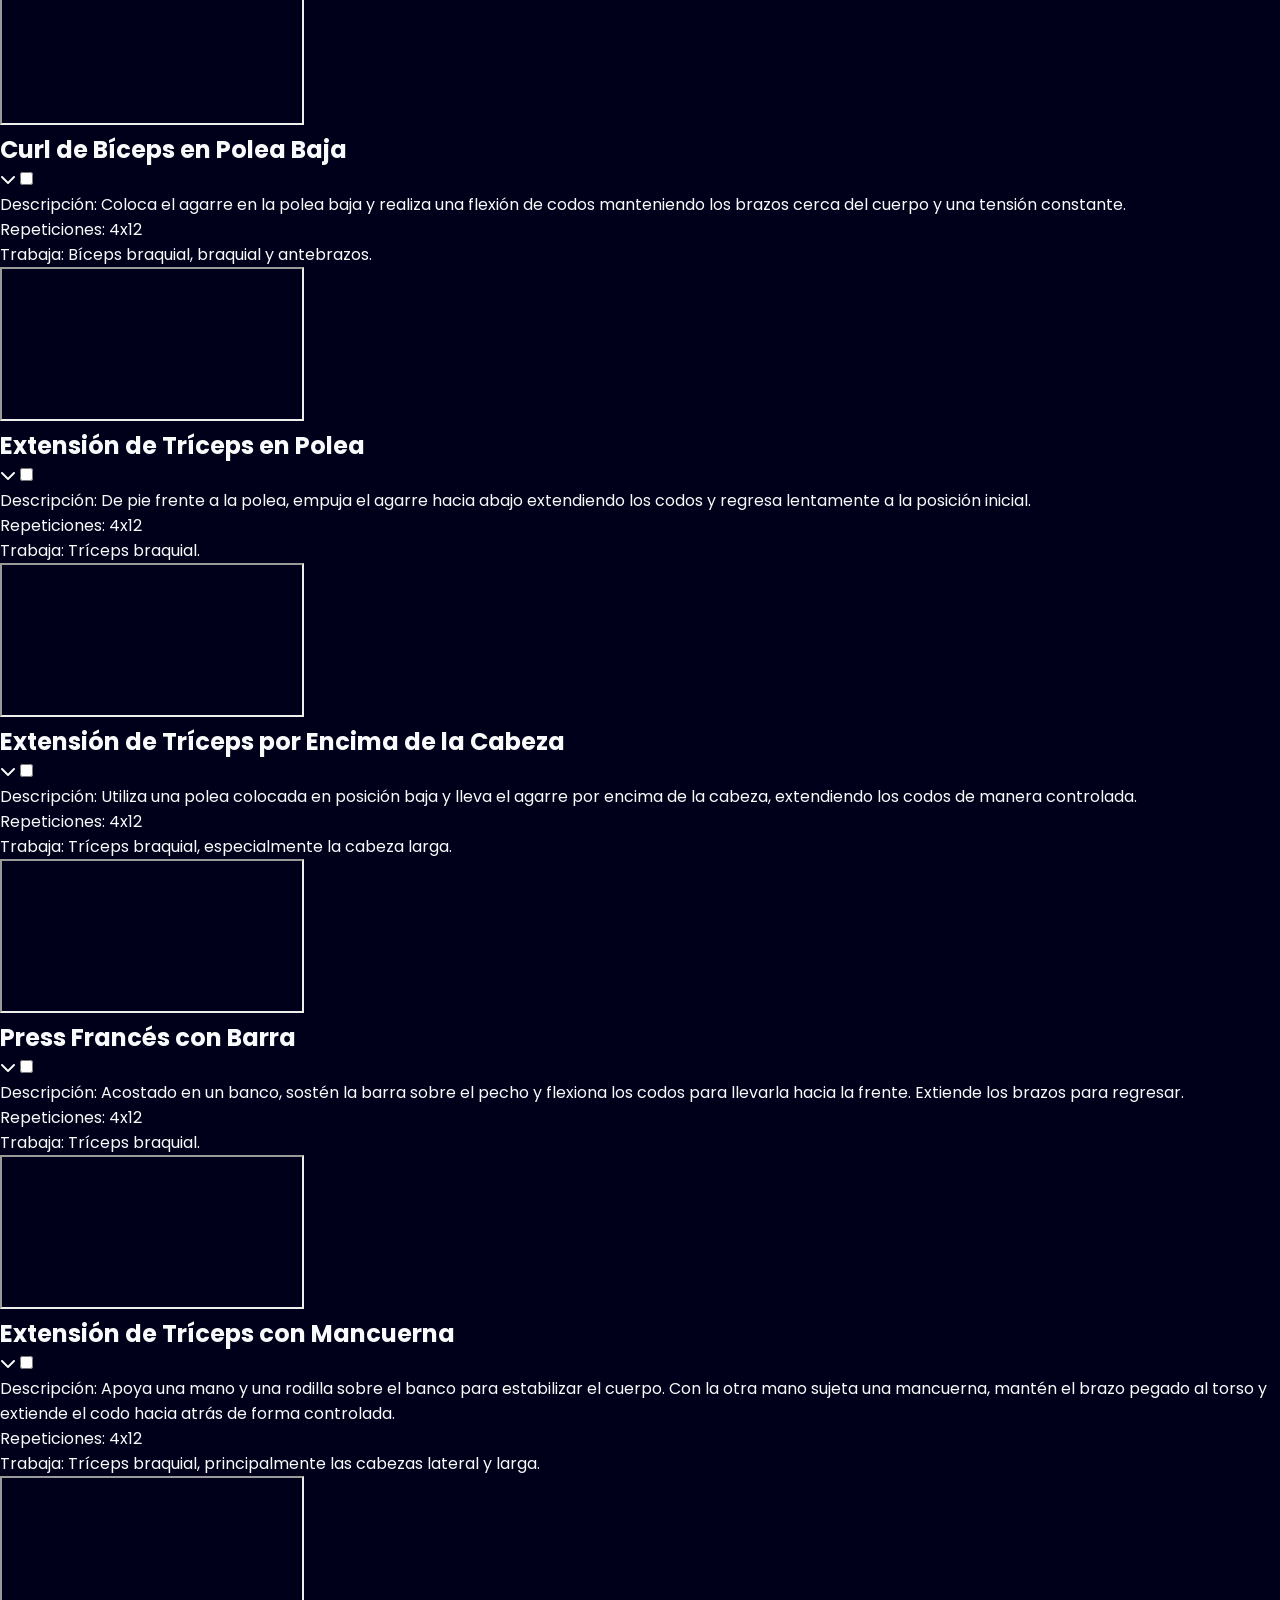
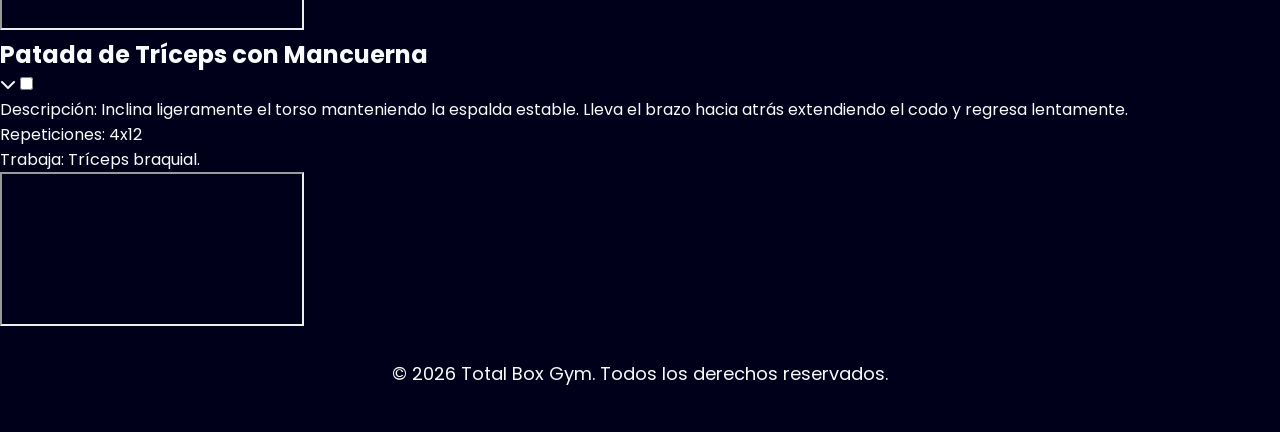
<file: Rutinas/rutinabrazo.html>
<!DOCTYPE html>
<html lang="es">
<head>
	<meta charset="utf-8">
	<meta name="viewport" content="width=device-width, initial-scale=1">
	<title>Total-Box Rutina Brazo</title>
	<link rel="stylesheet" type="text/css" href="../CSS/rutinas.css">
	<link rel="stylesheet" type="text/css" href="../CSS/navbar.css">
	<link rel="stylesheet" type="text/css" href="../CSS/footer.css">
	<link rel="stylesheet" href="https://cdnjs.cloudflare.com/ajax/libs/font-awesome/6.7.2/css/all.min.css">
</head>
<body>
	<header>
		<label for="ico_menu" id="btnnav">☰</label>
		<input type="checkbox" id="ico_menu">
		<nav>
			<label for="ico_menu" id="cerrarnav">✕</label>
			<ul>
				<li class="menui">
					<a href="../index.html">Inicio</a>
					<i class="fa-solid fa-house"></i>
				</li>
				<li class="menu1">
					<input type="checkbox" id="rutinas">
					<label for="rutinas" class="tituloM1">Rutinas de GYM<i class="fa-solid fa-chevron-down"></i></label>
					<ul class="menu2">
						<li><a href="./rutinacardio.html">Ejercicios De Cardio</a></li>
						<li><a href="./rutinapecho.html">Ejercicios De Pecho</a></li>
						<li><a href="./rutinaespalda.html">Ejercicios De Espalda</a></li>
						<li><a href="./rutinahombro.html">Ejercicios De Hombro</a></li>
						<li><a href="./rutinaabdomen.html">Ejercicios De Abdomen</a></li>
						<li><a href="./rutinapierna.html">Ejercicios De Pierna</a></li>
					</ul>
				</li>
				<li class="menui">
					<a href="../boxeo.html">Boxeo</a>
					<i class="fa-solid fa-mitten"></i>
				</li>
				<li class="menui">
					<a href="../zumba.html">Zumba</a>
					<i class="fa-solid fa-music"></i>
				</li>
				<li class="menui">
					<a href="../karate.html">Karate</a>
					<i class="fa-solid fa-hand-fist"></i>
				</li>
				<li class="menui">
					<a href="../entrenadores.html">Nuestros Entrenadores</a>
					<i class="fa-solid fa-clipboard-user"></i>
				</li>
				<li class="menui">
					<a href="./reglamento.html">Reglamento</a>
					<i class="fa-solid fa-scroll"></i>
				</li>
				<li class="menui">
					<a href="./responsiva.html">Carta Responsiva</a>
					<i class="fa-solid fa-envelope-open-text"></i>
				</li>
				<li class="menui">
				    <a href="https://forms.gle/ATyQAnpyi8MdPSPaA" target="_blank">
				        Sugerencias
				    </a>
				    <i class="fa-solid fa-lightbulb"></i>
				</li>
				<li class="menui">
					<a href="https://wa.me/50231202104?text=Hola%2C%20quiero%20obtener%20informaci%C3%B3n%20sobre%20Total%20Box%20Gym" target="_blank">
					    Contacto
					</a>
					<i class="fa-solid fa-envelope"></i>
				</li>
			</ul>		
		</nav>
	</header>

	<main>
		<h1>Ejercicios De Brazo</h1>
		<p>Se recomienda realizar 10–15 minutos de cardio antes de iniciar o al finalizar para complementar el entrenamiento. Mantén una técnica controlada y utiliza un peso adecuado para realizar correctamente cada ejercicio.</p>
	</main>

	<section>
		<article class="cont_rut">
			 <label for="ejercicio1" class="titulo">
            	<h2>Curl de Bíceps con Barra</h2>
            	<i class="fa-solid fa-chevron-down"></i>
        	</label>
			<input type="checkbox" id="ejercicio1">
			<div class="cont_interno">
				<p>Descripción: De pie, sujeta la barra con las palmas hacia arriba y flexiona los codos para llevar la barra hacia el pecho. Regresa de forma controlada.</p>
				<p>Repeticiones: 4x12</p>
				<p>Trabaja: Bíceps braquial, braquial y antebrazos.</p>
				<iframe
				    src="https://www.youtube.com/embed/bs_7EiMKyOY?modestbranding=1&controls=0&rel=0&enablejsapi=1"
				    title="Ejercicio de brazo 1"
				    allow="accelerometer; autoplay; clipboard-write; encrypted-media; gyroscope; picture-in-picture; web-share"
				    allowfullscreen>
				</iframe>
			</div>	
		</article>
		<article class="cont_rut">
			 <label for="ejercicio2" class="titulo">
            	<h2>Curl de Bíceps con Mancuernas</h2>
            	<i class="fa-solid fa-chevron-down"></i>
        	</label>
			<input type="checkbox" id="ejercicio2">
			<div class="cont_interno">
				<p>Descripción: Realiza una flexión de codo con una mancuerna en cada mano, manteniendo los brazos cerca del cuerpo y controlando el descenso.</p>
				<p>Repeticiones: 4x12</p>
				<p>Trabaja: Bíceps braquial, braquial y antebrazos.</p>
				<iframe
				    src="https://www.youtube.com/embed/-Hb_Q2J7a7Q?modestbranding=1&controls=0&rel=0&enablejsapi=1"
				    title="Ejercicio de brazo 2"
				    allow="accelerometer; autoplay; clipboard-write; encrypted-media; gyroscope; picture-in-picture; web-share"
				    allowfullscreen>
				</iframe>
			</div>	
		</article>
		<article class="cont_rut">
			 <label for="ejercicio3" class="titulo">
            	<h2>Curl Predicador con Barra</h2>
            	<i class="fa-solid fa-chevron-down"></i>
        	</label>
			<input type="checkbox" id="ejercicio3">
			<div class="cont_interno">
				<p>Descripción: Apoya los brazos sobre el banco predicador y realiza el curl llevando la barra hacia arriba sin despegar los brazos del soporte.</p>
				<p>Repeticiones: 4x12</p>
				<p>Trabaja: Bíceps braquial y braquial.</p>
				<iframe
				    src="https://www.youtube.com/embed/k1o0YSVEd2Y?modestbranding=1&controls=0&rel=0&enablejsapi=1"
				    title="Ejercicio de brazo 3"
				    allow="accelerometer; autoplay; clipboard-write; encrypted-media; gyroscope; picture-in-picture; web-share"
				    allowfullscreen>
				</iframe>
			</div>	
		</article>
		<article class="cont_rut">
			 <label for="ejercicio4" class="titulo">
            	<h2>Curl Predicador con Mancuerna</h2>
            	<i class="fa-solid fa-chevron-down"></i>
        	</label>
			<input type="checkbox" id="ejercicio4">
			<div class="cont_interno">
				<p>Descripción: Utiliza el banco predicador para realizar el curl con una mancuerna, trabajando un brazo a la vez y controlando el movimiento.</p>
				<p>Repeticiones: 4x12</p>
				<p>Trabaja: Bíceps braquial y braquial, con énfasis en el trabajo unilateral.</p>
				<iframe
				    src="https://www.youtube.com/embed/k3-NZtEkEx0?modestbranding=1&controls=0&rel=0&enablejsapi=1"
				    title="Ejercicio de brazo 4"
				    allow="accelerometer; autoplay; clipboard-write; encrypted-media; gyroscope; picture-in-picture; web-share"
				    allowfullscreen>
				</iframe>
			</div>	
		</article>
		<article class="cont_rut">
			 <label for="ejercicio5" class="titulo">
            	<h2>Curl de Bíceps en Polea Baja</h2>
            	<i class="fa-solid fa-chevron-down"></i>
        	</label>
			<input type="checkbox" id="ejercicio5">
			<div class="cont_interno">
				<p>Descripción: Coloca el agarre en la polea baja y realiza una flexión de codos manteniendo los brazos cerca del cuerpo y una tensión constante.</p>
				<p>Repeticiones: 4x12</p>
				<p>Trabaja: Bíceps braquial, braquial y antebrazos.</p>
				<iframe
				    src="https://www.youtube.com/embed/VYZFsqrSuA4?modestbranding=1&controls=0&rel=0&enablejsapi=1"
				    title="Ejercicio de brazo 5"
				    allow="accelerometer; autoplay; clipboard-write; encrypted-media; gyroscope; picture-in-picture; web-share"
				    allowfullscreen>
				</iframe>
			</div>	
		</article>
		<article class="cont_rut">
			 <label for="ejercicio6" class="titulo">
            	<h2>Extensión de Tríceps en Polea</h2>
            	<i class="fa-solid fa-chevron-down"></i>
        	</label>
			<input type="checkbox" id="ejercicio6">
			<div class="cont_interno">
				<p>Descripción: De pie frente a la polea, empuja el agarre hacia abajo extendiendo los codos y regresa lentamente a la posición inicial.</p>
				<p>Repeticiones: 4x12</p>
				<p>Trabaja: Tríceps braquial.</p>
				<iframe
				    src="https://www.youtube.com/embed/pnDHULR44FY?modestbranding=1&controls=0&rel=0&enablejsapi=1"
				    title="Ejercicio de brazo 6"
				    allow="accelerometer; autoplay; clipboard-write; encrypted-media; gyroscope; picture-in-picture; web-share"
				    allowfullscreen>
				</iframe>
			</div>	
		</article>
		<article class="cont_rut">
			 <label for="ejercicio7" class="titulo">
            	<h2>Extensión de Tríceps por Encima de la Cabeza</h2>
            	<i class="fa-solid fa-chevron-down"></i>
        	</label>
			<input type="checkbox" id="ejercicio7">
			<div class="cont_interno">
				<p>Descripción: Utiliza una polea colocada en posición baja y lleva el agarre por encima de la cabeza, extendiendo los codos de manera controlada.</p>
				<p>Repeticiones: 4x12</p>
				<p>Trabaja: Tríceps braquial, especialmente la cabeza larga.</p>
				<iframe
				    src="https://www.youtube.com/embed/BjVh7jXeVXU?modestbranding=1&controls=0&rel=0&enablejsapi=1"
				    title="Ejercicio de brazo 7"
				    allow="accelerometer; autoplay; clipboard-write; encrypted-media; gyroscope; picture-in-picture; web-share"
				    allowfullscreen>
				</iframe>
			</div>	
		</article>
		<article class="cont_rut">
			 <label for="ejercicio8" class="titulo">
            	<h2>Press Francés con Barra</h2>
            	<i class="fa-solid fa-chevron-down"></i>
        	</label>
			<input type="checkbox" id="ejercicio8">
			<div class="cont_interno">
				<p>Descripción: Acostado en un banco, sostén la barra sobre el pecho y flexiona los codos para llevarla hacia la frente. Extiende los brazos para regresar.</p>
				<p>Repeticiones: 4x12</p>
				<p>Trabaja: Tríceps braquial.</p>
				<iframe
				    src="https://www.youtube.com/embed/9xZFj3EHoAk?modestbranding=1&controls=0&rel=0&enablejsapi=1"
				    title="Ejercicio de brazo 8"
				    allow="accelerometer; autoplay; clipboard-write; encrypted-media; gyroscope; picture-in-picture; web-share"
				    allowfullscreen>
				</iframe>
			</div>	
		</article>
		<article class="cont_rut">
			 <label for="ejercicio9" class="titulo">
            	<h2>Extensión de Tríceps con Mancuerna</h2>
            	<i class="fa-solid fa-chevron-down"></i>
        	</label>
			<input type="checkbox" id="ejercicio9">
			<div class="cont_interno">
				<p>Descripción: Apoya una mano y una rodilla sobre el banco para estabilizar el cuerpo. Con la otra mano sujeta una mancuerna, mantén el brazo pegado al torso y extiende el codo hacia atrás de forma controlada.</p>
				<p>Repeticiones: 4x12</p>
				<p>Trabaja: Tríceps braquial, principalmente las cabezas lateral y larga.</p>
				<iframe
				    src="https://www.youtube.com/embed/GhLjPyXAWO8?modestbranding=1&controls=0&rel=0&enablejsapi=1"
				    title="Ejercicio de brazo 9"
				    allow="accelerometer; autoplay; clipboard-write; encrypted-media; gyroscope; picture-in-picture; web-share"
				    allowfullscreen>
				</iframe>
			</div>	
		</article>
		<article class="cont_rut">
			 <label for="ejercicio10" class="titulo">
            	<h2>Patada de Tríceps con Mancuerna</h2>
            	<i class="fa-solid fa-chevron-down"></i>
        	</label>
			<input type="checkbox" id="ejercicio10">
			<div class="cont_interno">
				<p>Descripción: Inclina ligeramente el torso manteniendo la espalda estable. Lleva el brazo hacia atrás extendiendo el codo y regresa lentamente.</p>
				<p>Repeticiones: 4x12</p>
				<p>Trabaja: Tríceps braquial.</p>
				<iframe
				    src="https://www.youtube.com/embed/z3y4_4JS1kI?modestbranding=1&controls=0&rel=0&enablejsapi=1"
				    title="Ejercicio de brazo 10"
				    allow="accelerometer; autoplay; clipboard-write; encrypted-media; gyroscope; picture-in-picture; web-share"
				    allowfullscreen>
				</iframe>
			</div>	
		</article>
	</section>

	<footer>
		<p>&copy; 2026 Total Box Gym. Todos los derechos reservados.</p>
	</footer>

	<script>
		const ejercicios = document.querySelectorAll('.cont_rut input');

		ejercicios.forEach(input => {

			input.addEventListener('change', function() {

				const video = this
					.closest('.cont_rut')
					.querySelector('video');

				if (!this.checked) {
					video.pause();
					video.currentTime = 0;
				}

			});

		});
	</script>

</body>
</html>
</file>
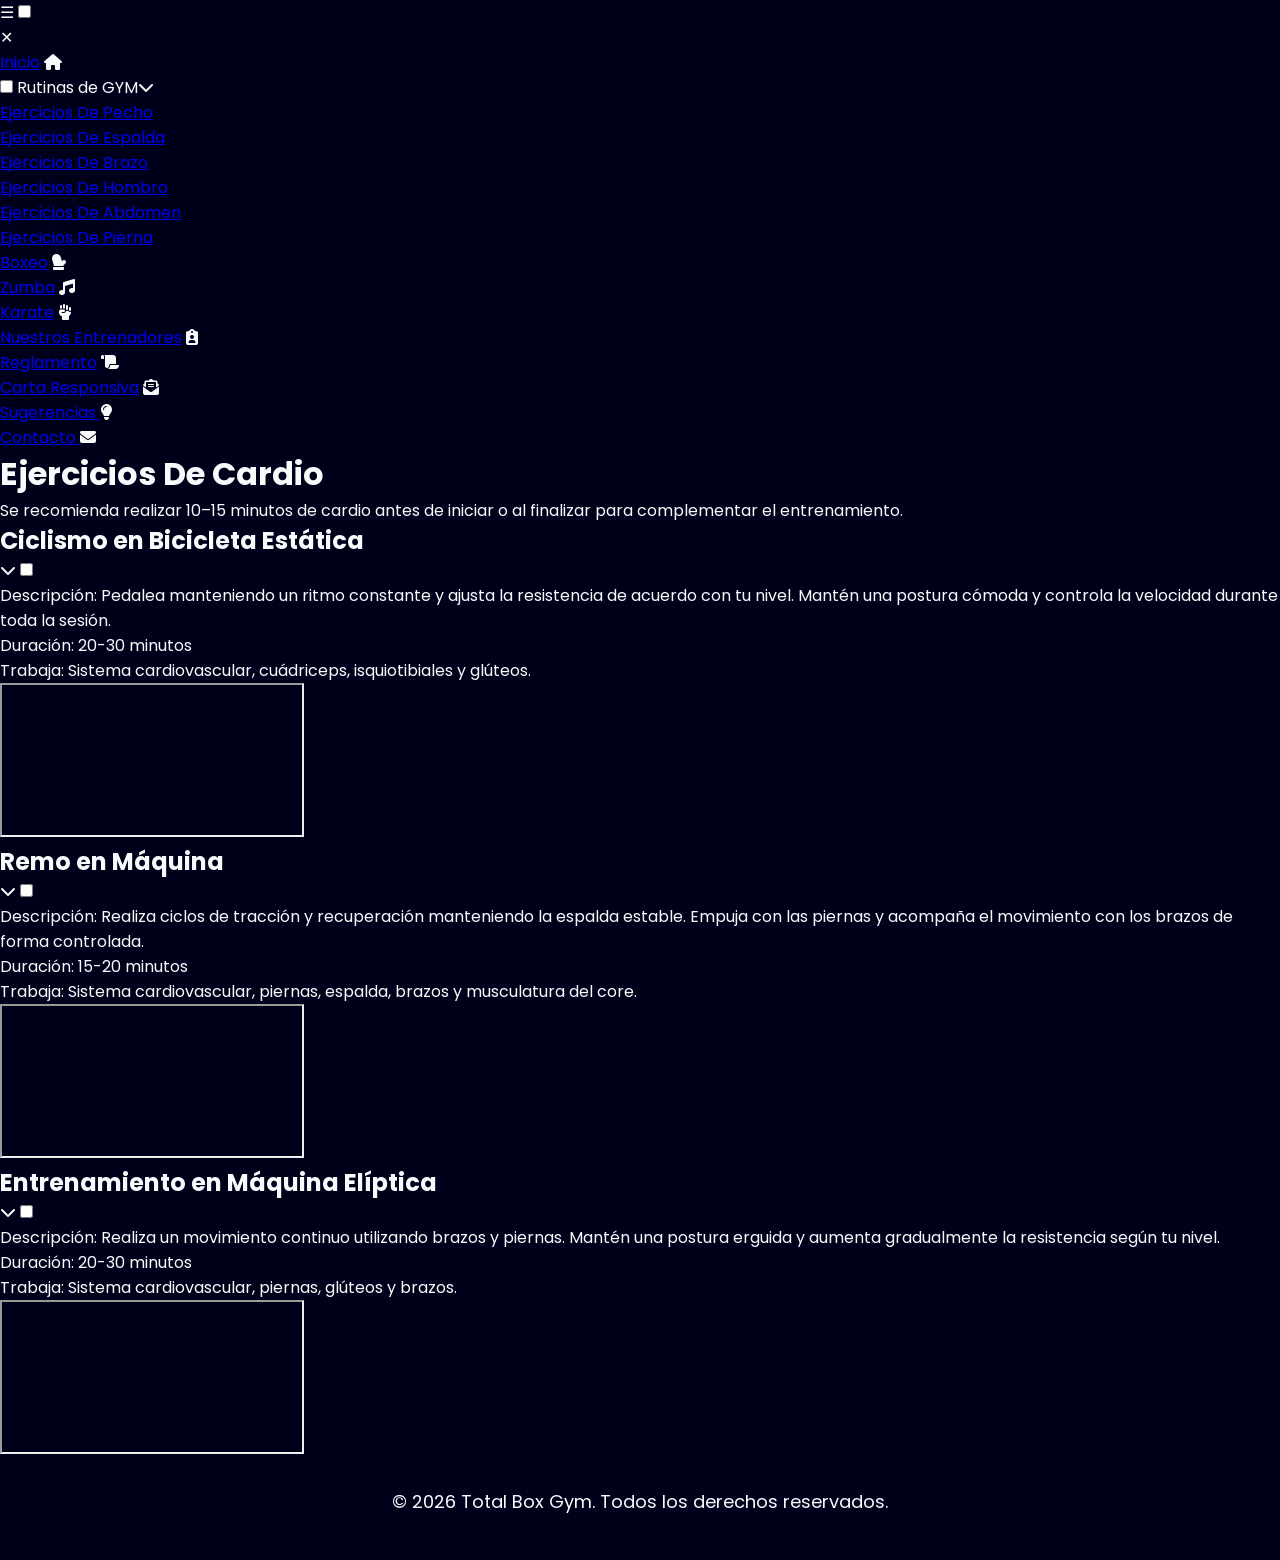
<file: Rutinas/rutinacardio.html>
<!DOCTYPE html>
<html lang="es">
<head>
	<meta charset="utf-8">
	<meta name="viewport" content="width=device-width, initial-scale=1">
	<title>Total-Box Rutina Cardio</title>
	<link rel="stylesheet" type="text/css" href="../CSS/rutinas.css">
	<link rel="stylesheet" type="text/css" href="../CSS/navbar.css">
	<link rel="stylesheet" type="text/css" href="../CSS/footer.css">
	<link rel="stylesheet" href="https://cdnjs.cloudflare.com/ajax/libs/font-awesome/6.7.2/css/all.min.css">
</head>
<body>
	<header>
		<label for="ico_menu" id="btnnav">☰</label>
		<input type="checkbox" id="ico_menu">
		<nav>
			<label for="ico_menu" id="cerrarnav">✕</label>
			<ul>
				<li class="menui">
					<a href="../index.html">Inicio</a>
					<i class="fa-solid fa-house"></i>
				</li>
				<li class="menu1">
					<input type="checkbox" id="rutinas">
					<label for="rutinas" class="tituloM1">Rutinas de GYM<i class="fa-solid fa-chevron-down"></i></label>
					<ul class="menu2">
						<li><a href="./rutinapecho.html">Ejercicios De Pecho</a></li>
						<li><a href="./rutinaespalda.html">Ejercicios De Espalda</a></li>
						<li><a href="./rutinabrazo.html">Ejercicios De Brazo</a></li>
						<li><a href="./rutinahombro.html">Ejercicios De Hombro</a></li>
						<li><a href="./rutinaabdomen.html">Ejercicios De Abdomen</a></li>
						<li><a href="./rutinapierna.html">Ejercicios De Pierna</a></li>
					</ul>
				</li>
				<li class="menui">
					<a href="../boxeo.html">Boxeo</a>
					<i class="fa-solid fa-mitten"></i>
				</li>
				<li class="menui">
					<a href="../zumba.html">Zumba</a>
					<i class="fa-solid fa-music"></i>
				</li>
				<li class="menui">
					<a href="../karate.html">Karate</a>
					<i class="fa-solid fa-hand-fist"></i>
				</li>
				<li class="menui">
					<a href="../entrenadores.html">Nuestros Entrenadores</a>
					<i class="fa-solid fa-clipboard-user"></i>
				</li>
				<li class="menui">
					<a href="./reglamento.html">Reglamento</a>
					<i class="fa-solid fa-scroll"></i>
				</li>
				<li class="menui">
					<a href="./responsiva.html">Carta Responsiva</a>
					<i class="fa-solid fa-envelope-open-text"></i>
				</li>
				<li class="menui">
				    <a href="https://forms.gle/ATyQAnpyi8MdPSPaA" target="_blank">
				        Sugerencias
				    </a>
				    <i class="fa-solid fa-lightbulb"></i>
				</li>
				<li class="menui">
					<a href="https://wa.me/50231202104?text=Hola%2C%20quiero%20obtener%20informaci%C3%B3n%20sobre%20Total%20Box%20Gym" target="_blank">
					    Contacto
					</a>
					<i class="fa-solid fa-envelope"></i>
				</li>
			</ul>
		</nav>
	</header>

	<main>
		<h1>Ejercicios De Cardio</h1>
		<p>Se recomienda realizar 10–15 minutos de cardio antes de iniciar o al finalizar para complementar el entrenamiento.</p>
	</main>

	<section>
		<article class="cont_rut">
	        <label for="ejercicio1" class="titulo">
	            <h2>Ciclismo en Bicicleta Estática</h2>
	            <i class="fa-solid fa-chevron-down"></i>
	        </label>
	        <input type="checkbox" id="ejercicio1">
	        <div class="cont_interno">
	            <p>Descripción: Pedalea manteniendo un ritmo constante y ajusta la resistencia de acuerdo con tu nivel. Mantén una postura cómoda y controla la velocidad durante toda la sesión.</p>
	            <p>Duración: 20-30 minutos</p>
	            <p>Trabaja: Sistema cardiovascular, cuádriceps, isquiotibiales y glúteos.</p>
	            <iframe
				    src="https://www.youtube.com/embed/yNgGyY8WMwg?modestbranding=1&controls=0&rel=0&enablejsapi=1"
				    title="Ejercicio de cardio 1"
				    allow="accelerometer; autoplay; clipboard-write; encrypted-media; gyroscope; picture-in-picture; web-share"
				    allowfullscreen>
				</iframe>
	        </div>
	    </article>
	    <article class="cont_rut">
	        <label for="ejercicio2" class="titulo">
	            <h2>Remo en Máquina</h2>
	            <i class="fa-solid fa-chevron-down"></i>
	        </label>
	        <input type="checkbox" id="ejercicio2">
	        <div class="cont_interno">
	            <p>Descripción: Realiza ciclos de tracción y recuperación manteniendo la espalda estable. Empuja con las piernas y acompaña el movimiento con los brazos de forma controlada.</p>
	            <p>Duración: 15-20 minutos</p>
	            <p>Trabaja: Sistema cardiovascular, piernas, espalda, brazos y musculatura del core.</p>
	            <iframe
				    src="https://www.youtube.com/embed/Mz1NWtZ2KCA?modestbranding=1&controls=0&rel=0&enablejsapi=1"
				    title="Ejercicio de cardio 2"
				    allow="accelerometer; autoplay; clipboard-write; encrypted-media; gyroscope; picture-in-picture; web-share"
				    allowfullscreen>
				</iframe>
	        </div>
	    </article>
	    <article class="cont_rut">
	        <label for="ejercicio3" class="titulo">
	            <h2>Entrenamiento en Máquina Elíptica</h2>
	            <i class="fa-solid fa-chevron-down"></i>
	        </label>
	        <input type="checkbox" id="ejercicio3">
	        <div class="cont_interno">
	            <p>Descripción: Realiza un movimiento continuo utilizando brazos y piernas. Mantén una postura erguida y aumenta gradualmente la resistencia según tu nivel.</p>
	            <p>Duración: 20-30 minutos</p>
	            <p>Trabaja: Sistema cardiovascular, piernas, glúteos y brazos.</p>
	            <iframe
				    src="https://www.youtube.com/embed/qnambgfRVzQ?modestbranding=1&controls=0&rel=0&enablejsapi=1"
				    title="Ejercicio de cardio 1"
				    allow="accelerometer; autoplay; clipboard-write; encrypted-media; gyroscope; picture-in-picture; web-share"
				    allowfullscreen>
				</iframe>
	        </div>
	    </article>	
	</section>

	<footer>
		<p>&copy; 2026 Total Box Gym. Todos los derechos reservados.</p>
	</footer>

	<script>
		const ejercicios = document.querySelectorAll('.cont_rut input');

		ejercicios.forEach(input => {

			input.addEventListener('change', function() {

				const video = this
					.closest('.cont_rut')
					.querySelector('video');

				if (!this.checked) {
					video.pause();
					video.currentTime = 0;
				}

			});

		});
	</script>

</body>
</html>
</file>
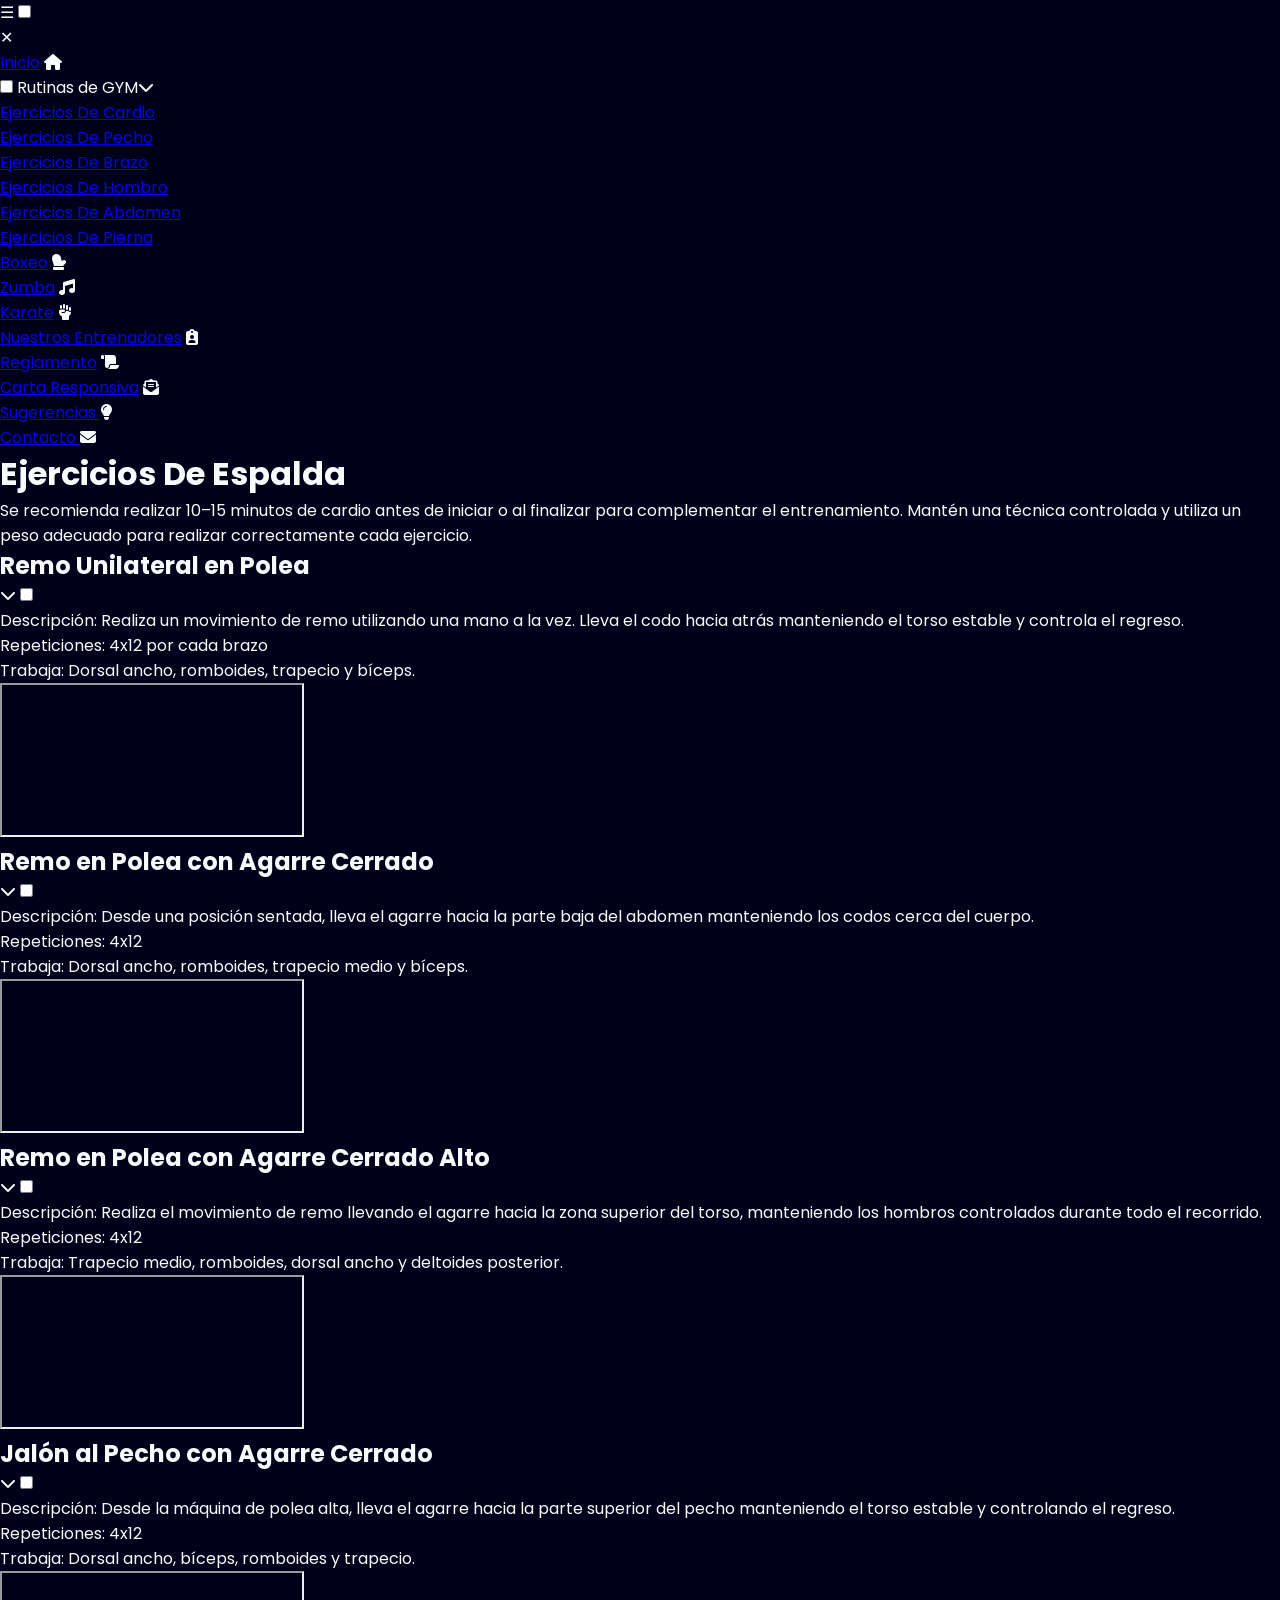
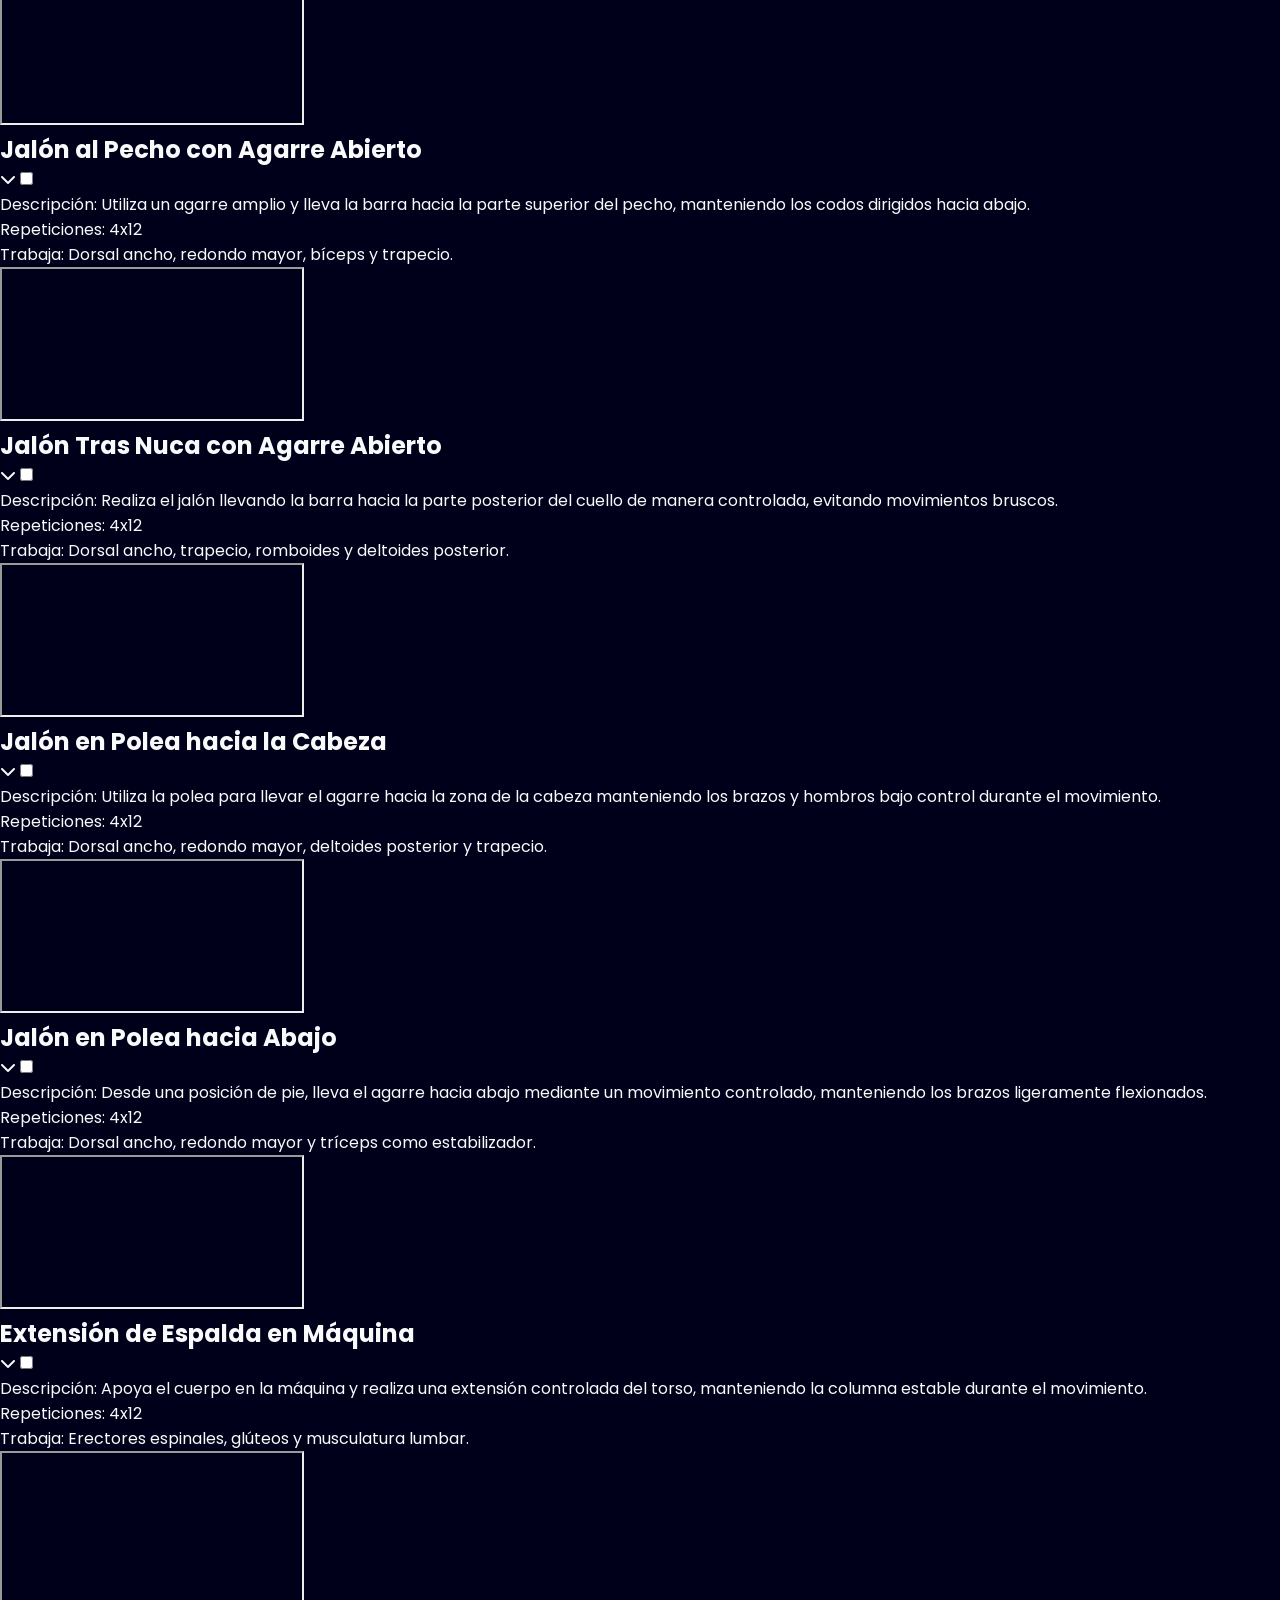
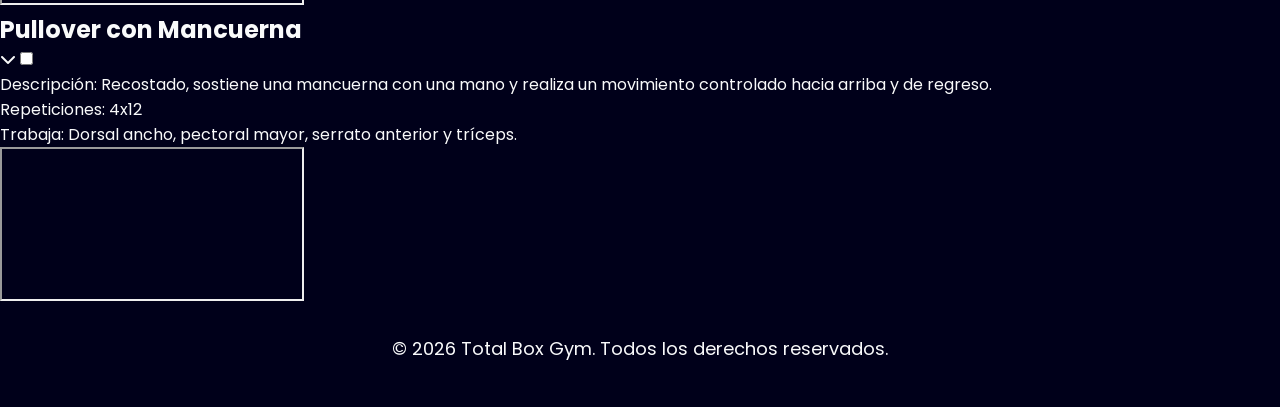
<file: Rutinas/rutinaespalda.html>
<!DOCTYPE html>
<html lang="es">
<head>
	<meta charset="utf-8">
	<meta name="viewport" content="width=device-width, initial-scale=1">
	<title>Total-Box Rutina Espalda</title>
	<link rel="stylesheet" type="text/css" href="../CSS/rutinas.css">
	<link rel="stylesheet" type="text/css" href="../CSS/navbar.css">
	<link rel="stylesheet" type="text/css" href="../CSS/footer.css">
	<link rel="stylesheet" href="https://cdnjs.cloudflare.com/ajax/libs/font-awesome/6.7.2/css/all.min.css">
</head>
<body>
	<header>
		<label for="ico_menu" id="btnnav">☰</label>
		<input type="checkbox" id="ico_menu">
		<nav>
			<label for="ico_menu" id="cerrarnav">✕</label>
			<ul>
				<li class="menui">
					<a href="../index.html">Inicio</a>
					<i class="fa-solid fa-house"></i>
				</li>
				<li class="menu1">
					<input type="checkbox" id="rutinas">
					<label for="rutinas" class="tituloM1">Rutinas de GYM<i class="fa-solid fa-chevron-down"></i></label>
					<ul class="menu2">
						<li><a href="./rutinacardio.html">Ejercicios De Cardio</a></li>
						<li><a href="./rutinapecho.html">Ejercicios De Pecho</a></li>
						<li><a href="./rutinabrazo.html">Ejercicios De Brazo</a></li>
						<li><a href="./rutinahombro.html">Ejercicios De Hombro</a></li>
						<li><a href="./rutinaabdomen.html">Ejercicios De Abdomen</a></li>
						<li><a href="./rutinapierna.html">Ejercicios De Pierna</a></li>
					</ul>
				</li>
				<li class="menui">
					<a href="../boxeo.html">Boxeo</a>
					<i class="fa-solid fa-mitten"></i>
				</li>
				<li class="menui">
					<a href="../zumba.html">Zumba</a>
					<i class="fa-solid fa-music"></i>
				</li>
				<li class="menui">
					<a href="../karate.html">Karate</a>
					<i class="fa-solid fa-hand-fist"></i>
				</li>
				<li class="menui">
					<a href="../entrenadores.html">Nuestros Entrenadores</a>
					<i class="fa-solid fa-clipboard-user"></i>
				</li>
				<li class="menui">
					<a href="./reglamento.html">Reglamento</a>
					<i class="fa-solid fa-scroll"></i>
				</li>
				<li class="menui">
					<a href="./responsiva.html">Carta Responsiva</a>
					<i class="fa-solid fa-envelope-open-text"></i>
				</li>
				<li class="menui">
				    <a href="https://forms.gle/ATyQAnpyi8MdPSPaA" target="_blank">
				        Sugerencias
				    </a>
				    <i class="fa-solid fa-lightbulb"></i>
				</li>
				<li class="menui">
					<a href="https://wa.me/50231202104?text=Hola%2C%20quiero%20obtener%20informaci%C3%B3n%20sobre%20Total%20Box%20Gym" target="_blank">
					    Contacto
					</a>
					<i class="fa-solid fa-envelope"></i>
				</li>
			</ul>
		</nav>
	</header>

	<main>
		<h1>Ejercicios De Espalda</h1>
		<p>Se recomienda realizar 10–15 minutos de cardio antes de iniciar o al finalizar para complementar el entrenamiento. Mantén una técnica controlada y utiliza un peso adecuado para realizar correctamente cada ejercicio.</p>
	</main>

	<section>
		<article class="cont_rut">
			 <label for="ejercicio1" class="titulo">
            	<h2>Remo Unilateral en Polea</h2>
            	<i class="fa-solid fa-chevron-down"></i>
        	</label>
			<input type="checkbox" id="ejercicio1">
			<div class="cont_interno">
				<p>Descripción: Realiza un movimiento de remo utilizando una mano a la vez. Lleva el codo hacia atrás manteniendo el torso estable y controla el regreso.</p>
				<p>Repeticiones: 4x12 por cada brazo</p>
				<p>Trabaja: Dorsal ancho, romboides, trapecio y bíceps.</p>
				<iframe
				    src="https://www.youtube.com/embed/1CiUSYfW4tE?modestbranding=1&controls=0&rel=0&enablejsapi=1"
				    title="Ejercicio de espalda 1"
				    allow="accelerometer; autoplay; clipboard-write; encrypted-media; gyroscope; picture-in-picture; web-share"
				    allowfullscreen>
				</iframe>
			</div>	
		</article>
		<article class="cont_rut">
			 <label for="ejercicio2" class="titulo">
            	<h2>Remo en Polea con Agarre Cerrado</h2>
            	<i class="fa-solid fa-chevron-down"></i>
        	</label>
			<input type="checkbox" id="ejercicio2">
			<div class="cont_interno">
				<p>Descripción: Desde una posición sentada, lleva el agarre hacia la parte baja del abdomen manteniendo los codos cerca del cuerpo.</p>
				<p>Repeticiones: 4x12</p>
				<p>Trabaja: Dorsal ancho, romboides, trapecio medio y bíceps.</p>
				<iframe
				    src="https://www.youtube.com/embed/xK0KyBM-40Q?modestbranding=1&controls=0&rel=0&enablejsapi=1"
				    title="Ejercicio de espalda 2"
				    allow="accelerometer; autoplay; clipboard-write; encrypted-media; gyroscope; picture-in-picture; web-share"
				    allowfullscreen>
				</iframe>
			</div>	
		</article>
		<article class="cont_rut">
			 <label for="ejercicio3" class="titulo">
            	<h2>Remo en Polea con Agarre Cerrado Alto</h2>
            	<i class="fa-solid fa-chevron-down"></i>
        	</label>
			<input type="checkbox" id="ejercicio3">
			<div class="cont_interno">
				<p>Descripción: Realiza el movimiento de remo llevando el agarre hacia la zona superior del torso, manteniendo los hombros controlados durante todo el recorrido.</p>
				<p>Repeticiones: 4x12</p>
				<p>Trabaja: Trapecio medio, romboides, dorsal ancho y deltoides posterior.</p>
				<iframe
				    src="https://www.youtube.com/embed/C5eYSaygY5M?modestbranding=1&controls=0&rel=0&enablejsapi=1"
				    title="Ejercicio de espalda 3"
				    allow="accelerometer; autoplay; clipboard-write; encrypted-media; gyroscope; picture-in-picture; web-share"
				    allowfullscreen>
				</iframe>
			</div>	
		</article>
		<article class="cont_rut">
			 <label for="ejercicio4" class="titulo">
            	<h2>Jalón al Pecho con Agarre Cerrado</h2>
            	<i class="fa-solid fa-chevron-down"></i>
        	</label>
			<input type="checkbox" id="ejercicio4">
			<div class="cont_interno">
				<p>Descripción: Desde la máquina de polea alta, lleva el agarre hacia la parte superior del pecho manteniendo el torso estable y controlando el regreso.</p>
				<p>Repeticiones: 4x12</p>
				<p>Trabaja: Dorsal ancho, bíceps, romboides y trapecio.</p>
				<iframe
				    src="https://www.youtube.com/embed/ExaS6lLSfyA?modestbranding=1&controls=0&rel=0&enablejsapi=1"
				    title="Ejercicio de espalda 4"
				    allow="accelerometer; autoplay; clipboard-write; encrypted-media; gyroscope; picture-in-picture; web-share"
				    allowfullscreen>
				</iframe>
			</div>	
		</article>
		<article class="cont_rut">
			 <label for="ejercicio5" class="titulo">
            	<h2>Jalón al Pecho con Agarre Abierto</h2>
            	<i class="fa-solid fa-chevron-down"></i>
        	</label>
			<input type="checkbox" id="ejercicio5">
			<div class="cont_interno">
				<p>Descripción: Utiliza un agarre amplio y lleva la barra hacia la parte superior del pecho, manteniendo los codos dirigidos hacia abajo.</p>
				<p>Repeticiones: 4x12</p>
				<p>Trabaja: Dorsal ancho, redondo mayor, bíceps y trapecio.</p>
				<iframe
				    src="https://www.youtube.com/embed/MPpY4OY2fZc?modestbranding=1&controls=0&rel=0&enablejsapi=1"
				    title="Ejercicio de espalda 5"
				    allow="accelerometer; autoplay; clipboard-write; encrypted-media; gyroscope; picture-in-picture; web-share"
				    allowfullscreen>
				</iframe>
			</div>	
		</article>
		<article class="cont_rut">
			 <label for="ejercicio6" class="titulo">
            	<h2>Jalón Tras Nuca con Agarre Abierto</h2>
            	<i class="fa-solid fa-chevron-down"></i>
        	</label>
			<input type="checkbox" id="ejercicio6">
			<div class="cont_interno">
				<p>Descripción: Realiza el jalón llevando la barra hacia la parte posterior del cuello de manera controlada, evitando movimientos bruscos.</p>
				<p>Repeticiones: 4x12</p>
				<p>Trabaja: Dorsal ancho, trapecio, romboides y deltoides posterior.</p>
				<iframe
				    src="https://www.youtube.com/embed/-RsN9sr9TqE?modestbranding=1&controls=0&rel=0&enablejsapi=1"
				    title="Ejercicio de espalda 6"
				    allow="accelerometer; autoplay; clipboard-write; encrypted-media; gyroscope; picture-in-picture; web-share"
				    allowfullscreen>
				</iframe>
			</div>	
		</article>
		<article class="cont_rut">
			 <label for="ejercicio7" class="titulo">
            	<h2>Jalón en Polea hacia la Cabeza</h2>
            	<i class="fa-solid fa-chevron-down"></i>
        	</label>
			<input type="checkbox" id="ejercicio7">
			<div class="cont_interno">
				<p>Descripción: Utiliza la polea para llevar el agarre hacia la zona de la cabeza manteniendo los brazos y hombros bajo control durante el movimiento.</p>
				<p>Repeticiones: 4x12</p>
				<p>Trabaja: Dorsal ancho, redondo mayor, deltoides posterior y trapecio.</p>
				<iframe
				    src="https://www.youtube.com/embed/Ga29LxSvSBA?modestbranding=1&controls=0&rel=0&enablejsapi=1"
				    title="Ejercicio de espalda 7"
				    allow="accelerometer; autoplay; clipboard-write; encrypted-media; gyroscope; picture-in-picture; web-share"
				    allowfullscreen>
				</iframe>
			</div>	
		</article>
		<article class="cont_rut">
			 <label for="ejercicio8" class="titulo">
            	<h2>Jalón en Polea hacia Abajo</h2>
            	<i class="fa-solid fa-chevron-down"></i>
        	</label>
			<input type="checkbox" id="ejercicio8">
			<div class="cont_interno">
				<p>Descripción: Desde una posición de pie, lleva el agarre hacia abajo mediante un movimiento controlado, manteniendo los brazos ligeramente flexionados.</p>
				<p>Repeticiones: 4x12</p>
				<p>Trabaja: Dorsal ancho, redondo mayor y tríceps como estabilizador.</p>
				<iframe
				    src="https://www.youtube.com/embed/as1XYhyItdM?modestbranding=1&controls=0&rel=0&enablejsapi=1"
				    title="Ejercicio de espalda 8"
				    allow="accelerometer; autoplay; clipboard-write; encrypted-media; gyroscope; picture-in-picture; web-share"
				    allowfullscreen>
				</iframe>
			</div>	
		</article>
		<article class="cont_rut">
			 <label for="ejercicio9" class="titulo">
            	<h2>Extensión de Espalda en Máquina</h2>
            	<i class="fa-solid fa-chevron-down"></i>
        	</label>
			<input type="checkbox" id="ejercicio9">
			<div class="cont_interno">
				<p>Descripción: Apoya el cuerpo en la máquina y realiza una extensión controlada del torso, manteniendo la columna estable durante el movimiento.</p>
				<p>Repeticiones: 4x12</p>
				<p>Trabaja: Erectores espinales, glúteos y musculatura lumbar.</p>
				<iframe
				    src="https://www.youtube.com/embed/vqSFmKFMpFA?modestbranding=1&controls=0&rel=0&enablejsapi=1"
				    title="Ejercicio de espalda 9"
				    allow="accelerometer; autoplay; clipboard-write; encrypted-media; gyroscope; picture-in-picture; web-share"
				    allowfullscreen>
				</iframe>
			</div>	
		</article>
		<article class="cont_rut">
			 <label for="ejercicio10" class="titulo">
            	<h2>Pullover con Mancuerna</h2>
            	<i class="fa-solid fa-chevron-down"></i>
        	</label>
			<input type="checkbox" id="ejercicio10">
			<div class="cont_interno">
				<p>Descripción: Recostado, sostiene una mancuerna con una mano y realiza un movimiento controlado hacia arriba y de regreso.</p>
				<p>Repeticiones: 4x12</p>
				<p>Trabaja: Dorsal ancho, pectoral mayor, serrato anterior y tríceps.</p>
				<iframe
				    src="https://www.youtube.com/embed/lRmAvL-MLWA?modestbranding=1&controls=0&rel=0&enablejsapi=1"
				    title="Ejercicio de espalda 10"
				    allow="accelerometer; autoplay; clipboard-write; encrypted-media; gyroscope; picture-in-picture; web-share"
				    allowfullscreen>
				</iframe>
			</div>	
		</article>
	</section>

	<footer>
		<p>&copy; 2026 Total Box Gym. Todos los derechos reservados.</p>
	</footer>

	<script>
	    const players = [];

	    function onYouTubeIframeAPIReady() {
	        const iframes = document.querySelectorAll('.cont_rut iframe');

	        iframes.forEach((iframe, index) => {
	            players[index] = new YT.Player(iframe);
	        });
	    }

	    document.querySelectorAll('.cont_rut input[type="checkbox"]').forEach((checkbox, index) => {

	        checkbox.addEventListener('change', function () {

	            if (!this.checked && players[index]) {
	                players[index].pauseVideo();
	            }

	        });

	    });
	</script>
	<script src="https://www.youtube.com/iframe_api"></script>

</body>
</html>
</file>
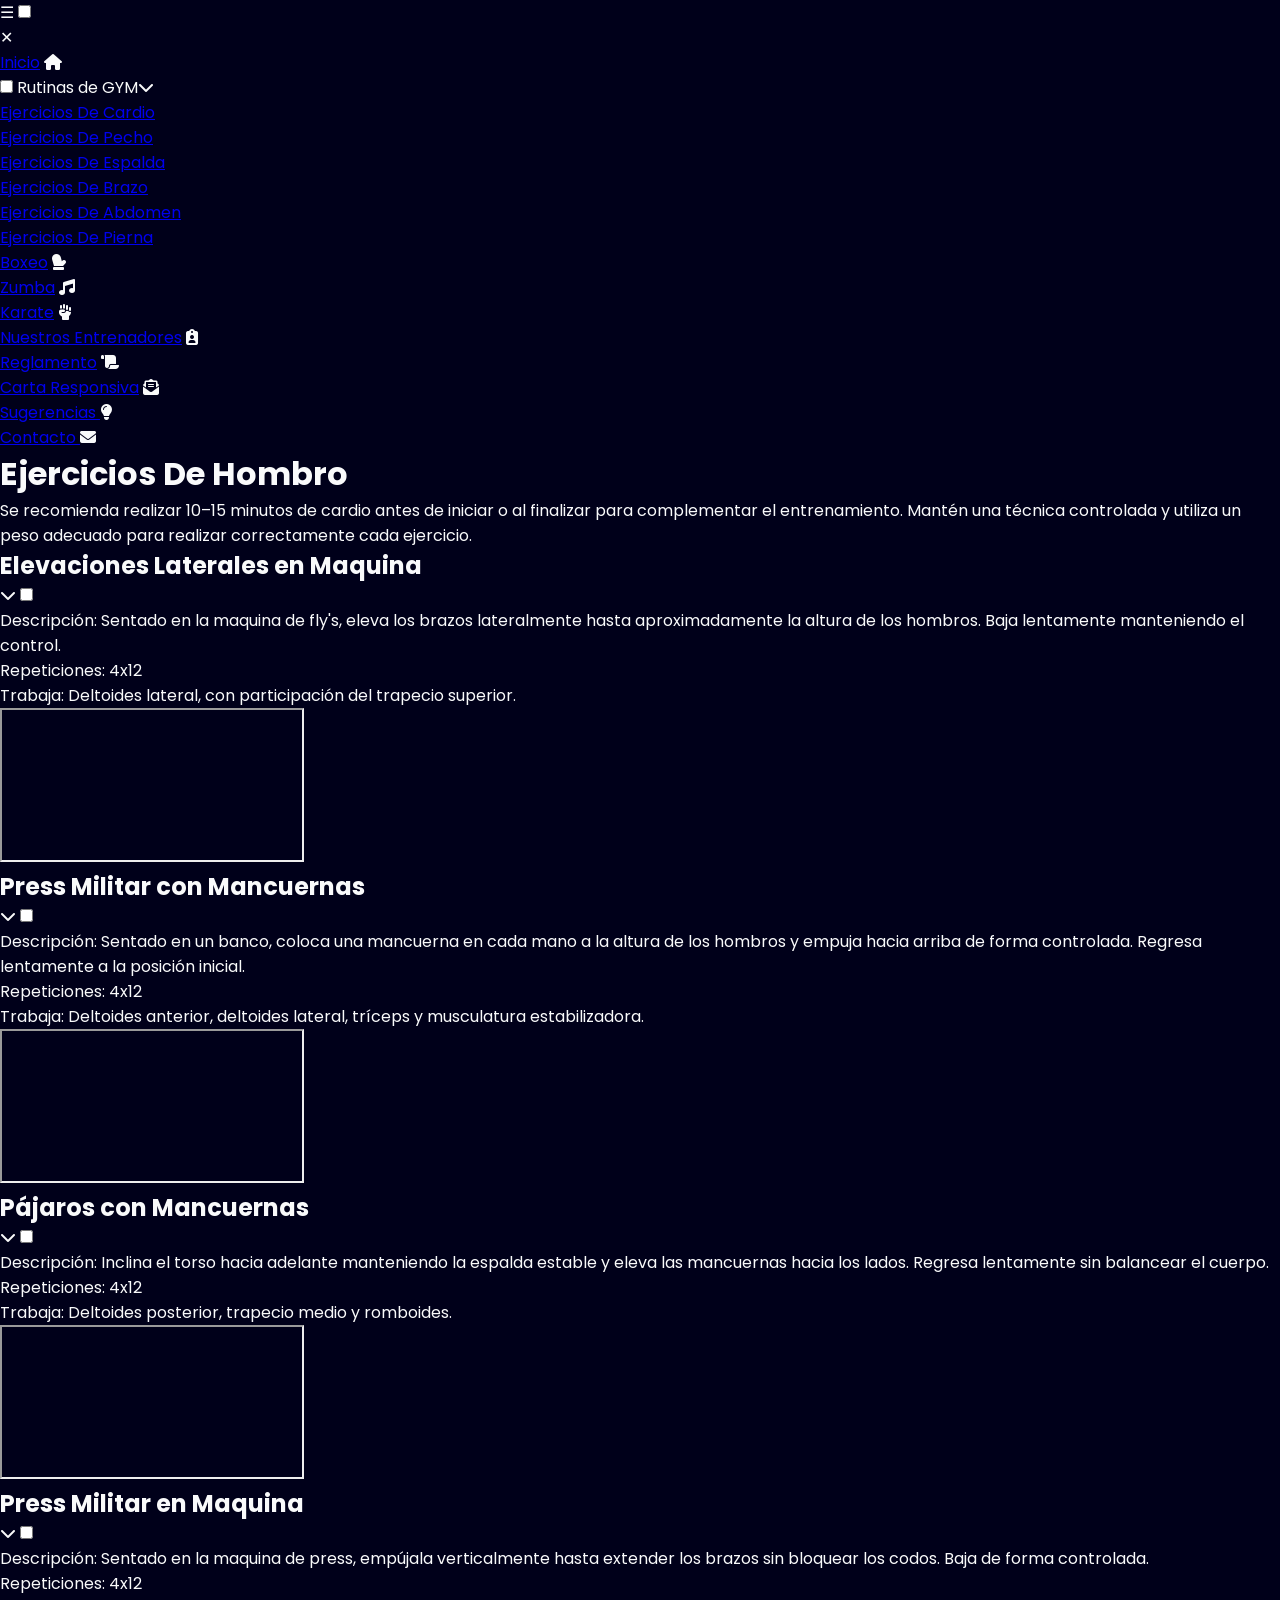
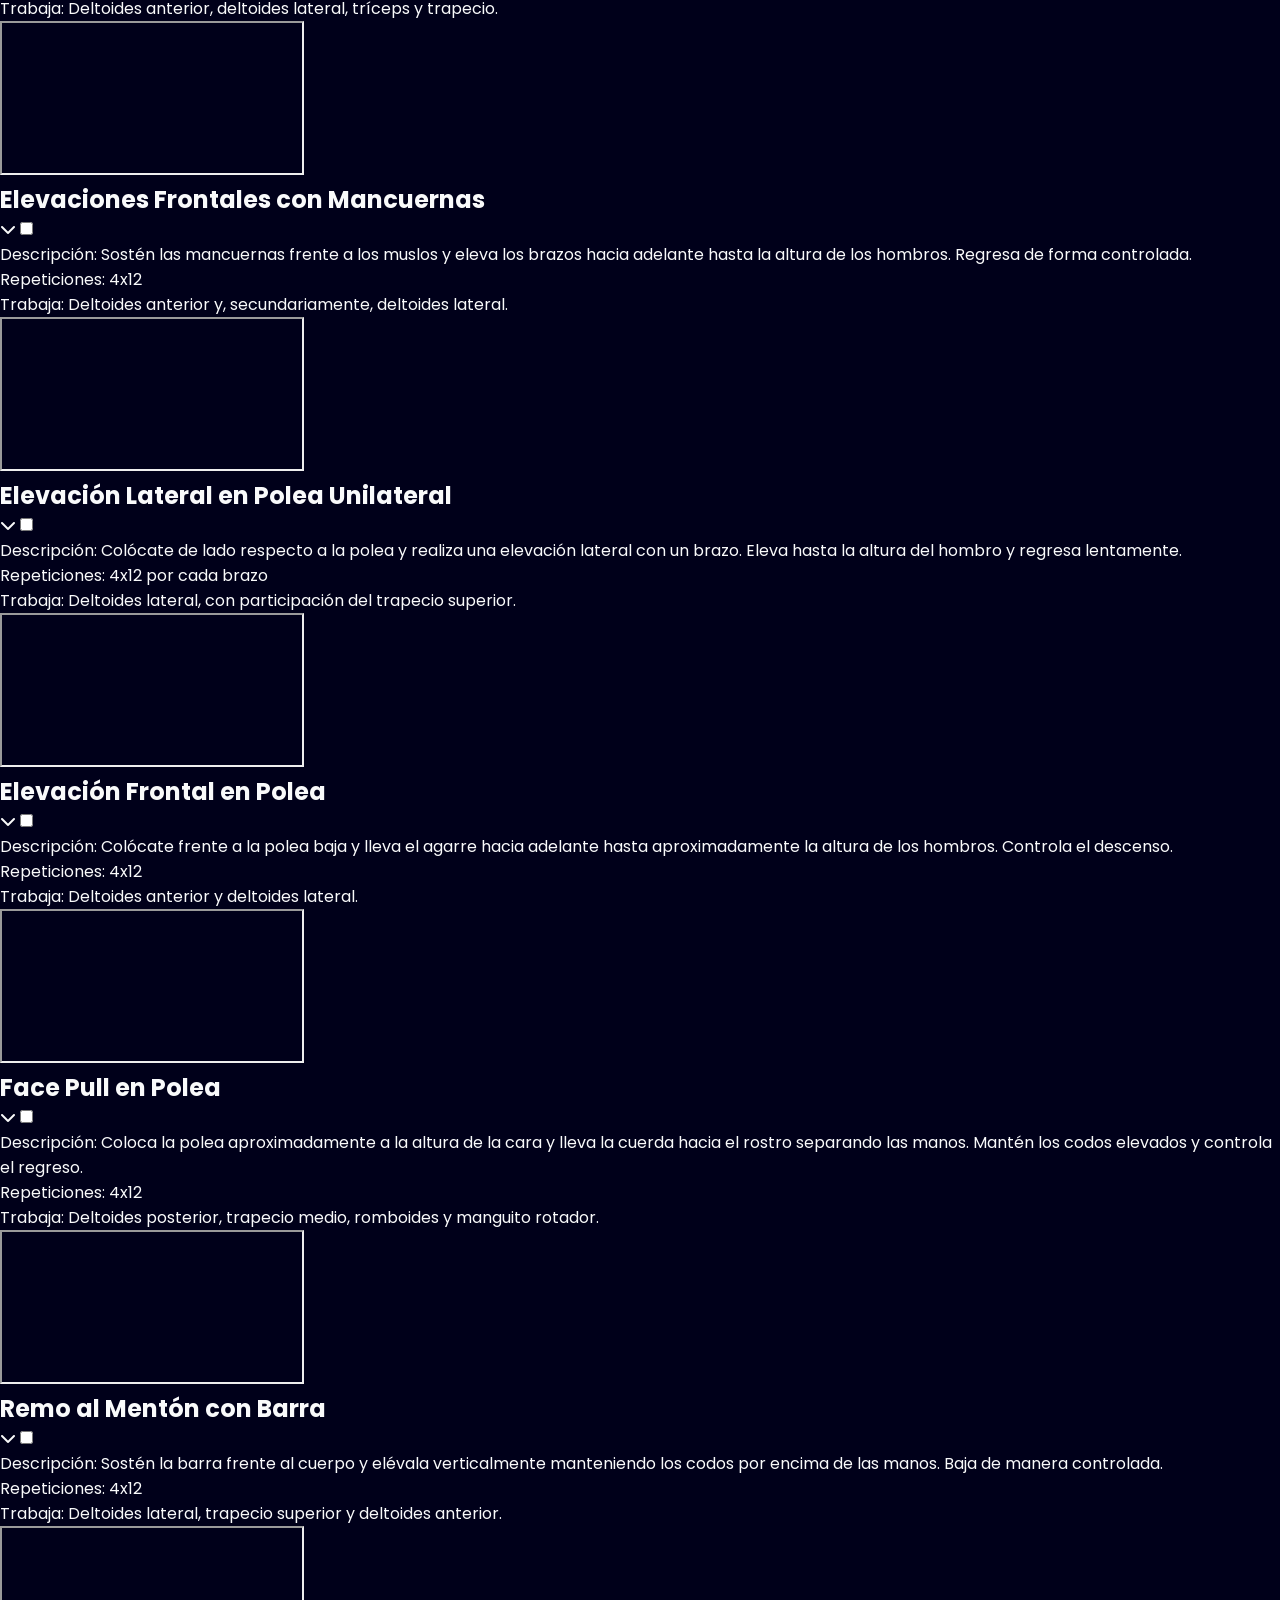
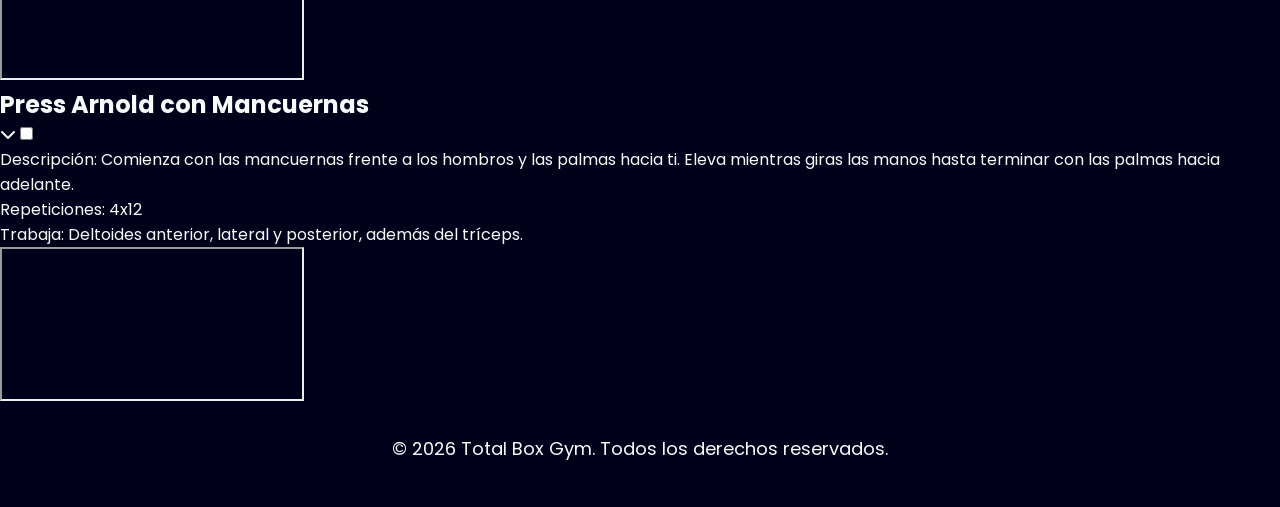
<file: Rutinas/rutinahombro.html>
<!DOCTYPE html>
<html lang="es">
<head>
	<meta charset="utf-8">
	<meta name="viewport" content="width=device-width, initial-scale=1">
	<title>Total-Box Rutina Hombro</title>
	<link rel="stylesheet" type="text/css" href="../CSS/rutinas.css">
	<link rel="stylesheet" type="text/css" href="../CSS/navbar.css">
	<link rel="stylesheet" type="text/css" href="../CSS/footer.css">
	<link rel="stylesheet" href="https://cdnjs.cloudflare.com/ajax/libs/font-awesome/6.7.2/css/all.min.css">
</head>
<body>
	<header>
		<label for="ico_menu" id="btnnav">☰</label>
		<input type="checkbox" id="ico_menu">
		<nav>
			<label for="ico_menu" id="cerrarnav">✕</label>
			<ul>
				<li class="menui">
					<a href="../index.html">Inicio</a>
					<i class="fa-solid fa-house"></i>
				</li>
				<li class="menu1">
					<input type="checkbox" id="rutinas">
					<label for="rutinas" class="tituloM1">Rutinas de GYM<i class="fa-solid fa-chevron-down"></i></label>
					<ul class="menu2">
						<li><a href="./rutinacardio.html">Ejercicios De Cardio</a></li>
						<li><a href="./rutinapecho.html">Ejercicios De Pecho</a></li>
						<li><a href="./rutinaespalda.html">Ejercicios De Espalda</a></li>
						<li><a href="./rutinabrazo.html">Ejercicios De Brazo</a></li>
						<li><a href="./rutinaabdomen.html">Ejercicios De Abdomen</a></li>
						<li><a href="./rutinapierna.html">Ejercicios De Pierna</a></li>
					</ul>
				</li>
				<li class="menui">
					<a href="../boxeo.html">Boxeo</a>
					<i class="fa-solid fa-mitten"></i>
				</li>
				<li class="menui">
					<a href="../zumba.html">Zumba</a>
					<i class="fa-solid fa-music"></i>
				</li>
				<li class="menui">
					<a href="../karate.html">Karate</a>
					<i class="fa-solid fa-hand-fist"></i>
				</li>
				<li class="menui">
					<a href="../entrenadores.html">Nuestros Entrenadores</a>
					<i class="fa-solid fa-clipboard-user"></i>
				</li>
				<li class="menui">
					<a href="./reglamento.html">Reglamento</a>
					<i class="fa-solid fa-scroll"></i>
				</li>
				<li class="menui">
					<a href="./responsiva.html">Carta Responsiva</a>
					<i class="fa-solid fa-envelope-open-text"></i>
				</li>
				<li class="menui">
				    <a href="https://forms.gle/ATyQAnpyi8MdPSPaA" target="_blank">
				        Sugerencias
				    </a>
				    <i class="fa-solid fa-lightbulb"></i>
				</li>
				<li class="menui">
					<a href="https://wa.me/50231202104?text=Hola%2C%20quiero%20obtener%20informaci%C3%B3n%20sobre%20Total%20Box%20Gym" target="_blank">
					    Contacto
					</a>
					<i class="fa-solid fa-envelope"></i>
				</li>
			</ul>
		</nav>
	</header>

	<main>
		<h1>Ejercicios De Hombro</h1>
		<p>Se recomienda realizar 10–15 minutos de cardio antes de iniciar o al finalizar para complementar el entrenamiento. Mantén una técnica controlada y utiliza un peso adecuado para realizar correctamente cada ejercicio.</p>
	</main>

	<section>
		<article class="cont_rut">
			 <label for="ejercicio1" class="titulo">
            	<h2>Elevaciones Laterales en Maquina</h2>
            	<i class="fa-solid fa-chevron-down"></i>
        	</label>
			<input type="checkbox" id="ejercicio1">
			<div class="cont_interno">
				<p>Descripción: Sentado en la maquina de fly's, eleva los brazos lateralmente hasta aproximadamente la altura de los hombros. Baja lentamente manteniendo el control.</p>
				<p>Repeticiones: 4x12</p>
				<p>Trabaja: Deltoides lateral, con participación del trapecio superior.</p>
				<iframe
				    src="https://www.youtube.com/embed/6e6Qt1PswGM?modestbranding=1&controls=0&rel=0&enablejsapi=1"
				    title="Ejercicio de hombro 2"
				    allow="accelerometer; autoplay; clipboard-write; encrypted-media; gyroscope; picture-in-picture; web-share"
				    allowfullscreen>
				</iframe>
			</div>	
		</article>
		<article class="cont_rut">
			 <label for="ejercicio2" class="titulo">
            	<h2>Press Militar con Mancuernas</h2>
            	<i class="fa-solid fa-chevron-down"></i>
        	</label>
			<input type="checkbox" id="ejercicio2">
			<div class="cont_interno">
				<p>Descripción: Sentado en un banco, coloca una mancuerna en cada mano a la altura de los hombros y empuja hacia arriba de forma controlada. Regresa lentamente a la posición inicial.</p>
				<p>Repeticiones: 4x12</p>
				<p>Trabaja: Deltoides anterior, deltoides lateral, tríceps y musculatura estabilizadora.</p>
				<iframe
				    src="https://www.youtube.com/embed/zcA6Zml5XG0?modestbranding=1&controls=0&rel=0&enablejsapi=1"
				    title="Ejercicio de hombro 1"
				    allow="accelerometer; autoplay; clipboard-write; encrypted-media; gyroscope; picture-in-picture; web-share"
				    allowfullscreen>
				</iframe>
			</div>	
		</article>
		<article class="cont_rut">
			 <label for="ejercicio3" class="titulo">
            	<h2>Pájaros con Mancuernas</h2>
            	<i class="fa-solid fa-chevron-down"></i>
        	</label>
			<input type="checkbox" id="ejercicio3">
			<div class="cont_interno">
				<p>Descripción: Inclina el torso hacia adelante manteniendo la espalda estable y eleva las mancuernas hacia los lados. Regresa lentamente sin balancear el cuerpo.</p>
				<p>Repeticiones: 4x12</p>
				<p>Trabaja: Deltoides posterior, trapecio medio y romboides.</p>
				<iframe
				    src="https://www.youtube.com/embed/NtLaduawtSM?modestbranding=1&controls=0&rel=0&enablejsapi=1"
				    title="Ejercicio de hombro 8"
				    allow="accelerometer; autoplay; clipboard-write; encrypted-media; gyroscope; picture-in-picture; web-share"
				    allowfullscreen>
				</iframe>
			</div>	
		</article>
		<article class="cont_rut">
			 <label for="ejercicio4" class="titulo">
            	<h2>Press Militar en Maquina</h2>
            	<i class="fa-solid fa-chevron-down"></i>
        	</label>
			<input type="checkbox" id="ejercicio4">
			<div class="cont_interno">
				<p>Descripción: Sentado en la maquina de press, empújala verticalmente hasta extender los brazos sin bloquear los codos. Baja de forma controlada.</p>
				<p>Repeticiones: 4x12</p>
				<p>Trabaja: Deltoides anterior, deltoides lateral, tríceps y trapecio.</p>
				<iframe
				    src="https://www.youtube.com/embed/2Gwb3c9FRNM?modestbranding=1&controls=0&rel=0&enablejsapi=1"
				    title="Ejercicio de hombro 4"
				    allow="accelerometer; autoplay; clipboard-write; encrypted-media; gyroscope; picture-in-picture; web-share"
				    allowfullscreen>
				</iframe>
			</div>	
		</article>
		<article class="cont_rut">
			 <label for="ejercicio5" class="titulo">
            	<h2>Elevaciones Frontales con Mancuernas</h2>
            	<i class="fa-solid fa-chevron-down"></i>
        	</label>
			<input type="checkbox" id="ejercicio5">
			<div class="cont_interno">
				<p>Descripción: Sostén las mancuernas frente a los muslos y eleva los brazos hacia adelante hasta la altura de los hombros. Regresa de forma controlada.</p>
				<p>Repeticiones: 4x12</p>
				<p>Trabaja: Deltoides anterior y, secundariamente, deltoides lateral.</p>
				<iframe
				    src="https://www.youtube.com/embed/wT4qEb82VQc?modestbranding=1&controls=0&rel=0&enablejsapi=1"
				    title="Ejercicio de hombro 3"
				    allow="accelerometer; autoplay; clipboard-write; encrypted-media; gyroscope; picture-in-picture; web-share"
				    allowfullscreen>
				</iframe>
			</div>	
		</article>
		<article class="cont_rut">
			 <label for="ejercicio6" class="titulo">
            	<h2>Elevación Lateral en Polea Unilateral</h2>
            	<i class="fa-solid fa-chevron-down"></i>
        	</label>
			<input type="checkbox" id="ejercicio6">
			<div class="cont_interno">
				<p>Descripción: Colócate de lado respecto a la polea y realiza una elevación lateral con un brazo. Eleva hasta la altura del hombro y regresa lentamente.</p>
				<p>Repeticiones: 4x12 por cada brazo</p>
				<p>Trabaja: Deltoides lateral, con participación del trapecio superior.</p>
				<iframe
				    src="https://www.youtube.com/embed/aye53P9boJM?modestbranding=1&controls=0&rel=0&enablejsapi=1"
				    title="Ejercicio de hombro 5"
				    allow="accelerometer; autoplay; clipboard-write; encrypted-media; gyroscope; picture-in-picture; web-share"
				    allowfullscreen>
				</iframe>
			</div>	
		</article>
		<article class="cont_rut">
			 <label for="ejercicio7" class="titulo">
            	<h2>Elevación Frontal en Polea</h2>
            	<i class="fa-solid fa-chevron-down"></i>
        	</label>
			<input type="checkbox" id="ejercicio7">
			<div class="cont_interno">
				<p>Descripción: Colócate frente a la polea baja y lleva el agarre hacia adelante hasta aproximadamente la altura de los hombros. Controla el descenso.</p>
				<p>Repeticiones: 4x12</p>
				<p>Trabaja: Deltoides anterior y deltoides lateral.</p>
				<iframe
				    src="https://www.youtube.com/embed/qmM-Bi76lPs?modestbranding=1&controls=0&rel=0&enablejsapi=1"
				    title="Ejercicio de hombro 6"
				    allow="accelerometer; autoplay; clipboard-write; encrypted-media; gyroscope; picture-in-picture; web-share"
				    allowfullscreen>
				</iframe>
			</div>	
		</article>
		<article class="cont_rut">
			 <label for="ejercicio8" class="titulo">
            	<h2>Face Pull en Polea</h2>
            	<i class="fa-solid fa-chevron-down"></i>
        	</label>
			<input type="checkbox" id="ejercicio8">
			<div class="cont_interno">
				<p>Descripción: Coloca la polea aproximadamente a la altura de la cara y lleva la cuerda hacia el rostro separando las manos. Mantén los codos elevados y controla el regreso.</p>
				<p>Repeticiones: 4x12</p>
				<p>Trabaja: Deltoides posterior, trapecio medio, romboides y manguito rotador.</p>
				<iframe
				    src="https://www.youtube.com/embed/PlAAekDcTn8?modestbranding=1&controls=0&rel=0&enablejsapi=1"
				    title="Ejercicio de hombro 7"
				    allow="accelerometer; autoplay; clipboard-write; encrypted-media; gyroscope; picture-in-picture; web-share"
				    allowfullscreen>
				</iframe>
			</div>	
		</article>
		<article class="cont_rut">
			 <label for="ejercicio9" class="titulo">
            	<h2>Remo al Mentón con Barra</h2>
            	<i class="fa-solid fa-chevron-down"></i>
        	</label>
			<input type="checkbox" id="ejercicio9">
			<div class="cont_interno">
				<p>Descripción: Sostén la barra frente al cuerpo y elévala verticalmente manteniendo los codos por encima de las manos. Baja de manera controlada.</p>
				<p>Repeticiones: 4x12</p>
				<p>Trabaja: Deltoides lateral, trapecio superior y deltoides anterior.</p>
				<iframe
				    src="https://www.youtube.com/embed/5KgT4U7xIVQ?modestbranding=1&controls=0&rel=0&enablejsapi=1"
				    title="Ejercicio de hombro 9"
				    allow="accelerometer; autoplay; clipboard-write; encrypted-media; gyroscope; picture-in-picture; web-share"
				    allowfullscreen>
				</iframe>
			</div>	
		</article>
		<article class="cont_rut">
			 <label for="ejercicio10" class="titulo">
            	<h2>Press Arnold con Mancuernas</h2>
            	<i class="fa-solid fa-chevron-down"></i>
        	</label>
			<input type="checkbox" id="ejercicio10">
			<div class="cont_interno">
				<p>Descripción: Comienza con las mancuernas frente a los hombros y las palmas hacia ti. Eleva mientras giras las manos hasta terminar con las palmas hacia adelante.</p>
				<p>Repeticiones: 4x12</p>
				<p>Trabaja: Deltoides anterior, lateral y posterior, además del tríceps.</p>
				<iframe
				    src="https://www.youtube.com/embed/Gj72or-QjtA?modestbranding=1&controls=0&rel=0&enablejsapi=1"
				    title="Ejercicio de hombro 10"
				    allow="accelerometer; autoplay; clipboard-write; encrypted-media; gyroscope; picture-in-picture; web-share"
				    allowfullscreen>
				</iframe>
			</div>	
		</article>
	</section>

	<footer>
		<p>&copy; 2026 Total Box Gym. Todos los derechos reservados.</p>
	</footer>

	<script>
		const ejercicios = document.querySelectorAll('.cont_rut input');

		ejercicios.forEach(input => {

			input.addEventListener('change', function() {

				const video = this
					.closest('.cont_rut')
					.querySelector('video');

				if (!this.checked) {
					video.pause();
					video.currentTime = 0;
				}

			});

		});
	</script>

</body>
</html>
</file>
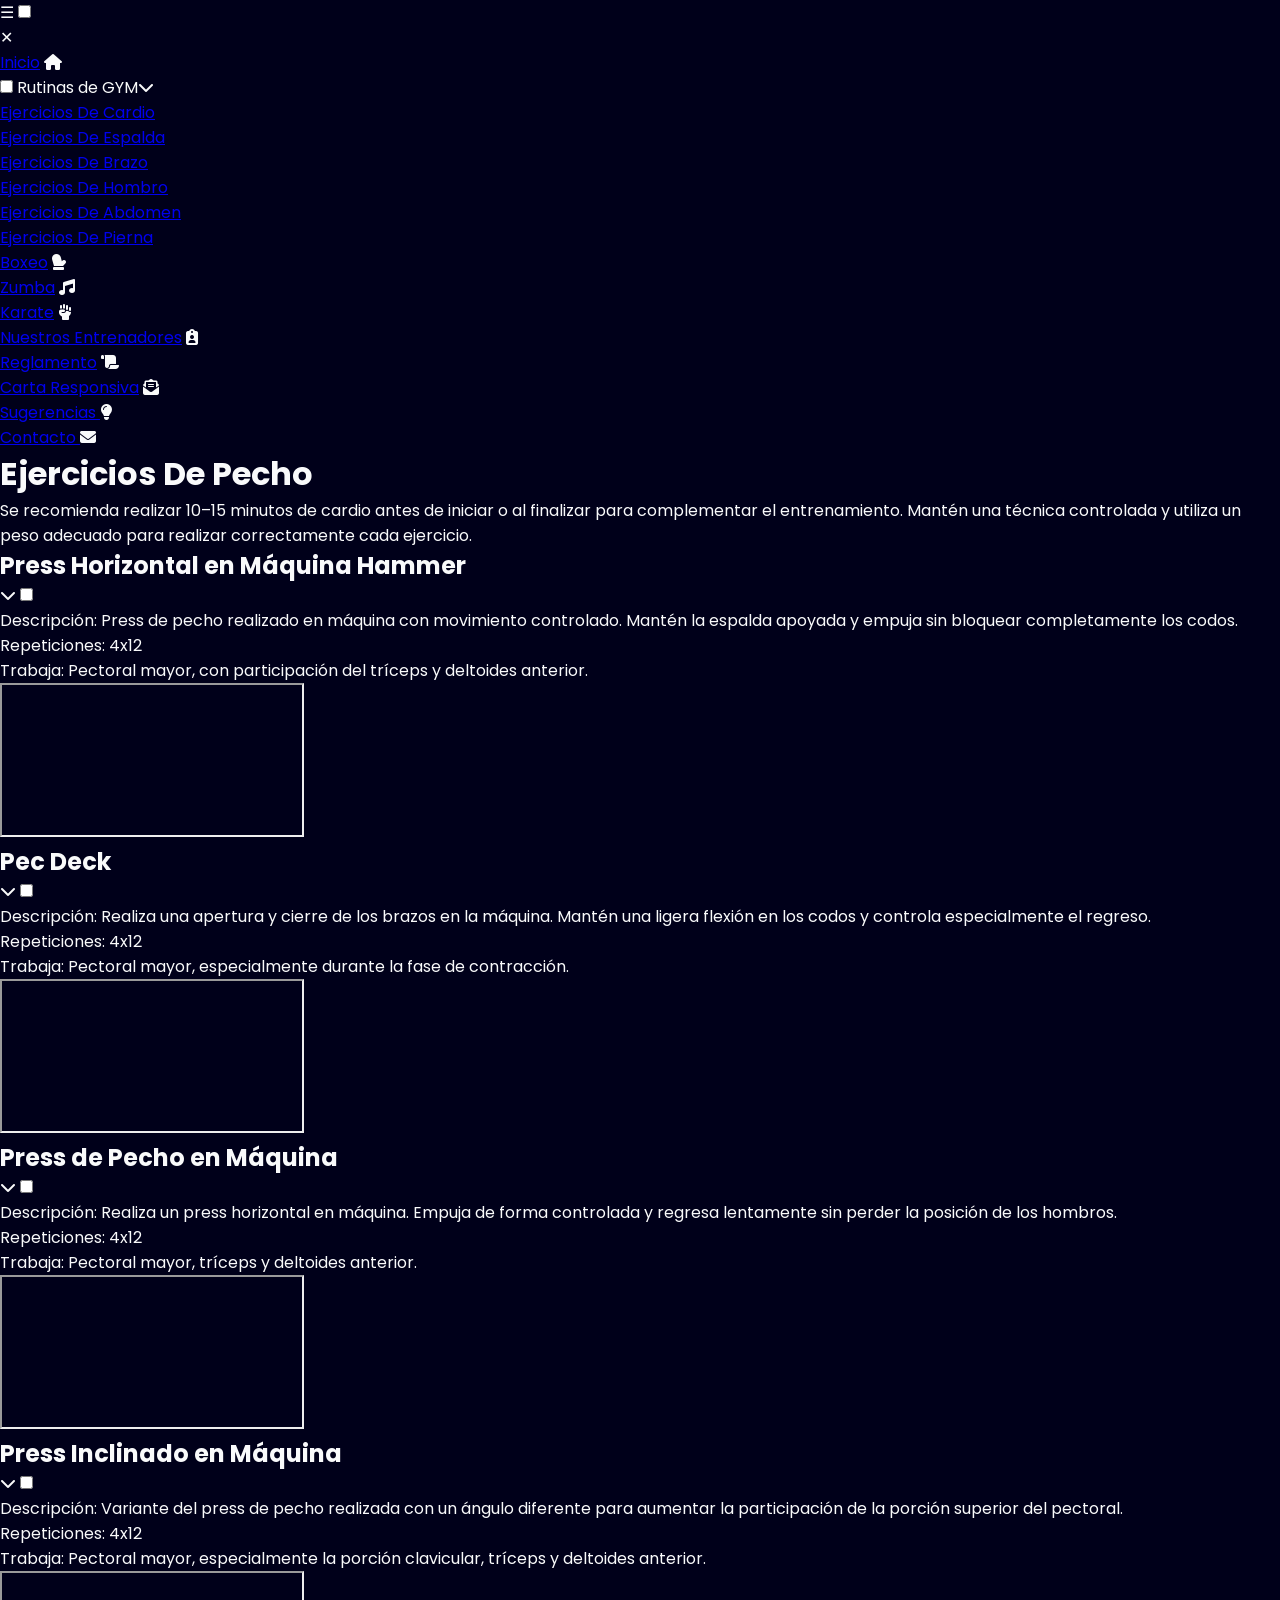
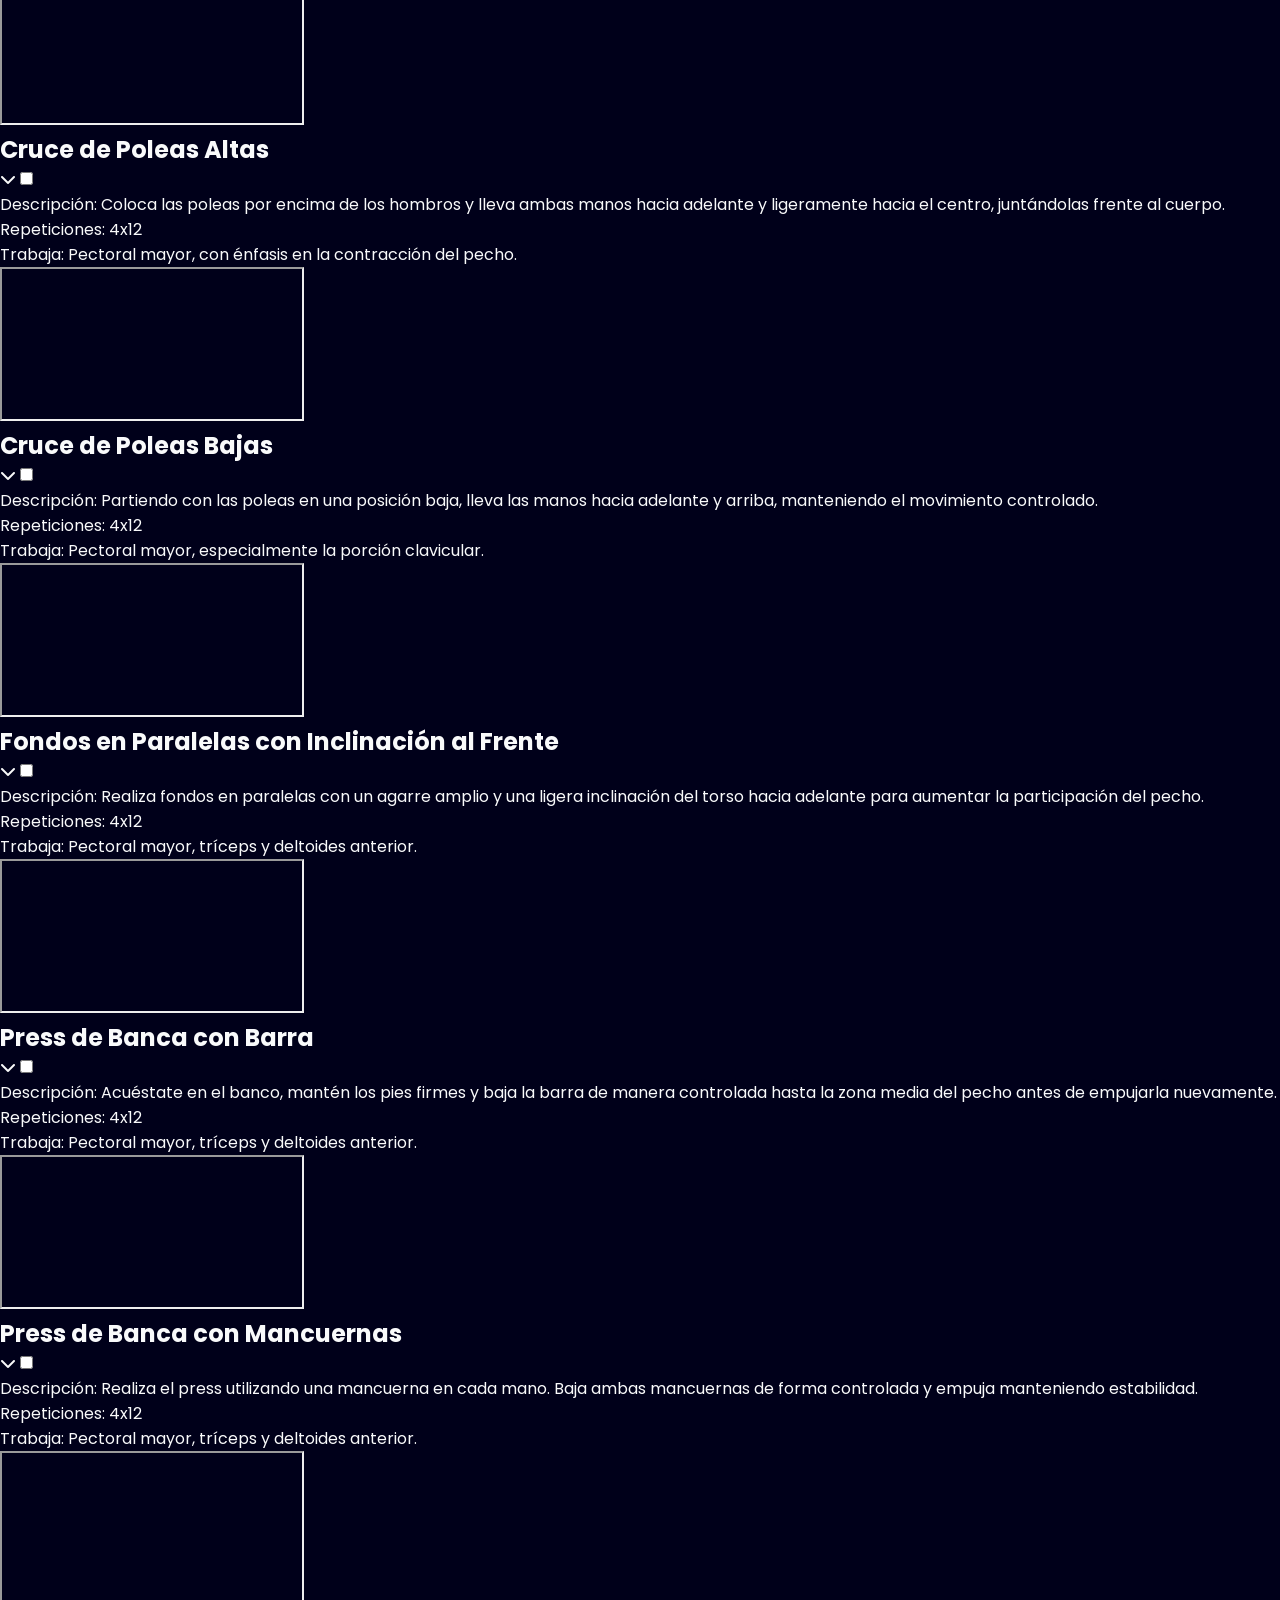
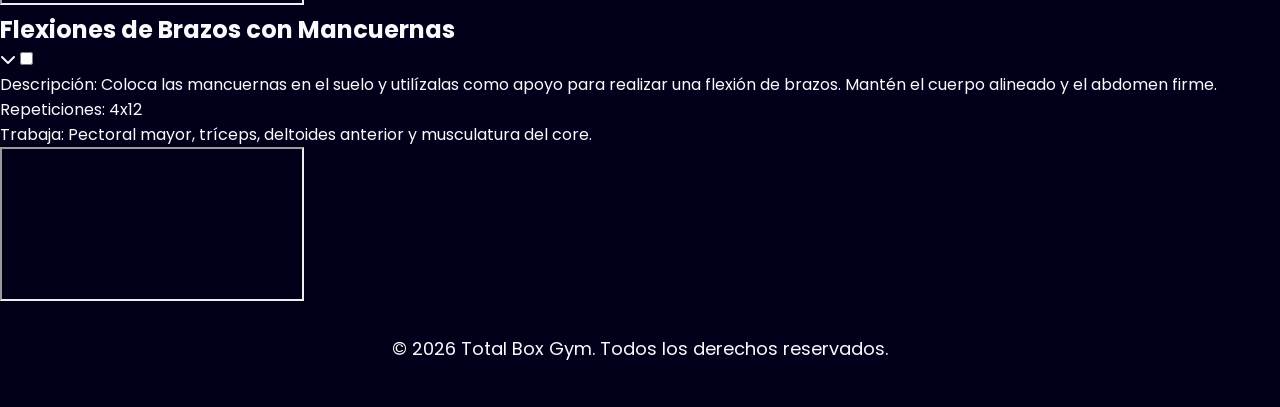
<file: Rutinas/rutinapecho.html>
<!DOCTYPE html>
<html lang="es">
<head>
	<meta charset="utf-8">
	<meta name="viewport" content="width=device-width, initial-scale=1">
	<title>Total-Box Rutina Pecho</title>
	<link rel="stylesheet" type="text/css" href="../CSS/rutinas.css">
	<link rel="stylesheet" type="text/css" href="../CSS/navbar.css">
	<link rel="stylesheet" type="text/css" href="../CSS/footer.css">
	<link rel="stylesheet" href="https://cdnjs.cloudflare.com/ajax/libs/font-awesome/6.7.2/css/all.min.css">
</head>
<body>
	<header>
		<label for="ico_menu" id="btnnav">☰</label>
		<input type="checkbox" id="ico_menu">
		<nav>
			<label for="ico_menu" id="cerrarnav">✕</label>
			<ul>
				<li class="menui">
					<a href="../index.html">Inicio</a>
					<i class="fa-solid fa-house"></i>
				</li>
				<li class="menu1">
					<input type="checkbox" id="rutinas">
					<label for="rutinas" class="tituloM1">Rutinas de GYM<i class="fa-solid fa-chevron-down"></i></label>
					<ul class="menu2">
						<li><a href="./rutinacardio.html">Ejercicios De Cardio</a></li>
						<li><a href="./rutinaespalda.html">Ejercicios De Espalda</a></li>
						<li><a href="./rutinabrazo.html">Ejercicios De Brazo</a></li>
						<li><a href="./rutinahombro.html">Ejercicios De Hombro</a></li>
						<li><a href="./rutinaabdomen.html">Ejercicios De Abdomen</a></li>
						<li><a href="./rutinapierna.html">Ejercicios De Pierna</a></li>
					</ul>
				</li>
				<li class="menui">
					<a href="../boxeo.html">Boxeo</a>
					<i class="fa-solid fa-mitten"></i>
				</li>
				<li class="menui">
					<a href="../zumba.html">Zumba</a>
					<i class="fa-solid fa-music"></i>
				</li>
				<li class="menui">
					<a href="../karate.html">Karate</a>
					<i class="fa-solid fa-hand-fist"></i>
				</li>
				<li class="menui">
					<a href="../entrenadores.html">Nuestros Entrenadores</a>
					<i class="fa-solid fa-clipboard-user"></i>
				</li>
				<li class="menui">
					<a href="./reglamento.html">Reglamento</a>
					<i class="fa-solid fa-scroll"></i>
				</li>
				<li class="menui">
					<a href="./responsiva.html">Carta Responsiva</a>
					<i class="fa-solid fa-envelope-open-text"></i>
				</li>
				<li class="menui">
				    <a href="https://forms.gle/ATyQAnpyi8MdPSPaA" target="_blank">
				        Sugerencias
				    </a>
				    <i class="fa-solid fa-lightbulb"></i>
				</li>
				<li class="menui">
					<a href="https://wa.me/50231202104?text=Hola%2C%20quiero%20obtener%20informaci%C3%B3n%20sobre%20Total%20Box%20Gym" target="_blank">
					    Contacto
					</a>
					<i class="fa-solid fa-envelope"></i>
				</li>
			</ul>
		</nav>
	</header>

	<main>
		<h1>Ejercicios De Pecho</h1>
		<p>Se recomienda realizar 10–15 minutos de cardio antes de iniciar o al finalizar para complementar el entrenamiento. Mantén una técnica controlada y utiliza un peso adecuado para realizar correctamente cada ejercicio.</p>
	</main>

	<section>
		<article class="cont_rut">
			 <label for="ejercicio1" class="titulo">
            	<h2>Press Horizontal en Máquina Hammer</h2>
            	<i class="fa-solid fa-chevron-down"></i>
        	</label>
			<input type="checkbox" id="ejercicio1">
			<div class="cont_interno">
				<p>Descripción: Press de pecho realizado en máquina con movimiento controlado. Mantén la espalda apoyada y empuja sin bloquear completamente los codos.</p>
				<p>Repeticiones: 4x12</p>
				<p>Trabaja: Pectoral mayor, con participación del tríceps y deltoides anterior.</p>
				<iframe
				    src="https://www.youtube.com/embed/yNHq2fZm3tQ?modestbranding=1&controls=0&rel=0&enablejsapi=1"
				    title="Ejercicio de pecho 1"
				    allow="accelerometer; autoplay; clipboard-write; encrypted-media; gyroscope; picture-in-picture; web-share"
				    allowfullscreen>
				</iframe>
			</div>	
		</article>
		<article class="cont_rut">
			 <label for="ejercicio2" class="titulo">
            	<h2>Pec Deck</h2>
            	<i class="fa-solid fa-chevron-down"></i>
        	</label>
			<input type="checkbox" id="ejercicio2">
			<div class="cont_interno">
				<p>Descripción: Realiza una apertura y cierre de los brazos en la máquina. Mantén una ligera flexión en los codos y controla especialmente el regreso.</p>
				<p>Repeticiones: 4x12</p>
				<p>Trabaja: Pectoral mayor, especialmente durante la fase de contracción.</p>
				<iframe
				    src="https://www.youtube.com/embed/RJCBGlgZrTQ?modestbranding=1&controls=0&rel=0&enablejsapi=1"
				    title="Ejercicio de pecho 1"
				    allow="accelerometer; autoplay; clipboard-write; encrypted-media; gyroscope; picture-in-picture; web-share"
				    allowfullscreen>
				</iframe>
			</div>	
		</article>
		<article class="cont_rut">
			 <label for="ejercicio3" class="titulo">
            	<h2>Press de Pecho en Máquina</h2>
            	<i class="fa-solid fa-chevron-down"></i>
        	</label>
			<input type="checkbox" id="ejercicio3">
			<div class="cont_interno">
				<p>Descripción: Realiza un press horizontal en máquina. Empuja de forma controlada y regresa lentamente sin perder la posición de los hombros.</p>
				<p>Repeticiones: 4x12</p>
				<p>Trabaja: Pectoral mayor, tríceps y deltoides anterior.</p>
				<iframe
				    src="https://www.youtube.com/embed/Hr9hq_zMVFw?modestbranding=1&controls=0&rel=0&enablejsapi=1"
				    title="Ejercicio de pecho 1"
				    allow="accelerometer; autoplay; clipboard-write; encrypted-media; gyroscope; picture-in-picture; web-share"
				    allowfullscreen>
				</iframe>
			</div>	
		</article>
		<article class="cont_rut">
			 <label for="ejercicio4" class="titulo">
            	<h2>Press Inclinado en Máquina</h2>
            	<i class="fa-solid fa-chevron-down"></i>
        	</label>
			<input type="checkbox" id="ejercicio4">
			<div class="cont_interno">
				<p>Descripción: Variante del press de pecho realizada con un ángulo diferente para aumentar la participación de la porción superior del pectoral.</p>
				<p>Repeticiones: 4x12</p>
				<p>Trabaja: Pectoral mayor, especialmente la porción clavicular, tríceps y deltoides anterior.</p>
				<iframe
				    src="https://www.youtube.com/embed/Mveese80QxM?modestbranding=1&controls=0&rel=0&enablejsapi=1"
				    title="Ejercicio de pecho 1"
				    allow="accelerometer; autoplay; clipboard-write; encrypted-media; gyroscope; picture-in-picture; web-share"
				    allowfullscreen>
				</iframe>
			</div>	
		</article>
		<article class="cont_rut">
			 <label for="ejercicio5" class="titulo">
            	<h2>Cruce de Poleas Altas</h2>
            	<i class="fa-solid fa-chevron-down"></i>
        	</label>
			<input type="checkbox" id="ejercicio5">
			<div class="cont_interno">
				<p>Descripción: Coloca las poleas por encima de los hombros y lleva ambas manos hacia adelante y ligeramente hacia el centro, juntándolas frente al cuerpo.</p>
				<p>Repeticiones: 4x12</p>
				<p>Trabaja: Pectoral mayor, con énfasis en la contracción del pecho.</p>
				<iframe
				    src="https://www.youtube.com/embed/8GG2L4EzUjg?modestbranding=1&controls=0&rel=0&enablejsapi=1"
				    title="Ejercicio de pecho 1"
				    allow="accelerometer; autoplay; clipboard-write; encrypted-media; gyroscope; picture-in-picture; web-share"
				    allowfullscreen>
				</iframe>
			</div>	
		</article>
		<article class="cont_rut">
			 <label for="ejercicio6" class="titulo">
            	<h2>Cruce de Poleas Bajas</h2>
            	<i class="fa-solid fa-chevron-down"></i>
        	</label>
			<input type="checkbox" id="ejercicio6">
			<div class="cont_interno">
				<p>Descripción: Partiendo con las poleas en una posición baja, lleva las manos hacia adelante y arriba, manteniendo el movimiento controlado.</p>
				<p>Repeticiones: 4x12</p>
				<p>Trabaja: Pectoral mayor, especialmente la porción clavicular.</p>
				<iframe
				    src="https://www.youtube.com/embed/la6WxA1YbDI?modestbranding=1&controls=0&rel=0&enablejsapi=1"
				    title="Ejercicio de pecho 1"
				    allow="accelerometer; autoplay; clipboard-write; encrypted-media; gyroscope; picture-in-picture; web-share"
				    allowfullscreen>
				</iframe>
			</div>	
		</article>
		<article class="cont_rut">
			 <label for="ejercicio7" class="titulo">
            	<h2>Fondos en Paralelas con Inclinación al Frente</h2>
            	<i class="fa-solid fa-chevron-down"></i>
        	</label>
			<input type="checkbox" id="ejercicio7">
			<div class="cont_interno">
				<p>Descripción: Realiza fondos en paralelas con un agarre amplio y una ligera inclinación del torso hacia adelante para aumentar la participación del pecho.</p>
				<p>Repeticiones: 4x12</p>
				<p>Trabaja: Pectoral mayor, tríceps y deltoides anterior.</p>
				<iframe
				    src="https://www.youtube.com/embed/eV5rTQmdF48?modestbranding=1&controls=0&rel=0&enablejsapi=1"
				    title="Ejercicio de pecho 1"
				    allow="accelerometer; autoplay; clipboard-write; encrypted-media; gyroscope; picture-in-picture; web-share"
				    allowfullscreen>
				</iframe>
			</div>	
		</article>
		<article class="cont_rut">
			 <label for="ejercicio8" class="titulo">
            	<h2>Press de Banca con Barra</h2>
            	<i class="fa-solid fa-chevron-down"></i>
        	</label>
			<input type="checkbox" id="ejercicio8">
			<div class="cont_interno">
				<p>Descripción: Acuéstate en el banco, mantén los pies firmes y baja la barra de manera controlada hasta la zona media del pecho antes de empujarla nuevamente.</p>
				<p>Repeticiones: 4x12</p>
				<p>Trabaja: Pectoral mayor, tríceps y deltoides anterior.</p>
				<iframe
				    src="https://www.youtube.com/embed/IaSE4h7H7HI?modestbranding=1&controls=0&rel=0&enablejsapi=1"
				    title="Ejercicio de pecho 1"
				    allow="accelerometer; autoplay; clipboard-write; encrypted-media; gyroscope; picture-in-picture; web-share"
				    allowfullscreen>
				</iframe>
			</div>	
		</article>
		<article class="cont_rut">
			 <label for="ejercicio9" class="titulo">
            	<h2>Press de Banca con Mancuernas</h2>
            	<i class="fa-solid fa-chevron-down"></i>
        	</label>
			<input type="checkbox" id="ejercicio9">
			<div class="cont_interno">
				<p>Descripción: Realiza el press utilizando una mancuerna en cada mano. Baja ambas mancuernas de forma controlada y empuja manteniendo estabilidad.</p>
				<p>Repeticiones: 4x12</p>
				<p>Trabaja: Pectoral mayor, tríceps y deltoides anterior.</p>
				<iframe
				    src="https://www.youtube.com/embed/lbrLXfrBNYw?modestbranding=1&controls=0&rel=0&enablejsapi=1"
				    title="Ejercicio de pecho 1"
				    allow="accelerometer; autoplay; clipboard-write; encrypted-media; gyroscope; picture-in-picture; web-share"
				    allowfullscreen>
				</iframe>
			</div>	
		</article>
		<article class="cont_rut">
			 <label for="ejercicio10" class="titulo">
            	<h2>Flexiones de Brazos con Mancuernas</h2>
            	<i class="fa-solid fa-chevron-down"></i>
        	</label>
			<input type="checkbox" id="ejercicio10">
			<div class="cont_interno">
				<p>Descripción: Coloca las mancuernas en el suelo y utilízalas como apoyo para realizar una flexión de brazos. Mantén el cuerpo alineado y el abdomen firme.</p>
				<p>Repeticiones: 4x12</p>
				<p>Trabaja: Pectoral mayor, tríceps, deltoides anterior y musculatura del core.</p>
				<iframe
				    src="https://www.youtube.com/embed/CgTagSlp_jk?modestbranding=1&controls=0&rel=0&enablejsapi=1"
				    title="Ejercicio de pecho 1"
				    allow="accelerometer; autoplay; clipboard-write; encrypted-media; gyroscope; picture-in-picture; web-share"
				    allowfullscreen>
				</iframe>
			</div>	
		</article>
	</section>

	<footer>
		<p>&copy; 2026 Total Box Gym. Todos los derechos reservados.</p>
	</footer>

	<script>
	    const players = [];

	    function onYouTubeIframeAPIReady() {
	        const iframes = document.querySelectorAll('.cont_rut iframe');

	        iframes.forEach((iframe, index) => {
	            players[index] = new YT.Player(iframe);
	        });
	    }

	    document.querySelectorAll('.cont_rut input[type="checkbox"]').forEach((checkbox, index) => {

	        checkbox.addEventListener('change', function () {

	            if (!this.checked && players[index]) {
	                players[index].pauseVideo();
	            }

	        });

	    });
	</script>
	<script src="https://www.youtube.com/iframe_api"></script>

</body>
</html>
</file>
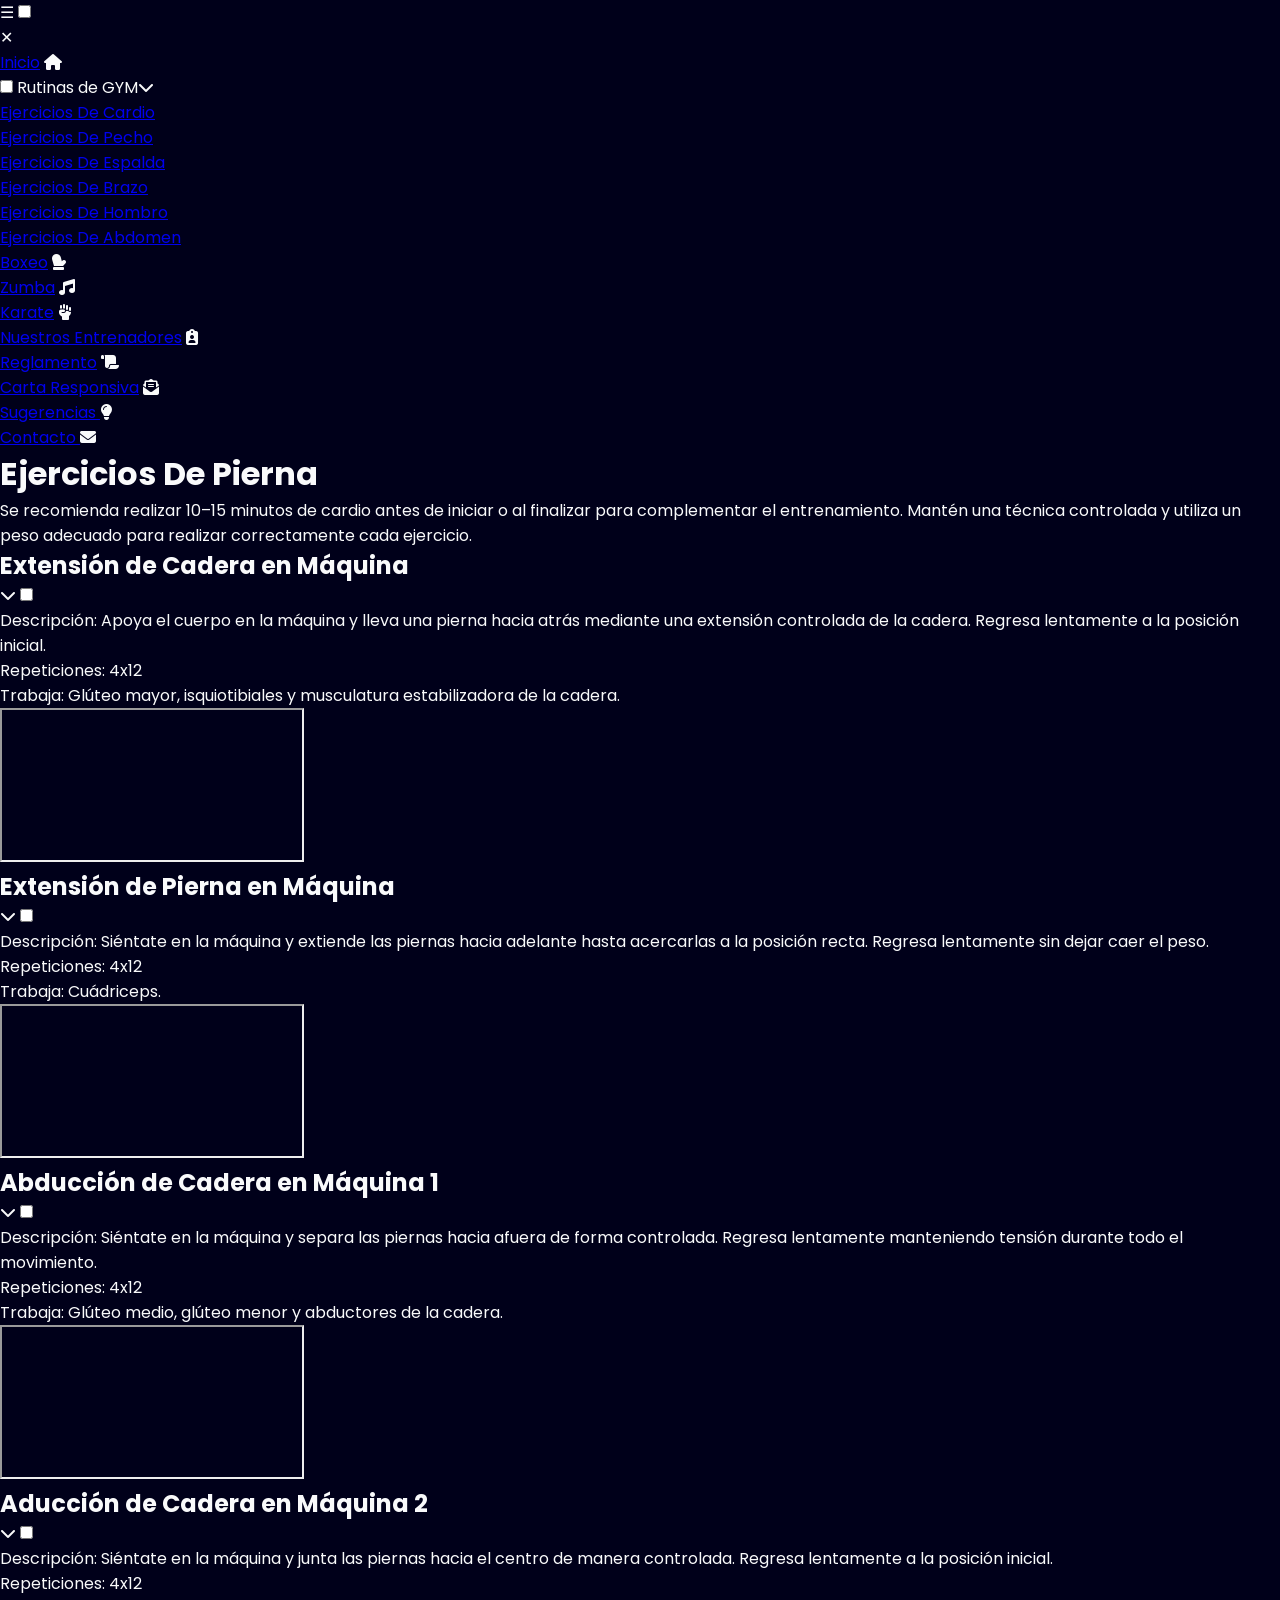
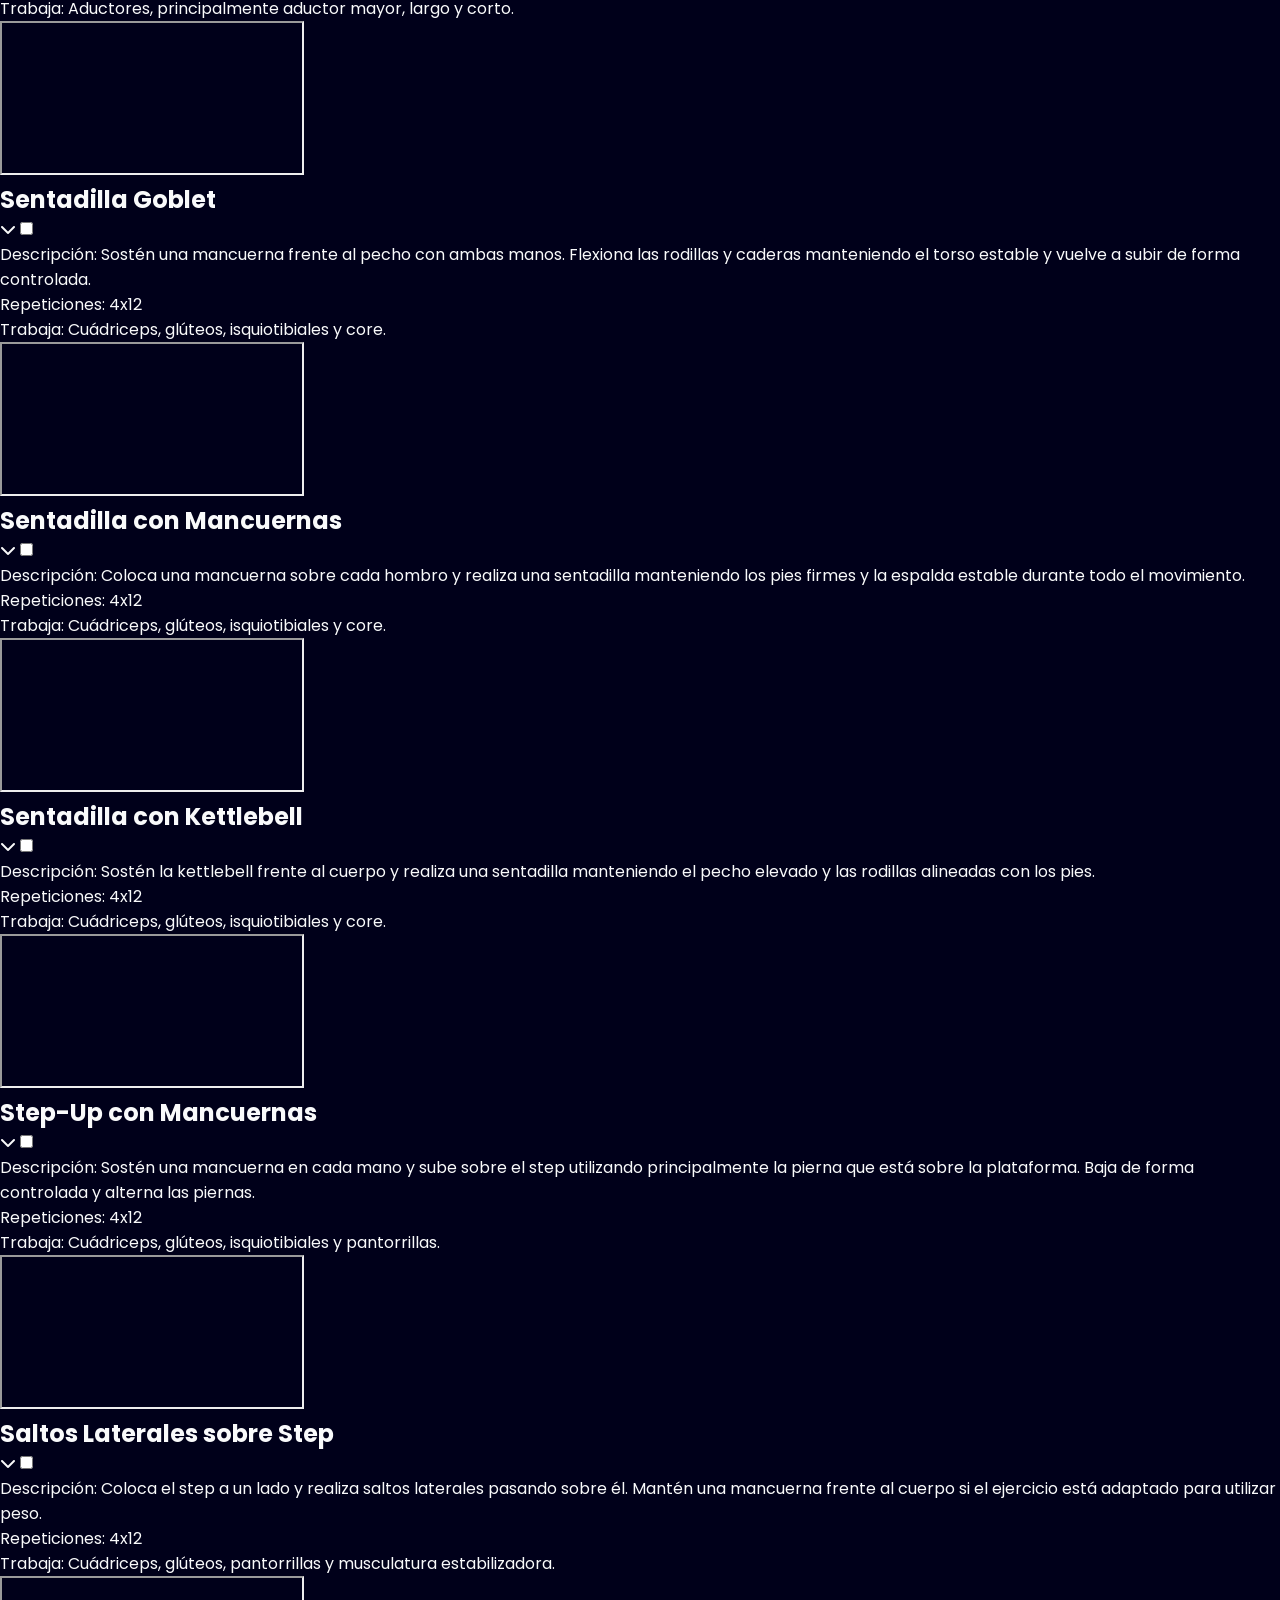
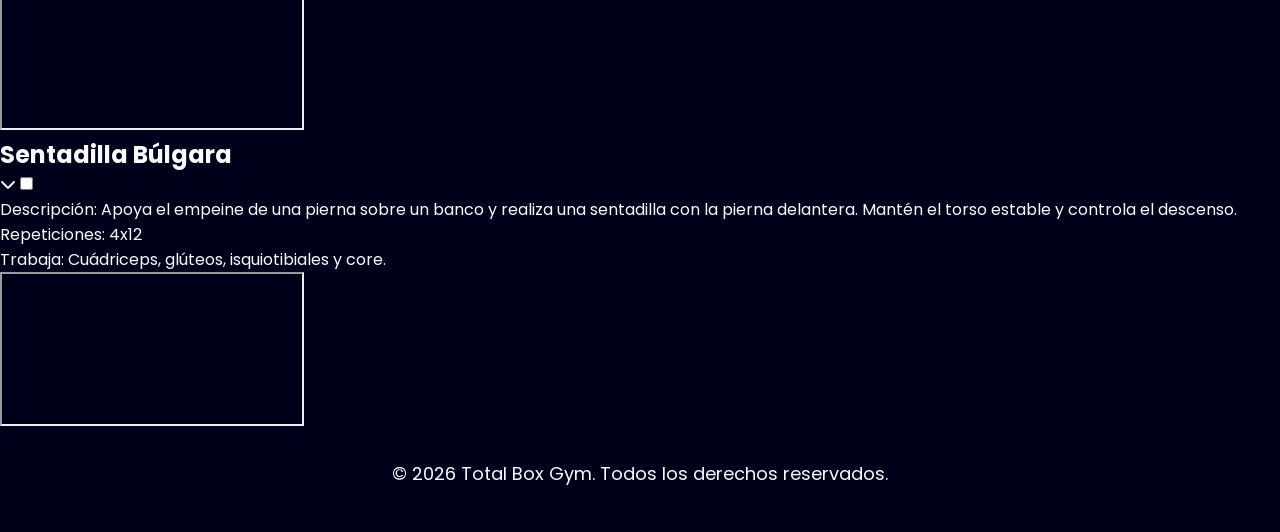
<file: Rutinas/rutinapierna.html>
<!DOCTYPE html>
<html lang="es">
<head>
	<meta charset="utf-8">
	<meta name="viewport" content="width=device-width, initial-scale=1">
	<title>Total-Box Rutina Pierna</title>
	<link rel="stylesheet" type="text/css" href="../CSS/rutinas.css">
	<link rel="stylesheet" type="text/css" href="../CSS/navbar.css">
	<link rel="stylesheet" type="text/css" href="../CSS/footer.css">
	<link rel="stylesheet" href="https://cdnjs.cloudflare.com/ajax/libs/font-awesome/6.7.2/css/all.min.css">
</head>
<body>
	<header>
		<label for="ico_menu" id="btnnav">☰</label>
		<input type="checkbox" id="ico_menu">
		<nav>
			<label for="ico_menu" id="cerrarnav">✕</label>
			<ul>
				<li class="menui">
					<a href="../index.html">Inicio</a>
					<i class="fa-solid fa-house"></i>
				</li>
				<li class="menu1">
					<input type="checkbox" id="rutinas">
					<label for="rutinas" class="tituloM1">Rutinas de GYM<i class="fa-solid fa-chevron-down"></i></label>
					<ul class="menu2">
						<li><a href="./rutinacardio.html">Ejercicios De Cardio</a></li>
						<li><a href="./rutinapecho.html">Ejercicios De Pecho</a></li>
						<li><a href="./rutinaespalda.html">Ejercicios De Espalda</a></li>
						<li><a href="./rutinabrazo.html">Ejercicios De Brazo</a></li>
						<li><a href="./rutinahombro.html">Ejercicios De Hombro</a></li>
						<li><a href="./rutinaabdomen.html">Ejercicios De Abdomen</a></li>
					</ul>
				</li>
				<li class="menui">
					<a href="../boxeo.html">Boxeo</a>
					<i class="fa-solid fa-mitten"></i>
				</li>
				<li class="menui">
					<a href="../zumba.html">Zumba</a>
					<i class="fa-solid fa-music"></i>
				</li>
				<li class="menui">
					<a href="../karate.html">Karate</a>
					<i class="fa-solid fa-hand-fist"></i>
				</li>
				<li class="menui">
					<a href="../entrenadores.html">Nuestros Entrenadores</a>
					<i class="fa-solid fa-clipboard-user"></i>
				</li>
				<li class="menui">
					<a href="./reglamento.html">Reglamento</a>
					<i class="fa-solid fa-scroll"></i>
				</li>
				<li class="menui">
					<a href="./responsiva.html">Carta Responsiva</a>
					<i class="fa-solid fa-envelope-open-text"></i>
				</li>
				<li class="menui">
				    <a href="https://forms.gle/ATyQAnpyi8MdPSPaA" target="_blank">
				        Sugerencias
				    </a>
				    <i class="fa-solid fa-lightbulb"></i>
				</li>
				<li class="menui">
					<a href="https://wa.me/50231202104?text=Hola%2C%20quiero%20obtener%20informaci%C3%B3n%20sobre%20Total%20Box%20Gym" target="_blank">
					    Contacto
					</a>
					<i class="fa-solid fa-envelope"></i>
				</li>
			</ul>
		</nav>
	</header>

	<main>
		<h1>Ejercicios De Pierna</h1>
		<p>Se recomienda realizar 10–15 minutos de cardio antes de iniciar o al finalizar para complementar el entrenamiento. Mantén una técnica controlada y utiliza un peso adecuado para realizar correctamente cada ejercicio.</p>
	</main>

	<section>
		<article class="cont_rut">
			 <label for="ejercicio1" class="titulo">
            	<h2>Extensión de Cadera en Máquina</h2>
            	<i class="fa-solid fa-chevron-down"></i>
        	</label>
			<input type="checkbox" id="ejercicio1">
			<div class="cont_interno">
				<p>Descripción: Apoya el cuerpo en la máquina y lleva una pierna hacia atrás mediante una extensión controlada de la cadera. Regresa lentamente a la posición inicial.</p>
				<p>Repeticiones: 4x12</p>
				<p>Trabaja: Glúteo mayor, isquiotibiales y musculatura estabilizadora de la cadera.</p>
				<iframe
				    src="https://www.youtube.com/embed/GajQw4DMk9k?modestbranding=1&controls=0&rel=0&enablejsapi=1"
				    title="Ejercicio de pierna 1"
				    allow="accelerometer; autoplay; clipboard-write; encrypted-media; gyroscope; picture-in-picture; web-share"
				    allowfullscreen>
				</iframe>
			</div>	
		</article>
		<article class="cont_rut">
			 <label for="ejercicio2" class="titulo">
            	<h2>Extensión de Pierna en Máquina</h2>
            	<i class="fa-solid fa-chevron-down"></i>
        	</label>
			<input type="checkbox" id="ejercicio2">
			<div class="cont_interno">
				<p>Descripción: Siéntate en la máquina y extiende las piernas hacia adelante hasta acercarlas a la posición recta. Regresa lentamente sin dejar caer el peso.</p>
				<p>Repeticiones: 4x12</p>
				<p>Trabaja: Cuádriceps.</p>
				<iframe
				    src="https://www.youtube.com/embed/P-SPTEFTAQE?modestbranding=1&controls=0&rel=0&enablejsapi=1"
				    title="Ejercicio de pierna 2"
				    allow="accelerometer; autoplay; clipboard-write; encrypted-media; gyroscope; picture-in-picture; web-share"
				    allowfullscreen>
				</iframe>
			</div>	
		</article>
		<article class="cont_rut">
			 <label for="ejercicio3" class="titulo">
            	<h2>Abducción de Cadera en Máquina 1</h2>
            	<i class="fa-solid fa-chevron-down"></i>
        	</label>
			<input type="checkbox" id="ejercicio3">
			<div class="cont_interno">
				<p>Descripción: Siéntate en la máquina y separa las piernas hacia afuera de forma controlada. Regresa lentamente manteniendo tensión durante todo el movimiento.</p>
				<p>Repeticiones: 4x12</p>
				<p>Trabaja: Glúteo medio, glúteo menor y abductores de la cadera.</p>
				<iframe
				    src="https://www.youtube.com/embed/fNDGqfWoZTY?modestbranding=1&controls=0&rel=0&enablejsapi=1"
				    title="Ejercicio de pierna 3"
				    allow="accelerometer; autoplay; clipboard-write; encrypted-media; gyroscope; picture-in-picture; web-share"
				    allowfullscreen>
				</iframe>
			</div>	
		</article>
		<article class="cont_rut">
			 <label for="ejercicio4" class="titulo">
            	<h2>Aducción de Cadera en Máquina 2</h2>
            	<i class="fa-solid fa-chevron-down"></i>
        	</label>
			<input type="checkbox" id="ejercicio4">
			<div class="cont_interno">
				<p>Descripción: Siéntate en la máquina y junta las piernas hacia el centro de manera controlada. Regresa lentamente a la posición inicial.</p>
				<p>Repeticiones: 4x12</p>
				<p>Trabaja: Aductores, principalmente aductor mayor, largo y corto.</p>
				<iframe
				    src="https://www.youtube.com/embed/ZJbwK6d9lD8?modestbranding=1&controls=0&rel=0&enablejsapi=1"
				    title="Ejercicio de pierna 4"
				    allow="accelerometer; autoplay; clipboard-write; encrypted-media; gyroscope; picture-in-picture; web-share"
				    allowfullscreen>
				</iframe>
			</div>	
		</article>
		<article class="cont_rut">
			 <label for="ejercicio5" class="titulo">
            	<h2>Sentadilla Goblet</h2>
            	<i class="fa-solid fa-chevron-down"></i>
        	</label>
			<input type="checkbox" id="ejercicio5">
			<div class="cont_interno">
				<p>Descripción: Sostén una mancuerna frente al pecho con ambas manos. Flexiona las rodillas y caderas manteniendo el torso estable y vuelve a subir de forma controlada.</p>
				<p>Repeticiones: 4x12</p>
				<p>Trabaja: Cuádriceps, glúteos, isquiotibiales y core.</p>
				<iframe
				    src="https://www.youtube.com/embed/uN-fu1w-aIY?modestbranding=1&controls=0&rel=0&enablejsapi=1"
				    title="Ejercicio de pierna 5"
				    allow="accelerometer; autoplay; clipboard-write; encrypted-media; gyroscope; picture-in-picture; web-share"
				    allowfullscreen>
				</iframe>
			</div>	
		</article>
		<article class="cont_rut">
			 <label for="ejercicio6" class="titulo">
            	<h2>Sentadilla con Mancuernas</h2>
            	<i class="fa-solid fa-chevron-down"></i>
        	</label>
			<input type="checkbox" id="ejercicio6">
			<div class="cont_interno">
				<p>Descripción: Coloca una mancuerna sobre cada hombro y realiza una sentadilla manteniendo los pies firmes y la espalda estable durante todo el movimiento.</p>
				<p>Repeticiones: 4x12</p>
				<p>Trabaja: Cuádriceps, glúteos, isquiotibiales y core.</p>
				<iframe
				    src="https://www.youtube.com/embed/LXZ9Cc50Rpw?modestbranding=1&controls=0&rel=0&enablejsapi=1"
				    title="Ejercicio de pierna 6"
				    allow="accelerometer; autoplay; clipboard-write; encrypted-media; gyroscope; picture-in-picture; web-share"
				    allowfullscreen>
				</iframe>
			</div>	
		</article>
		<article class="cont_rut">
			 <label for="ejercicio7" class="titulo">
            	<h2>Sentadilla con Kettlebell</h2>
            	<i class="fa-solid fa-chevron-down"></i>
        	</label>
			<input type="checkbox" id="ejercicio7">
			<div class="cont_interno">
				<p>Descripción: Sostén la kettlebell frente al cuerpo y realiza una sentadilla manteniendo el pecho elevado y las rodillas alineadas con los pies.</p>
				<p>Repeticiones: 4x12</p>
				<p>Trabaja: Cuádriceps, glúteos, isquiotibiales y core.</p>
				<iframe
				    src="https://www.youtube.com/embed/Di5Wdg2KPvc?modestbranding=1&controls=0&rel=0&enablejsapi=1"
				    title="Ejercicio de pierna 7"
				    allow="accelerometer; autoplay; clipboard-write; encrypted-media; gyroscope; picture-in-picture; web-share"
				    allowfullscreen>
				</iframe>
			</div>	
		</article>
		<article class="cont_rut">
			 <label for="ejercicio8" class="titulo">
            	<h2>Step-Up con Mancuernas</h2>
            	<i class="fa-solid fa-chevron-down"></i>
        	</label>
			<input type="checkbox" id="ejercicio8">
			<div class="cont_interno">
				<p>Descripción: Sostén una mancuerna en cada mano y sube sobre el step utilizando principalmente la pierna que está sobre la plataforma. Baja de forma controlada y alterna las piernas.</p>
				<p>Repeticiones: 4x12</p>
				<p>Trabaja: Cuádriceps, glúteos, isquiotibiales y pantorrillas.</p>
				<iframe
				    src="https://www.youtube.com/embed/uvmgUlmz50c?modestbranding=1&controls=0&rel=0&enablejsapi=1"
				    title="Ejercicio de pierna 8"
				    allow="accelerometer; autoplay; clipboard-write; encrypted-media; gyroscope; picture-in-picture; web-share"
				    allowfullscreen>
				</iframe>
			</div>	
		</article>
		<article class="cont_rut">
			 <label for="ejercicio9" class="titulo">
            	<h2>Saltos Laterales sobre Step</h2>
            	<i class="fa-solid fa-chevron-down"></i>
        	</label>
			<input type="checkbox" id="ejercicio9">
			<div class="cont_interno">
				<p>Descripción: Coloca el step a un lado y realiza saltos laterales pasando sobre él. Mantén una mancuerna frente al cuerpo si el ejercicio está adaptado para utilizar peso.</p>
				<p>Repeticiones: 4x12</p>
				<p>Trabaja: Cuádriceps, glúteos, pantorrillas y musculatura estabilizadora.</p>
				<iframe
				    src="https://www.youtube.com/embed/wNTUL8SDLjU?modestbranding=1&controls=0&rel=0&enablejsapi=1"
				    title="Ejercicio de pierna 9"
				    allow="accelerometer; autoplay; clipboard-write; encrypted-media; gyroscope; picture-in-picture; web-share"
				    allowfullscreen>
				</iframe>
			</div>	
		</article>
		<article class="cont_rut">
			 <label for="ejercicio10" class="titulo">
            	<h2>Sentadilla Búlgara</h2>
            	<i class="fa-solid fa-chevron-down"></i>
        	</label>
			<input type="checkbox" id="ejercicio10">
			<div class="cont_interno">
				<p>Descripción: Apoya el empeine de una pierna sobre un banco y realiza una sentadilla con la pierna delantera. Mantén el torso estable y controla el descenso.</p>
				<p>Repeticiones: 4x12</p>
				<p>Trabaja: Cuádriceps, glúteos, isquiotibiales y core.</p>
				<iframe
				    src="https://www.youtube.com/embed/O032mzTQfRw?modestbranding=1&controls=0&rel=0&enablejsapi=1"
				    title="Ejercicio de pierna 10"
				    allow="accelerometer; autoplay; clipboard-write; encrypted-media; gyroscope; picture-in-picture; web-share"
				    allowfullscreen>
				</iframe>
			</div>	
		</article>
	</section>

	<footer>
		<p>&copy; 2026 Total Box Gym. Todos los derechos reservados.</p>
	</footer>

	<script>
		const ejercicios = document.querySelectorAll('.cont_rut input');

		ejercicios.forEach(input => {

			input.addEventListener('change', function() {

				const video = this
					.closest('.cont_rut')
					.querySelector('video');

				if (!this.checked) {
					video.pause();
					video.currentTime = 0;
				}

			});

		});
	</script>

</body>
</html>
</file>
<file: CSS/index.css>
@import url('./variables.css');

@media (max-width: 767px){
	main {
		min-height: 100vh;
		padding: 0 4%;
		overflow: hidden;
		display: flex;
		align-items: center;
		flex-direction: column; 
		justify-content: center;
		text-align: center;
		h1 {
			font-size: var(--font-Th1);
			color: var(--text-Ptar);
		}
		h1 span {
			color: var(--text-ic);
		}
		h2 {
			margin: 15px 0;
			font-size: var(--font-h2);
			color: var(--text-Ttar);
		}
		p {
			margin: 0 auto;
			max-width: 450px;
			color: var(--text-w);
			font-size: var(--font-p);
			line-height: 1.6;
		}
		#imgfondo {
			width: 100%;
			height: auto;
			position: fixed;
			top: 50%;
			left: 50%;
			transform: translate(-50%, -50%);
			opacity: 0.2;
			z-index: -1;
			pointer-events: none;
		}
		.actividades {
			width: 100%;
			margin-top: 30px;
			display: grid;
			grid-template-columns: repeat(2, 1fr);
			gap: 12px;
			font-size: 14px;
			span {
				text-align: center;
				padding: 10px 14px;
				border: 1px solid var(--border-color);
				border-radius: 8px;
				color: var(--text-w);
			}
			i {
				color: var(--text-ic);
				padding-right: 10px;
			}
		}
	}

	#Experiencias{
		h2 {
			font-size: 22px;
			color: var(--text-Ttar);
			text-align: center;
			padding: 0 4%;
		}
		.carrusel{
			margin: 30px auto;
			width: 90%;
			display: flex;
			overflow-x: auto;
		}
		.carrusel::-webkit-scrollbar { 
			display: none; 
		}
		.galeria{
			display: flex;
			align-items: center;
			justify-content: center;
			gap: 1rem;
			animation: recorrido 10s infinite linear; 
			padding-right: 1rem;
		}
		.foto{
			flex: 0 0 250px;
			width: 250px;
			height: 180px;
			object-fit: cover;
			border-radius: 10px;
			display: block;
		}
	}
}

@keyframes recorrido {
	from {
		translate: 0;
	}to {
		translate: -100%;
	}
}
</file>
<file: CSS/navbar.css>
@import url('./variables.css');

@media (max-width: 767px) {

	#ico_menu {
		display: none;
	}

	#btnnav {
		position: fixed;
		top: 3%;
		left: 4%;
		width: 50px;
		height: 50px;
		display: flex;
		align-items: center;
		justify-content: center;
		color: var(--text-w);
		font-size: 30px;
		z-index: 1001;
		cursor: pointer;
	}

	nav {
		position: fixed;
		width: 100vw;
		height: 100vh;
		background: var(--bg-nav);
		z-index: 1000;
		transform: translateX(-100%);
		transition: transform 0.35s ease;
		display: flex;
		flex-direction: column;
		align-items: center;
		/* Scroll */
		justify-content: flex-start;
		overflow-y: auto;
		overflow-x: hidden;
		padding-top: 80px;
		padding-bottom: 30px;
	}


	#ico_menu:checked ~ nav {
		transform: translateX(0);
	}

	#cerrarnav {
		position: absolute;
		top: 3%;
		right: 4%;
		width: 50px;
		height: 50px;
		display: flex;
		align-items: center;
		justify-content: center;
		color: var(--text-w);
		font-size: 30px;
		cursor: pointer;
	}

	.menui{
		width: 100vw;
		list-style: none;
		padding: 5px 15px;
		display: flex;
		align-items: center;
		justify-content: space-between;
		a {
			width: 100%;
			text-decoration: none;
			color: var(--text-w);
			font-size: var(--font-label);
		}
		i {
			font-size: var(--font-span);
			color: var(--text-ic);
		}
	}

	.menu1 {
    	width: 100vw;
		list-style: none;
		padding: 5px 15px;
		input {
			display: none;
		}
		.tituloM1 {
			display: flex;
			align-items: center;
			justify-content: space-between;
			width: 100%;
			color: var(--text-w);
			font-size: var(--font-label);
		}
		.tituloM1 i {
			font-size: var(--font-span);
			color: var(--text-ic);
		}
		ul {
			max-height: 0;
			overflow: hidden;
			opacity: 0;
			transition:
				max-height 0.4s ease,
				opacity 0.3s ease;
		}
		input:checked ~ ul {
			max-height: 500px;
			opacity: 1;
		}
	}
	
	.menu2{
		list-style: none;
		display: flex;
		flex-direction: column;
		background-color: var(--bg-nav2);
		li {
			border-bottom: 1px solid var(--border-color);
		}
		a {
			display: flex;
			align-items: center;
			justify-content: space-between;
			padding: 10px 30px;
			text-decoration: none;
			font-size: var(--font-a);
			color: var(--text-w);
			transition: color 0.2s ease;
		}
		i {
			font-size: var(--font-span);
			color: var(--text-ic);
		}
	}
}
</file>
<file: CSS/footer.css>
@import url('variables.css');
footer{
	p{
		color: var(--text-w);
		text-align: center;
		padding-top: 3vh;
		padding-bottom: 5vh;
		font-size: var(--font-p);
	}
}
</file>
<file: CSS/clases.css>
@import url('./variables.css');

@media (max-width: 767px){

	main {
		min-height: auto;
		padding: 90px 6% 0;
		overflow: hidden;
		display: flex;
		align-items: center;
		flex-direction: column;
	}

	h1 {
		width: 100%;
		font-size: var(--font-Th1);
		color: var(--text-ic);
		text-align: left;
		margin-bottom: 15px;
		border-left: 5px solid var(--text-Ttar);
		padding-left: 15px;
	}

	#imgfondo {
		width: 110%;
		height: auto;
		position: fixed;
		top: 50%;
		left: 50%;
		transform: translate(-50%, -50%);
		opacity: 0.08;
		z-index: -1;
		pointer-events: none;
	}

	.articulos{
		position: relative;
		width: 100%;
		padding: 15px 5px;
		border-bottom: 1px solid var(--border-color);
		h2 {
			padding-left: 15px;
			font-size: var(--font-h3);
			color: var(--text-Ptar);
			text-align: left;
			text-transform: uppercase;
			border-left: 2px solid var(--text-Ttar);
		}
		.infop {
			padding: 10px 18px 0;
			font-size: var(--font-p);
			color: var(--text-c);
			text-align: justify;
		}
		.horariosP{
			margin-top: 15px;
			padding: 0 18px;
			border-left: 2px solid var(--border-color);
		}
		.horariosD{
			font-size: var(--font-span);
			font-weight: 600;
			color: var(--text-Ptar);
		}
		.coachs{
			font-size: var(--font-span);
			color: var(--text-ic);
		}
	}
}
</file>
<file: CSS/reglamento.css>
.normas {
	padding-bottom: 80px;
}

.normas h1 {
	text-align: center;
	margin-bottom: 10px;
}

.intro {
	max-width: 700px;
	margin: 0 auto 20px;
	padding: 0 20px;
	text-align: center;
	line-height: 1.5;
}

.normas #imgfondo {
	display: block;
	width: 110px;
	height: 110px;
	object-fit: cover;
	margin: 10px auto 25px;
	border-radius: 50%;
}

.normas section {
	display: flex;
	flex-direction: column;
	gap: 18px;
	padding: 0 15px;
}

.grupo-normas {
	padding: 15px;
	border-radius: 10px;
	background: rgba(255, 255, 255, 0.06);
}

.grupo-normas h2 {
	font-size: 17px;
	margin: 0 0 15px;
	padding-bottom: 10px;
	border-bottom: 1px solid rgba(255,255,255,0.15);
}

.grupo-normas h2 i {
	margin-right: 8px;
}

.norma {
	display: flex;
	align-items: flex-start;
	gap: 10px;
	padding: 10px 0;
}

.norma span {
	min-width: 28px;
	font-size: 12px;
	font-weight: bold;
	opacity: 0.7;
}

.norma p {
	margin: 0;
	font-size: 13px;
	line-height: 1.5;
}

@media (max-width: 767px) {

	.normas h1 {
		font-size: 26px;
		margin-top: 20px;
	}

	.intro {
		font-size: 13px;
		padding: 0 20px;
	}

	.normas #imgfondo {
		width: 90px;
		height: 90px;
		margin-bottom: 20px;
	}

	.normas section {
		padding: 0 12px;
		gap: 12px;
	}

	.grupo-normas {
		padding: 13px;
	}

	.grupo-normas h2 {
		font-size: 15px;
		line-height: 1.4;
	}

	.norma {
		padding: 8px 0;
	}

	.norma span {
		min-width: 25px;
		font-size: 11px;
	}

	.norma p {
		font-size: 12.5px;
		line-height: 1.45;
	}

}
</file>
<file: CSS/rutinas.css>
@import url('./variables.css');

@media (max-width: 767px){

	main {
		min-height: auto;
		overflow: hidden;
		padding: 0 6%;
		
		h1 {
			padding-top: 65px;
			font-size: var(--font-h1);
			color: var(--text-ic);
			text-align: center;
		}
		p {
			padding-top: 5px;
			text-align: justify;
		}
	}

	section {
		padding-top: 25px;
		width: 100%;
	}

	.cont_rut {
		background-color: var(--bg-nav);
		padding: 12px;
		border-radius: 12px;
		border: 1px solid var(--border-color);
		margin-bottom: 16px;
		margin-left: 6%;
		margin-right: 6%;
		transition: background-color 0.3s ease, border-color 0.3s ease;
		input {
			display: none;
		}
		.titulo {
			display: flex;
			align-items: center;
			justify-content: space-between;
		}
		.titulo i {
			padding-left: 10px;
			font-size: var(--font-h2);
			color: var(--text-Ttar);
		}
		h2 {
			font-size: var(--font-h2);
			color: var(--text-Ttar);
			text-align: left;
		}
		.cont_interno p {
			padding: 4px 0;
			font-size: var(--font-p);
			color: var(--text-Ptar);
			text-align: center;
		}
		.cont_interno iframe {
			width: 100%;
			max-width: 700px;
			aspect-ratio: 16 / 9;
			height: auto;
			display: block;
			margin: auto;
			border-radius: 8px;
			border: 1px solid var(--border-color);
		}
	}

	/* Ocultar contenido */
	.cont_interno {
		max-height: 0;
		overflow: hidden;
		padding: 0 10px;
		opacity: 0;
		transition:
			max-height 0.5s ease,
			opacity 0.3s ease,
			padding 0.5s ease;
	}

	/* Mostrar contenido */
	.cont_rut input:checked ~ .cont_interno {
		max-height: 1000px;
		padding-top: 15px;
		padding-bottom: 15px;
		opacity: 1;
	}

	.cont_rut:has(input:checked) {
		border: 2px solid var(--border-color);
	}
}
</file>
